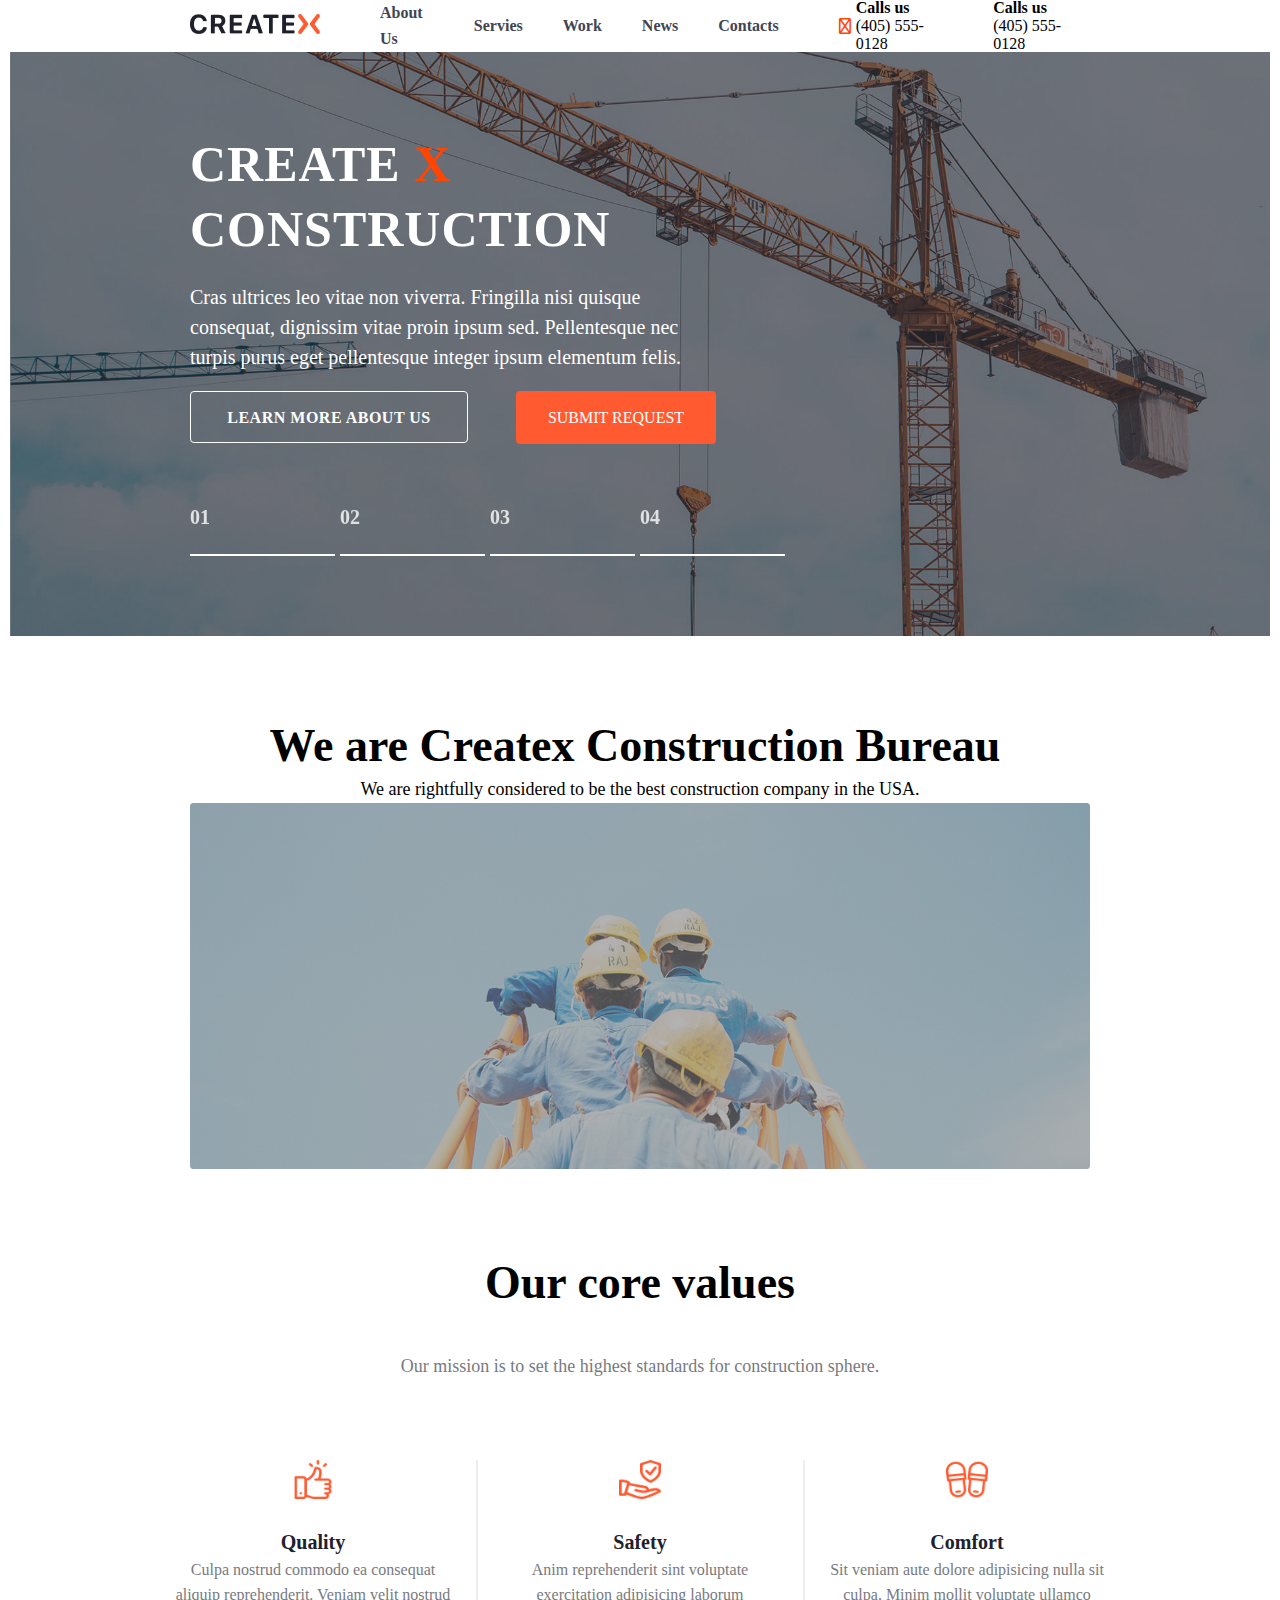
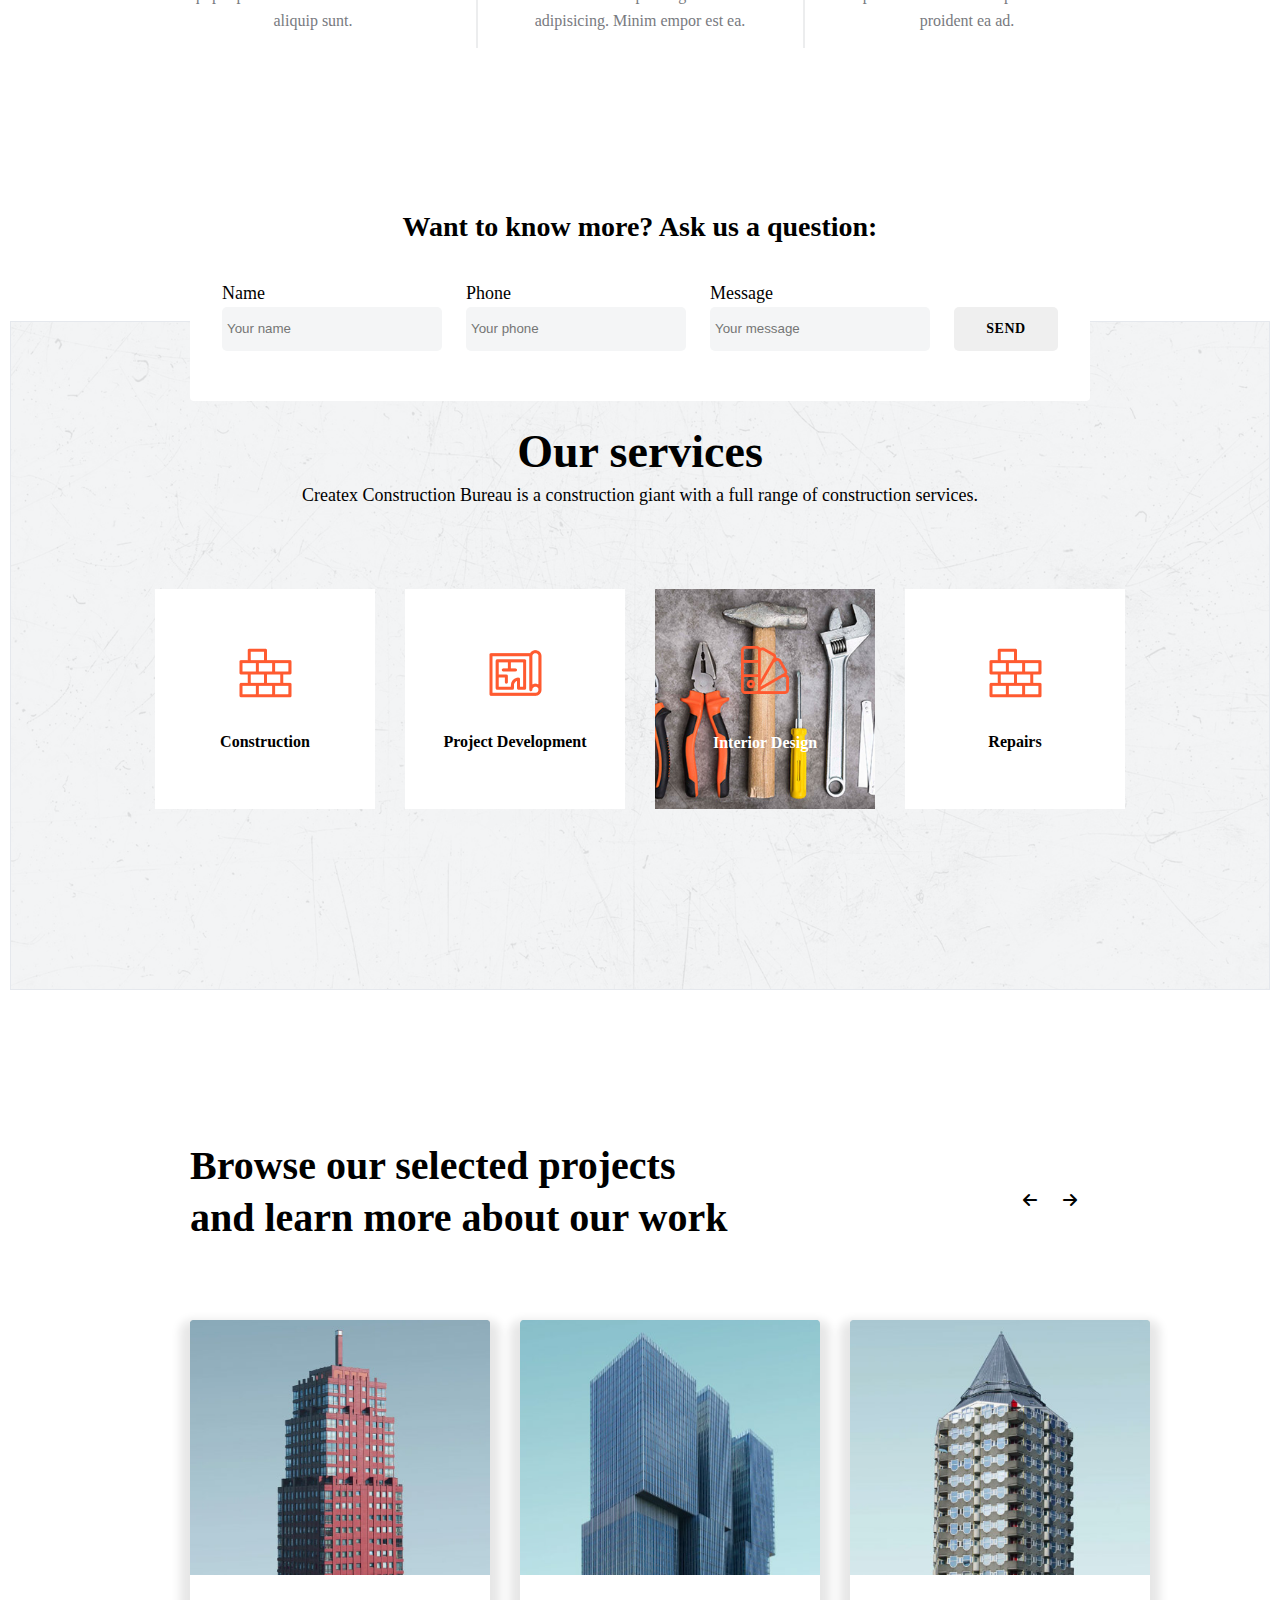
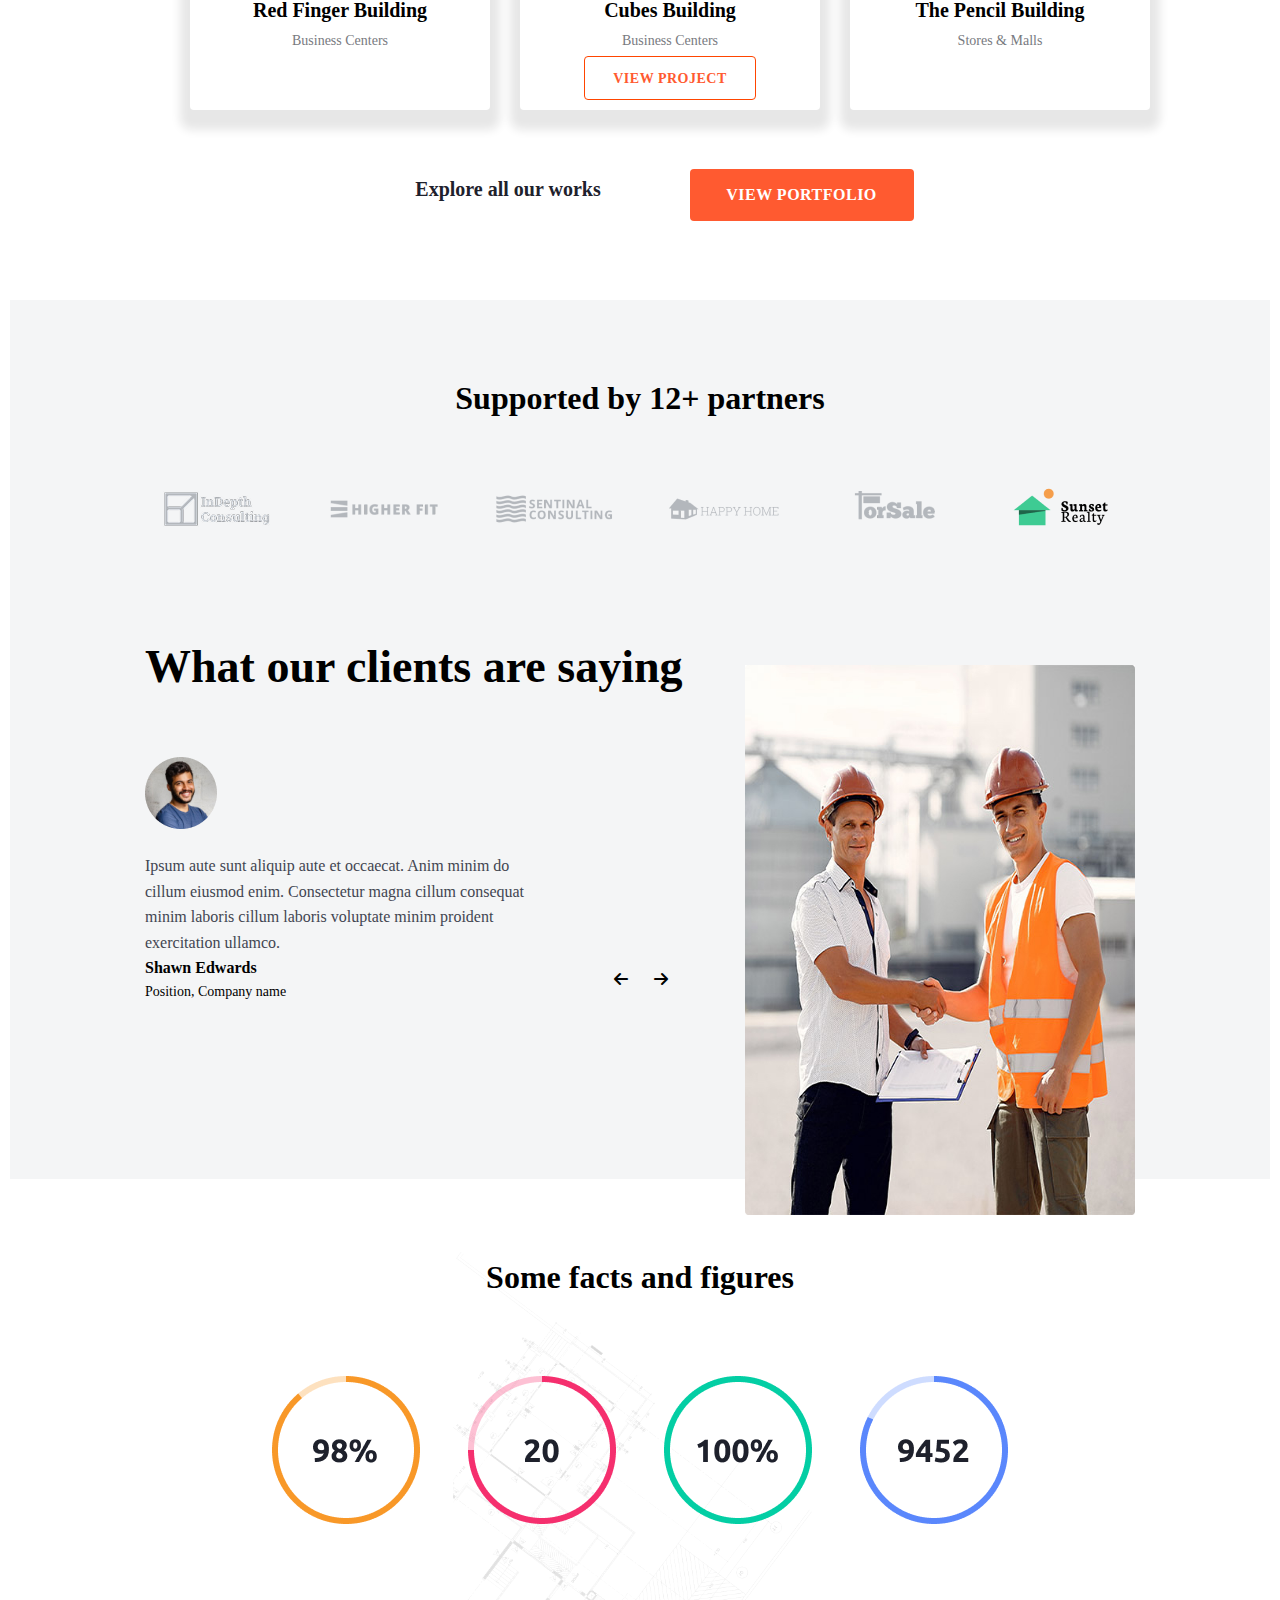
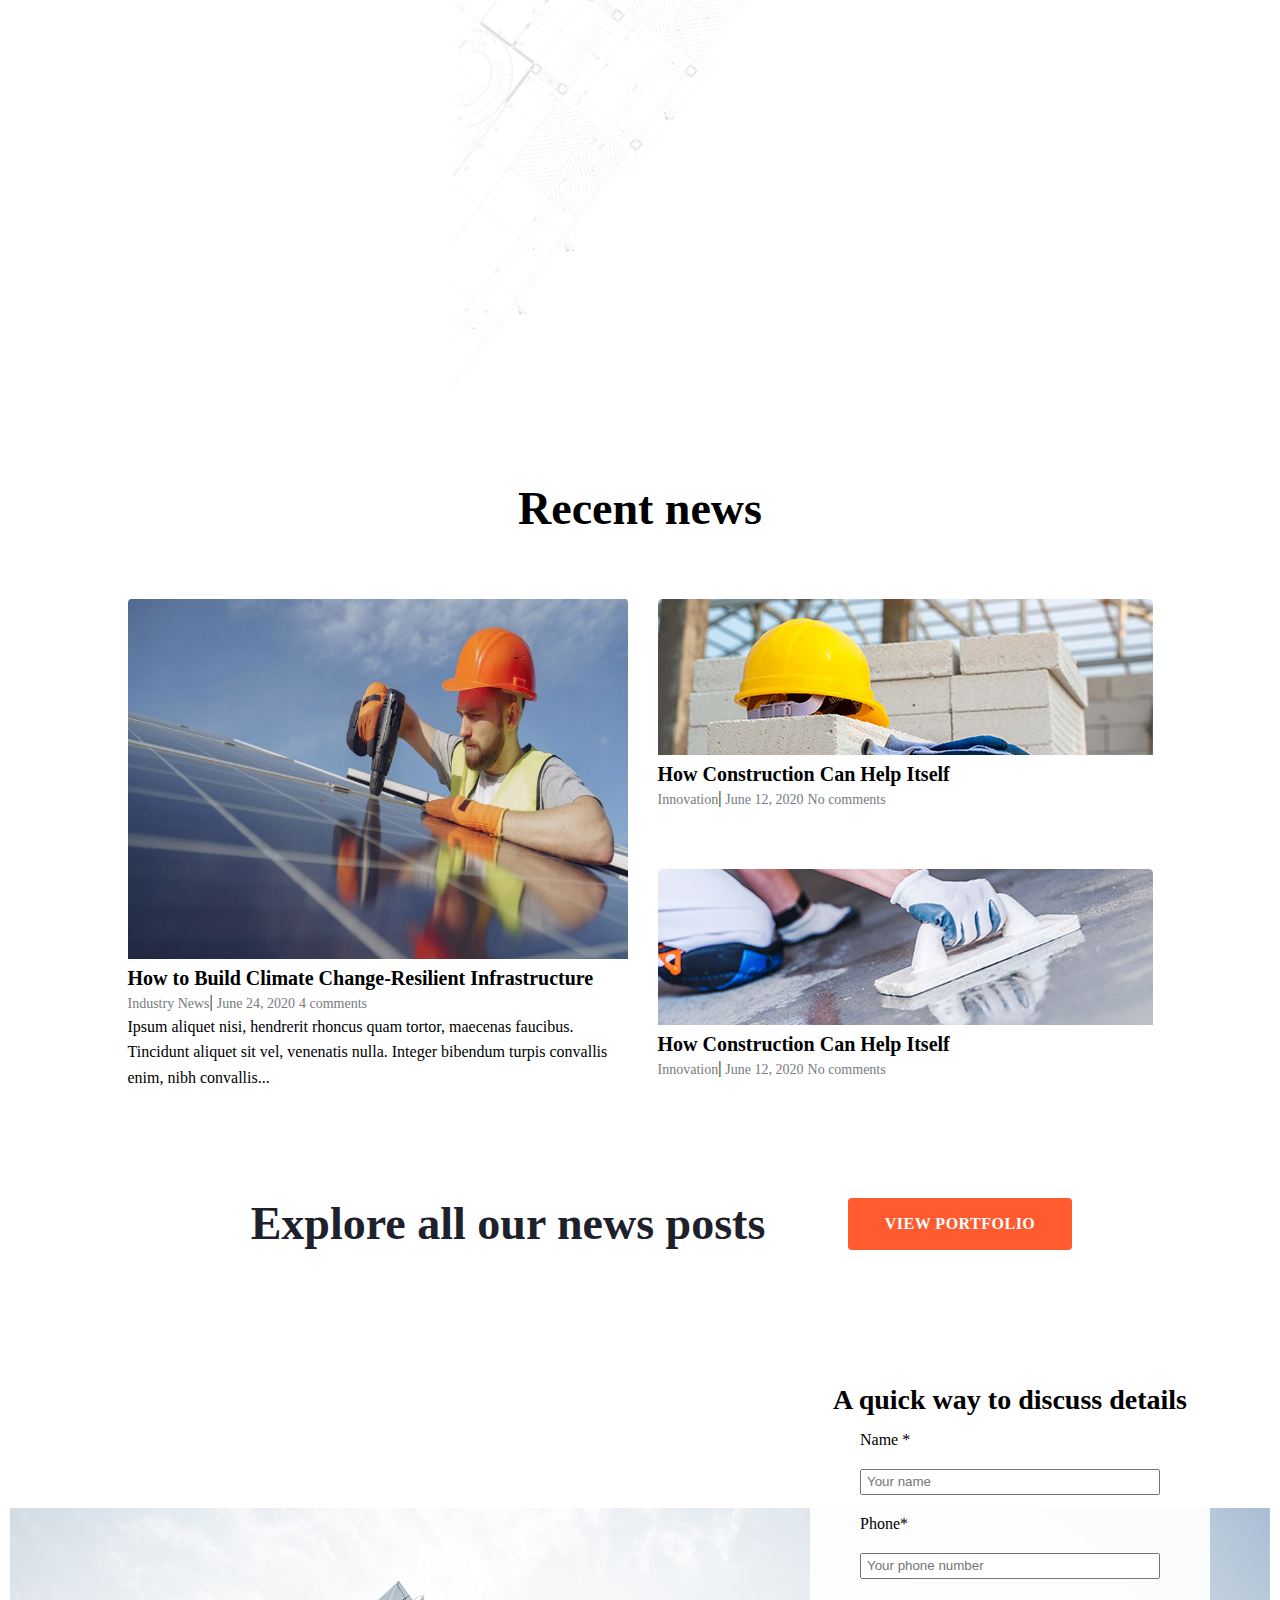
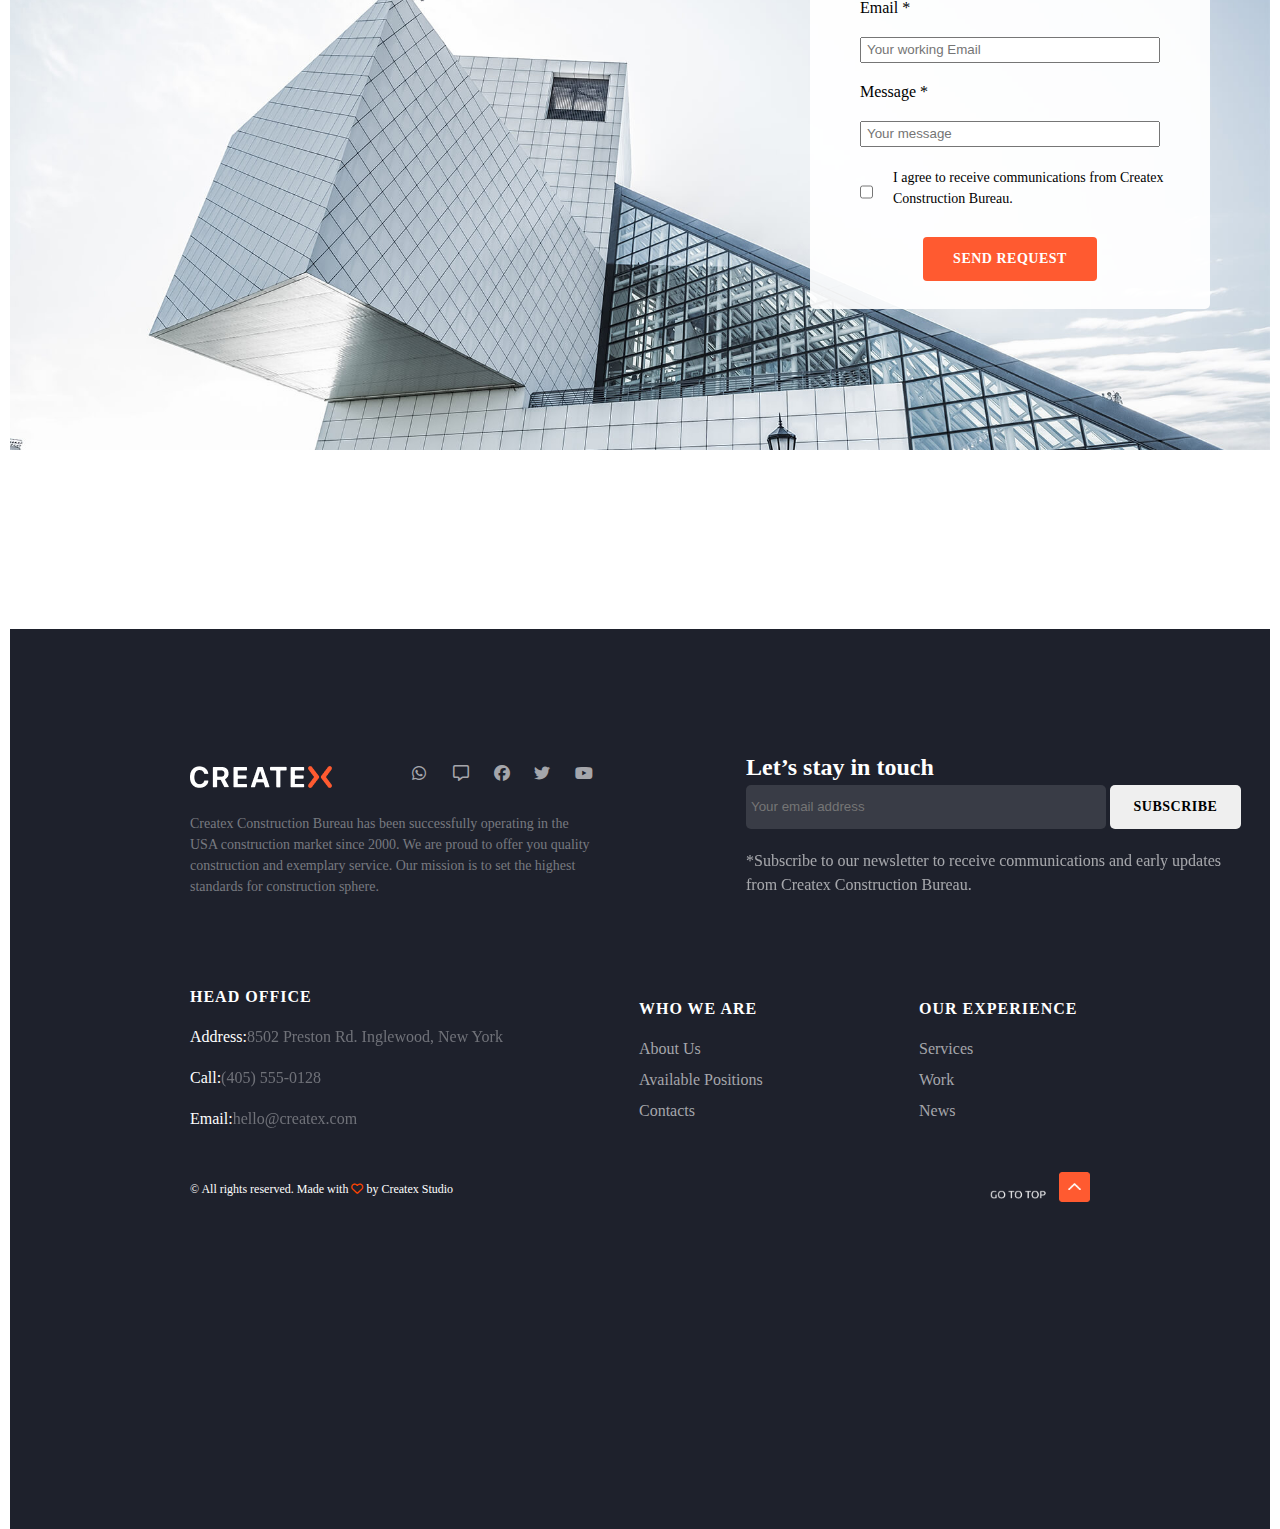
<file: index.html>
<!DOCTYPE html>
<html lang="en">
<head>
  <meta charset="UTF-8">
  <meta name="viewport" content="width=device-width, initial-scale=1.0">
  <title>Exam</title>
  <link
  rel="stylesheet"
  href="https://cdnjs.cloudflare.com/ajax/libs/font-awesome/6.7.2/css/all.min.css"
  integrity="sha512-Evv84Mr4kqVGRNSgIGL/F/aIDqQb7xQ2vcrdIwxfjThSH8CSR7PBEakCr51Ck+w+/U6swU2Im1vVX0SVk9ABhg=="
  crossorigin="anonymous"
  referrerpolicy="no-referrer"
/>
  <link rel="stylesheet" href="./style.css">
</head>
<body>
<div class="container">
  <div class="main">
    <header>
      <div class="header_img">
        <img src="./images/logo.png" alt="">
      </div>
      <nav>
        <ul>

          <li>
            <a href="./about.html">About Us</a>
          </li>
          <li>
            <a href="./servies.html">Servies</a>
          </li>
          <li class="nav-item">
            <a href="#" id="workLink">Work</a>
          
            

          <div id="workBox" class="work-box">
            <div class="section45">
          <div class="card1">
            <div class="card">
              <img src="./images/b.png" alt="Cubes Building">
              <div class="card-content">
                <div class="card-title">Cubes Building</div>
                <div class="card-subtitle">Business Centers</div>
              </div>
            </div>
          
            <div class="card">
              <img src="/images/2222.png" alt="Modern Cottage">
              <div class="card-content">
                <div class="card-title">Modern Cottage</div>
                <div class="card-subtitle">Private houses</div>
              </div>
            </div>
          
            <div class="card">
              <img src="./images/33.png" alt="Luxury Beach House">
              <div class="card-content">
                <div class="card-title">Luxury Beach House</div>
                <div class="card-subtitle">Private houses</div>
              </div>
            </div>
          
            <div class="card">
              <img src="./images/44.png" alt="Modern Double Bedroom">
              <div class="card-content">
                <div class="card-title">Modern Double Bedroom</div>
                <div class="card-subtitle">Apartments & flats</div>
              </div>
            </div>
          
            <div class="card">
              <img src="./images/55.png" alt="Kids Bedroom With Decorations">
              <div class="card-content">
                <div class="card-title">Kids Bedroom With Decorations</div>
                <div class="card-subtitle">Apartments & flats</div>
              </div>
            </div>
          
            <div class="card">
              <img src="./images/d.png" alt="The Pencil Building">
              <div class="card-content">
                <div class="card-title">The Pencil Building</div>
                <div class="card-subtitle">Stores & Malls</div>
                <a href="#" class="view-button">VIEW PROJECT</a>
              </div>
            </div>
          
           
          
          
           
          
          </div>
          
                
              </div>
     
          </div>
        </li>
          <li>
            <a href="./news.html">News</a>
          </li>
          <li>
            <a href="./contact.html">Contacts</a>
          </li>
         
        </ul>
      </nav>
      <div class="icons">
        <div class="icon">
          <i class="fa-regular fa-mobile"></i>
      <div class="icon_text">
        <h4>Calls us</h4>
        <p>(405) 555-0128</p>
      </div>
      </div>
      <div class="icon">
        <i class="fa-regular fa-messages"></i>
      <div class="icon_text">
      <h4>Calls us</h4>
      <p>(405) 555-0128</p>
      </div>
      </div>
       </div>
        
      </header>
    
    <div class="section1">
      <div class="section1_text">
        <h1>
          CREATE <span>X</span>
CONSTRUCTION
        </h1>
        <p>Cras ultrices leo vitae non viverra. Fringilla nisi quisque consequat, dignissim vitae proin ipsum sed. Pellentesque nec turpis purus eget pellentesque integer ipsum elementum felis. </p>
        <div class="btns">
          <button type="submit">Learn more about us</button>
          <a href="./quti.html" class="header-img-btn2">SUBMIT REQUEST</a>
        </div>

        <div class="section1_box">
          <div class="section1_box1">
            <h4>01</h4>
          <span></span>
          </div>
          <div class="section1_box1">
            <h4>02</h4>
            <span></span>
          </div>
          <div class="section1_box1">
            <h4>03</h4>
            <span></span>
          </div>
          <div class="section1_box1">
            <h4>04</h4>
            <span></span>
          </div>
        </div>
      </div>
    </div>

    <div class="section2">
      <div class="section2_text">
<h1>  We are Createx Construction Bureau </h1>
<p>We are rightfully considered to be the best construction company in the USA.</p>
      </div>
      <div class="section2_img">
        <img src="./images/image (7).png" alt="">
      </div>
    </div>
    <div class="section3">
      <h2>Our core values</h2>
      <p>Our mission is to set the highest standards for construction sphere.</p>
      <div class="section3_box">
        <div class="section3_box1">
          <div class="section3_image">
            <img src="./images/ic-like.png" alt="">
          </div>
          <div class="section3_text1">
            <h3>
              Quality
            </h3>
        <p>Culpa nostrud commodo ea consequat aliquip reprehenderit. Veniam velit nostrud aliquip sunt.</p>
          </div>
        </div>
        <b></b>
        <div class="section3_box1">
          <div class="section3_image">
            <img src="./images/ic-hand.png" alt="">
          </div>
          <div class="section3_text1">
            <h3>
              Safety
            </h3>
            <p>Anim reprehenderit sint voluptate exercitation adipisicing laborum adipisicing. Minim empor est ea.</p>
          </div>
        </div>
        <b></b>
        <div class="section3_box1">
          <div class="section3_image">
            <img src="./images/ic-slippers.png" alt="">
          </div>
          <div class="section3_text1">
            <h3>
              Comfort
            </h3>
          <p>Sit veniam aute dolore adipisicing nulla sit culpa. Minim mollit voluptate ullamco proident ea ad.</p>
          </div>
        </div>
        
      </div>
    </div>

    <div class="section4">
   <div class="section4_div">
    <h3>Want to know more? Ask us a question:</h3>
    <div class="section4_box">
    <div class="section4_label">
      <label for="/">Name</label>
    <input type="text" placeholder="Your name">
    </div>
    <div class="section4_label">
      <label for="/">Phone</label>
    <input type="number" placeholder="Your phone">
    </div>
    <div class="section4_label">
      <label for="/">Message</label>
    <input type="text" placeholder="Your message">
  </div>
  <button type="submit" class="btnn">Send</button>
</div>
   </div>
    </div>

    <div class="section5">
      <div class="section5_text">
        <h2>Our services</h2>
        <p>Createx Construction Bureau is a construction giant with a full range of construction services.</p>
        <div class="section5_box">
         <div class="section5_div">
          <div class="section5_img">
            <img src="./images/ic-construction.png" alt="">
          </div>
          <b>Construction</b>
         </div>
         <div class="section5_div">
          <div class="section5_img">
            <img src="./images/ic-plan.png" alt="">
          </div>
          <b>Project Development</b>
         </div>
         <div class="section5_div1">
          <div class="section5_img">
            <img src="./images/ic-pantone.png" alt="">
          </div>
          <b>Interior Design</b>
         </div>
         <div class="section5_div">
          <div class="section5_img">
            <img src="./images/ic-construction.png" alt="">
          </div>
          <b>Repairs</b>
         </div>
        </div>
      </div>
    </div>

    <div class="section6">
      <div class="section6_box">
        <div class="section6_text">
          <h1>Browse our selected projects 
            and learn more about our work</h1>
            <div class="section6_icons">
             <div class="section6_icon">
              <i class="fa-solid fa-arrow-left"></i>
              <i class="fa-solid fa-arrow-right"></i>
             </div>
            </div>
        </div>
        <div class="section6_div">
         <div class="section6_aside">
          <div class="section6_image">
            <img src="./images/1.png" alt="">
          </div>
          <div class="section6_banner">
            <b>Red Finger Building</b>
            <span>Business Centers</span>
          </div>
         </div>
         <div class="section6_aside">
          <div class="section6_image">
            <img src="./images/2.png" alt="">
          </div>
          <div class="section6_banner">
            <b>Cubes Building</b>
            <span>Business Centers</span>
            <button type="submit">View Project</button>
          </div>
         </div>
         <div class="section6_aside">
          <div class="section6_image">
            <img src="./images/3.png" alt="">
          </div>
          <div class="section6_banner">
            <b>The Pencil Building</b>
            <span>Stores & Malls</span>
          </div>
         </div>
        </div>
        <div class="section6_btns">
          <h3>Explore all our works</h3>
          <button>View portfolio</button>
        </div>
      </div>
    </div>

    <div class="section7">
      <div class="section7_box">
        <h1>Supported by 12+ partners</h1>
       <div class="section7_img">
        <div class="section7_image">
          <img src="./images/InDepth Consulting Logo - Untitled Page.png" alt="">
          
        </div>
        <div class="section7_image">
          <img src="./images/client-logo (1).png" alt="">
          
        </div>
        <div class="section7_image">
          <img src="./images/client-logo (2).png" alt="">
          
        </div>
        <div class="section7_image">
          <img src="./images/client-logo (3).png" alt="">
          
        </div>
        <div class="section7_image">
          <img src="./images/client-logo (4).png" alt="">
          
        </div>
        <div class="section7_image">
          <img src="./images/client-logo (5).png" alt="">
          
        </div>
       </div>
      </div>

      <div class="section7_divs">
        <div class="section7_texts">
<h3>What our clients are saying</h3>
<div class="section7_text">
<img src="./images/profile-image.png" alt="">
<p>Ipsum aute sunt aliquip aute et occaecat. Anim minim do cillum eiusmod enim. Consectetur magna cillum consequat minim  laboris cillum laboris voluptate minim proident exercitation ullamco. </p>
<div class="section7_quti">
<div class="section7_1">
<h4>Shawn Edwards</h4>
<h5>Position, Company name</h5>
</div>
<div class="section7_icons">
  <div class="section7_icon">
    <i class="fa-solid fa-arrow-left"></i>
    <i class="fa-solid fa-arrow-right"></i>
  </div>

</div>
</div>
</div>
        </div>
        <div class="section7_picture">
<img src="./images/image.jpg" alt="">
        </div>
      </div>
    </div>

    <div class="section8">
      <div class="section8_texts">
        <h1>Some facts and figures</h1>
        <div class="section8_images">
          <div class="section8_img">
            <img src="./images/circle-progress.png" alt="">
          </div>
          <div class="section8_img">
            <img src="./images/circle-progress (1).png" alt="">
          </div>
          <div class="section8_img">
            <img src="./images/circle-progress (2).png" alt="">
          </div>
          <div class="section8_img">
            <img src="./images/circle-progress (3).png" alt="">
          </div>
        </div>
      </div>
    </div>
    <div class="section9">
      <h3>Recent news</h3>
      <div class="section9_box">
        <div class="section9_1">
          <div class="section9_image">
<img src="./images/image3.jpg" alt="">
          </div>

          <div class="section9_texts">
            <h5>How to Build Climate Change-Resilient Infrastructure</h5>
            <div class="section9_news">
              <b>Industry News</b>|
              <b>June 24, 2020</b>
              <b> <i></i>4 comments</b>
              <p>Ipsum aliquet nisi, hendrerit rhoncus quam tortor, maecenas faucibus. Tincidunt aliquet sit vel, venenatis nulla. Integer bibendum turpis convallis enim, nibh convallis...</p>
            </div>
          </div>
        </div>
        <div class="section9_2">
          <div class="section9_2_1">
            <div class="section9_2_box">
              <img src="./images/image2.jpg" alt="">
            </div>
            <div class="section9_2_text">
              <h5>How Construction Can Help Itself</h5>
              <b>Innovation</b>|
              <b>June 12, 2020</b>
              <b> <i></i>No comments</b>
            </div>
          </div>
          <div class="section9_2_1">
            <div class="section9_2_box">
              <img src="/images/image1.jpg" alt="">
            </div>
            <div class="section9_2_text">
              <h5>How Construction Can Help Itself</h5>
              <b>Innovation</b>|
              <b>June 12, 2020</b>
              <b> <i></i>No comments</b>
            </div>
          </div>
        </div>

      </div>
      <div class="section6_btns">
        <h3>Explore all our news posts</h3>
        <button>View portfolio</button>
      </div>
</div>

<div class="section10">
  
  
  
  <div class="section10_box">
    <h3>A quick way to discuss details</h3>
 <div class="section10_label">
  <label >Name *</label>
  <input type="text" placeholder="Your name">
  <label >Phone*</label>
  <input type="text" placeholder="Your phone number">
  <label >Email *</label>
  <input type="text" placeholder="Your working Email">
  <label >Message *</label>
  <input type="text" placeholder="Your message">
  
  <div class="section10_check">
    <input type="checkbox">
    <p>I agree to receive communications from Createx Construction Bureau.</p>
  </div>
  <button type="submit">send request  </button>
 </div>
  </div>
</div>

<footer>
  <div class="footer_box">
    <div class="footer_1">
    <div class="footer_2">
      <div class="footer_img">
        <img src="./images/logo (2).png" alt="">
        <div class="footer_icons">
          <i class="fa-brands fa-whatsapp"></i>
          <i class="fa-regular fa-message"></i>
          <i class="fa-brands fa-facebook"></i>
          <i class="fa-brands fa-twitter"></i>
          <i class="fa-brands fa-youtube"></i>
        </div>
        
      </div>
      <p>Createx Construction Bureau has been successfully operating in the USA construction market since 2000. We are proud to offer you quality construction and exemplary service. Our mission is to set the highest standards for construction sphere.</p>
    </div>
    <div class="footers_btn">
      <div class="footer_div">
        <h4>Let’s stay in touch</h4>
        <div class="footers_input">
          <input type="email" placeholder="Your email address">
          <button type="submit">subscribe</button>
        </div>
        <p>*Subscribe to our newsletter to receive communications and early updates from Createx Construction Bureau.</p>
      </div>
    </div>
    </div>

    <div class="foooter_ii">
      <div class="footers">
        <div class="footer_text">
          <h6>HEAD OFFICE</h6 >
         <div class="footers4">
          <b>Address:</b><span>8502 Preston Rd. Inglewood, New York</span>
         </div>
         <div class="footers4">
          <b>Call:</b><span>(405) 555-0128</span>
         </div>
  
         <div class="footers4">
          <b>Email:</b><span>hello@createx.com</span>
         </div>
         
        </div>
  
        <div class="footer1_text">
          <h6>WHO WE ARE</h6>
  
          <div class="footer_nav">
            <nav>
              <ul>
      
                <li>
                  <a href="">About Us</a>
                </li>
                <li>
                  <a href="">Available Positions</a>
                </li>
               
                <li>
                  <a href="">Contacts</a>
                </li>
               
              </ul>
            </nav>
          </div>
        </div>
        <div class="footer1_text">
          <h6>OUR EXPERIENCE</h6>
  
          <div class="footer_nav">
            <nav>
              <ul>
      
                <li>
                  <a href="">Services</a>
                </li>
                <li>
                  <a href="">Work</a>
                </li>
               
                <li>
                  <a href="">News</a>
                </li>
               
              </ul>
            </nav>
          </div>
        </div>
      
      </div>
      
    </div>
    <div class="footer_p">
      <p>© All rights reserved. Made with <i class="fa-regular fa-heart"></i>  by Createx Studio   </p> 
      <div class="footer_image">
        <img src="/images/up.png" alt="">
      </div>
    </div>
  </div>
</footer>

</div>


</div>
<div class="container1">
  <header class="header">
    <div class="logo">
      <img src="./images/logo.png" alt="Logo" />
    </div>
    <i id="show" class="fa-solid fa-bars"></i>
  </header>

  <!-- Sidebar -->
  <div class="sidebar" id="sidebar">
    <span class="close-btn" id="closeBtn">&times;</span>
    <a href="./about.html">About Us</a>
    <a href="./servies.html">Services</a>
    <a href="./work.html">Work</a>
    <a href="./news.html">News</a>
    <a href="./contact.html">Contacts</a>
  </div>

    <div class="aside1">  
    
    
      <!-- <h1>
        CREATE <span>X</span>
CONSTRUCTION
      </h1>
      <p>Cras ultrices leo vitae non viverra. Fringilla nisi quisque consequat, dignissim vitae proin ipsum sed. Pellentesque nec turpis purus eget pellentesque integer ipsum elementum felis. </p>
      <div class="btns">
        <button type="submit">Learn more about us</button>
        <button class="quti">Submit request</button>
    </div> -->
  </div>

<div class="boxes">
  <div class="boxes-text">
    <h1>  We are Createx Construction Bureau </h1>
<p>We are rightfully considered to be the best construction company in the USA.</p>
      </div>
      <div class="boxes2_img">
        <img src="./images/image (7).png" alt="">
      </div>
    </div>

    <div class="banner">
      <div class="banner3">
        <h2>Our core values</h2>
        <p>Our mission is to set the highest standards for construction sphere.</p>
        <div class="banner3_box">
          <div class="banner3_box1">
            <div class="banner3_image">
              <img src="./images/ic-like.png" alt="">
            </div>
            <div class="banner3_text1">
              <h3>
                Quality
              </h3>
          <p>Culpa nostrud commodo ea consequat aliquip reprehenderit. Veniam velit nostrud aliquip sunt.</p>
            </div>
          </div>
          <b></b>
          <div class="banner3_box1">
            <div class="banner3_image">
              <img src="./images/ic-hand.png" alt="">
            </div>
            <div class="banner3_text1">
              <h3>
                Safety
              </h3>
              <p>Anim reprehenderit sint voluptate exercitation adipisicing laborum adipisicing. Minim empor est ea.</p>
            </div>
          </div>
          <b></b>
          <div class="banner3_box1">
            <div class="banner3_image">
              <img src="./images/ic-slippers.png" alt="">
            </div>
            <div class="banner3_text1">
              <h3>
                Comfort
              </h3>
            <p>Sit veniam aute dolore adipisicing nulla sit culpa. Minim mollit voluptate ullamco proident ea ad.</p>
            </div>
          </div>
          
        </div>
      </div>
    </div>

    <div class="key">
      <div class="key4">
        <div class="key4_div">
         <h3>Want to know more? Ask us a question:</h3>
         <div class="key4_box">
         <div class="key4_label">
           <label for="/">Name</label>
         <input type="text" placeholder="Your name">
         </div>
         <div class="key4_label">
           <label for="/">Phone</label>
         <input type="number" placeholder="Your phone">
         </div>
         <div class="key4_label">
           <label for="/">Message</label>
         <input type="text" placeholder="Your message">
       </div>
       <button type="submit" class="btnn">Send</button>
     </div>
        </div>
         </div>
    </div>

    <div class="back">
      <div class="back5">
      <div class="back5_text">
        <h2>Our services</h2>
        <p>Createx Construction Bureau is a construction giant with a full range of construction services.</p>
        <div class="back5_box">
         <div class="back5_div">
          <div class="back5_img">
            <img src="./images/ic-construction.png" alt="">
          </div>
          <b>Construction</b>
         </div>
         <div class="back5_div">
          <div class="back5_img">
            <img src="./images/ic-plan.png" alt="">
          </div>
          <b>Project Development</b>
         </div>
         <div class="back5_div1">
          <div class="back5_img">
            <img src="./images/ic-pantone.png" alt="">
          </div>
          <b>Interior Design</b>
         </div>
         <div class="back5_div">
          <div class="back5_img">
            <img src="./images/ic-construction.png" alt="">
          </div>
          <b>Repairs</b>
         </div>
        </div>
      </div>
    </div>
    </div>
    <div class="back1">
      <div class="back6">
        <div class="back6_box">
          <div class="back6_text">
            <h1>Browse our selected projects 
              and learn more about our work</h1>
              <div class="back6_icons">
                <!-- <div class="back6_icon">
                  <i class="fa-solid fa-arrow-left"></i>
                  <i class="fa-solid fa-arrow-right"></i>
                </div> -->
              </div>
            </div>
            <div class="back6_div">
              <div class="back6_aside">
                <div class="back6_image">
                  <img src="./images/1.png" alt="">
                </div>
                <div class="back6_banner">
          <b>Red Finger Building</b>
          <span>Business Centers</span>
        </div>
       </div>
       <div class="back6_aside">
        <div class="back6_image">
          <img src="./images/2.png" alt="">
        </div>
        <div class="back6_banner">
          <b>Cubes Building</b>
          <span>Business Centers</span>
          <button type="submit">View Project</button>
        </div>
       </div>
       <div class="back6_aside">
        <div class="back6_image">
          <img src="./images/3.png" alt="">
        </div>
        <div class="back6_banner">
          <b>The Pencil Building</b>
          <span>Stores & Malls</span>
        </div>
       </div>
      </div>
     
    </div>
  </div>

</div>
<div class="back2">
  <div class="back7">
    <div class="back7_box">
      <h1>Supported by 12+ partners</h1>
     <div class="back7_img">
      <div class="back7_image">
        <img src="./images/InDepth Consulting Logo - Untitled Page.png" alt="">
        
      </div>
      <div class="back7_image">
        <img src="./images/client-logo (1).png" alt="">
        
      </div>
      <div class="back7_image">
        <img src="./images/client-logo (2).png" alt="">
        
      </div>
      <div class="back7_image">
        <img src="./images/client-logo (3).png" alt="">
        
      </div>
      <div class="back7_image">
        <img src="./images/client-logo (4).png" alt="">
        
      </div>
      <div class="back7_image">
        <img src="./images/client-logo (5).png" alt="">
        
      </div>
     </div>
    </div>

    <div class="back7_divs">
      <div class="back7_texts">
<h3>What our clients are saying</h3>
<div class="back7_text">
<img src="./images/profile-image.png" alt="">
<p>Ipsum aute sunt aliquip aute et occaecat. Anim minim do cillum eiusmod enim. Consectetur magna cillum consequat minim  laboris cillum laboris voluptate minim proident exercitation ullamco. </p>
<div class="back7_quti">
<div class="back7_1">
<h4>Shawn Edwards</h4>
<h5>Position, Company name</h5>
</div>
<div class="back7_icons">
<div class="back7_icon">
  <i class="fa-solid fa-arrow-left"></i>
  <i class="fa-solid fa-arrow-right"></i>
</div>

</div>
</div>
</div>
      </div>
      <div class="back7_picture">
<img src="./images/image.jpg" alt="">
      </div>
    </div>
  </div>
</div>

<div class="back3">
  <div class="back8">
    <div class="back8_texts">
      <h1>Some facts and figures</h1>
      <div class="back8_images">
        <div class="back8_img">
          <img src="./images/circle-progress.png" alt="">
        </div>
        <div class="back8_img">
          <img src="./images/circle-progress (1).png" alt="">
        </div>
        <div class="back8_img">
          <img src="./images/circle-progress (2).png" alt="">
        </div>
        <div class="back8_img">
          <img src="./images/circle-progress (3).png" alt="">
        </div>
      </div>
    </div>
  </div>
</div>

<div class="back4">
  <div class="back9">
    <h3>Recent news</h3>
    <div class="back9_box">
      <div class="back9_1">
        <div class="back9_image">
<img src="./images/image3.jpg" alt="">
        </div>

        <div class="back9_texts">
          <h5>How to Build Climate Change-Resilient Infrastructure</h5>
          <div class="back9_news">
            <b>Industry News</b>|
            <b>June 24, 2020</b>
            <b> <i></i>4 comments</b>
            <p>Ipsum aliquet nisi, hendrerit rhoncus quam tortor, maecenas faucibus. Tincidunt aliquet sit vel, venenatis nulla. Integer bibendum turpis convallis enim, nibh convallis...</p>
          </div>
        </div>
      </div>
      <div class="back9_2">
        <div class="back9_2_1">
          <div class="back9_2_box">
            <img src="./images/image2.jpg" alt="">
          </div>
          <div class="back9_2_text">
            <h5>How Construction Can Help Itself</h5>
            <b>Innovation</b>|
            <b>June 12, 2020</b>
            <b> <i></i>No comments</b>
          </div>
        </div>
        <div class="back9_2_1">
          <div class="back9_2_box">
            <img src="/images/image1.jpg" alt="">
          </div>
          <div class="back9_2_text">
            <h5>How Construction Can Help Itself</h5>
            <b>Innovation</b>|
            <b>June 12, 2020</b>
            <b> <i></i>No comments</b>
          </div>
        </div>
      </div>

    </div>
    
</div>
</div>
<div class="back5">
  <div class="back10">
  
  
  
    <div class="back10_box">
      <h3>A quick way to discuss details</h3>
   <div class="back10_label">
    <label >Name *</label>
    <input type="text" placeholder="Your name">
    <label >Phone*</label>
    <input type="text" placeholder="Your phone number">
    <label >Email *</label>
    <input type="text" placeholder="Your working Email">
    <label >Message *</label>
    <input type="text" placeholder="Your message">
    
    <div class="back10_check">
      <input type="checkbox">
      <p>I agree to receive communications from Createx Construction Bureau.</p>
    </div>
    <button type="submit">send request  </button>
   </div>
    </div>
  </div>
</div>
<div class="footer">
  <div class="footers_box">
    <div class="footers_1">
    <div class="footers_2">
      <div class="footers_img">
        <img src="./images/logo (2).png" alt="">
        <div class="footer_icons">
          <i class="fa-brands fa-whatsapp"></i>
          <i class="fa-regular fa-message"></i>
          <i class="fa-brands fa-facebook"></i>
          <i class="fa-brands fa-twitter"></i>
          <i class="fa-brands fa-youtube"></i>
        </div>
        
      </div>
      <p>Createx Construction Bureau has been successfully operating in the USA construction market since 2000. We are proud to offer you quality construction and exemplary service. Our mission is to set the highest standards for construction sphere.</p>
    </div>
    <div class="footers_btn">
      <div class="footers_div">
        <h4>Let’s stay in touch</h4>
        <div class="footers_input">
          <input type="email" placeholder="Your email address">
          <button type="submit">subscribe</button>
        </div>
        <p>*Subscribe to our newsletter to receive communications and early updates from Createx Construction Bureau.</p>
      </div>
    </div>
    </div>

    <div class="foooters_ii">
      <div class="footerss">
        <div class="footerss_text">
          <h6>HEAD OFFICE</h6 >
         <div class="footerss4">
          <b>Address:</b><span>8502 Preston Rd. Inglewood, New York</span>
         </div>
         <div class="footerss4">
          <b>Call:</b><span>(405) 555-0128</span>
         </div>
  
         <div class="footerss4">
          <b>Email:</b><span>hello@createx.com</span>
         </div>
         
        </div> 
  
         <div class="footers1_text">
          <h6>WHO WE ARE</h6> 
  
          <div class="footers_nav">
            <nav>
              <ul>
      
                <li>
                  <a href="./about.html">About Us</a>
                </li>
                <li>
                  <a href="">Available Positions</a>
                </li>
               
                <li>
                  <a href="./contact.html">Contacts</a>
                </li>
               
              </ul>
            </nav>
          </div>
        </div>
        <div class="footers1_text">
          <h6>OUR EXPERIENCE</h6>
  
          <div class="footers_nav">
            <nav>
              <ul>
      
                <li>
                  <a href="./servies.html">Services</a>
                </li>
                <li>
                  <a href="./work.html">Work</a>
                </li>
               
                <li>
                  <a href="./news.html">News</a>
                </li>
               
              </ul>
            </nav>
          </div>
        </div>
      
      </div>
      
    </div> 
    <div class="footers_p">
      <p>© All rights reserved. Made with <i class="fa-regular fa-heart"></i>  by Createx Studio   </p> 
      <div class="footers_image">
        <img src="/images/up.png" alt="">
      </div>
    </div>
  </div>
  </div>
  
</footer>
</div>

  <script src="./app.js"></script>
</body>
</html>
</file>
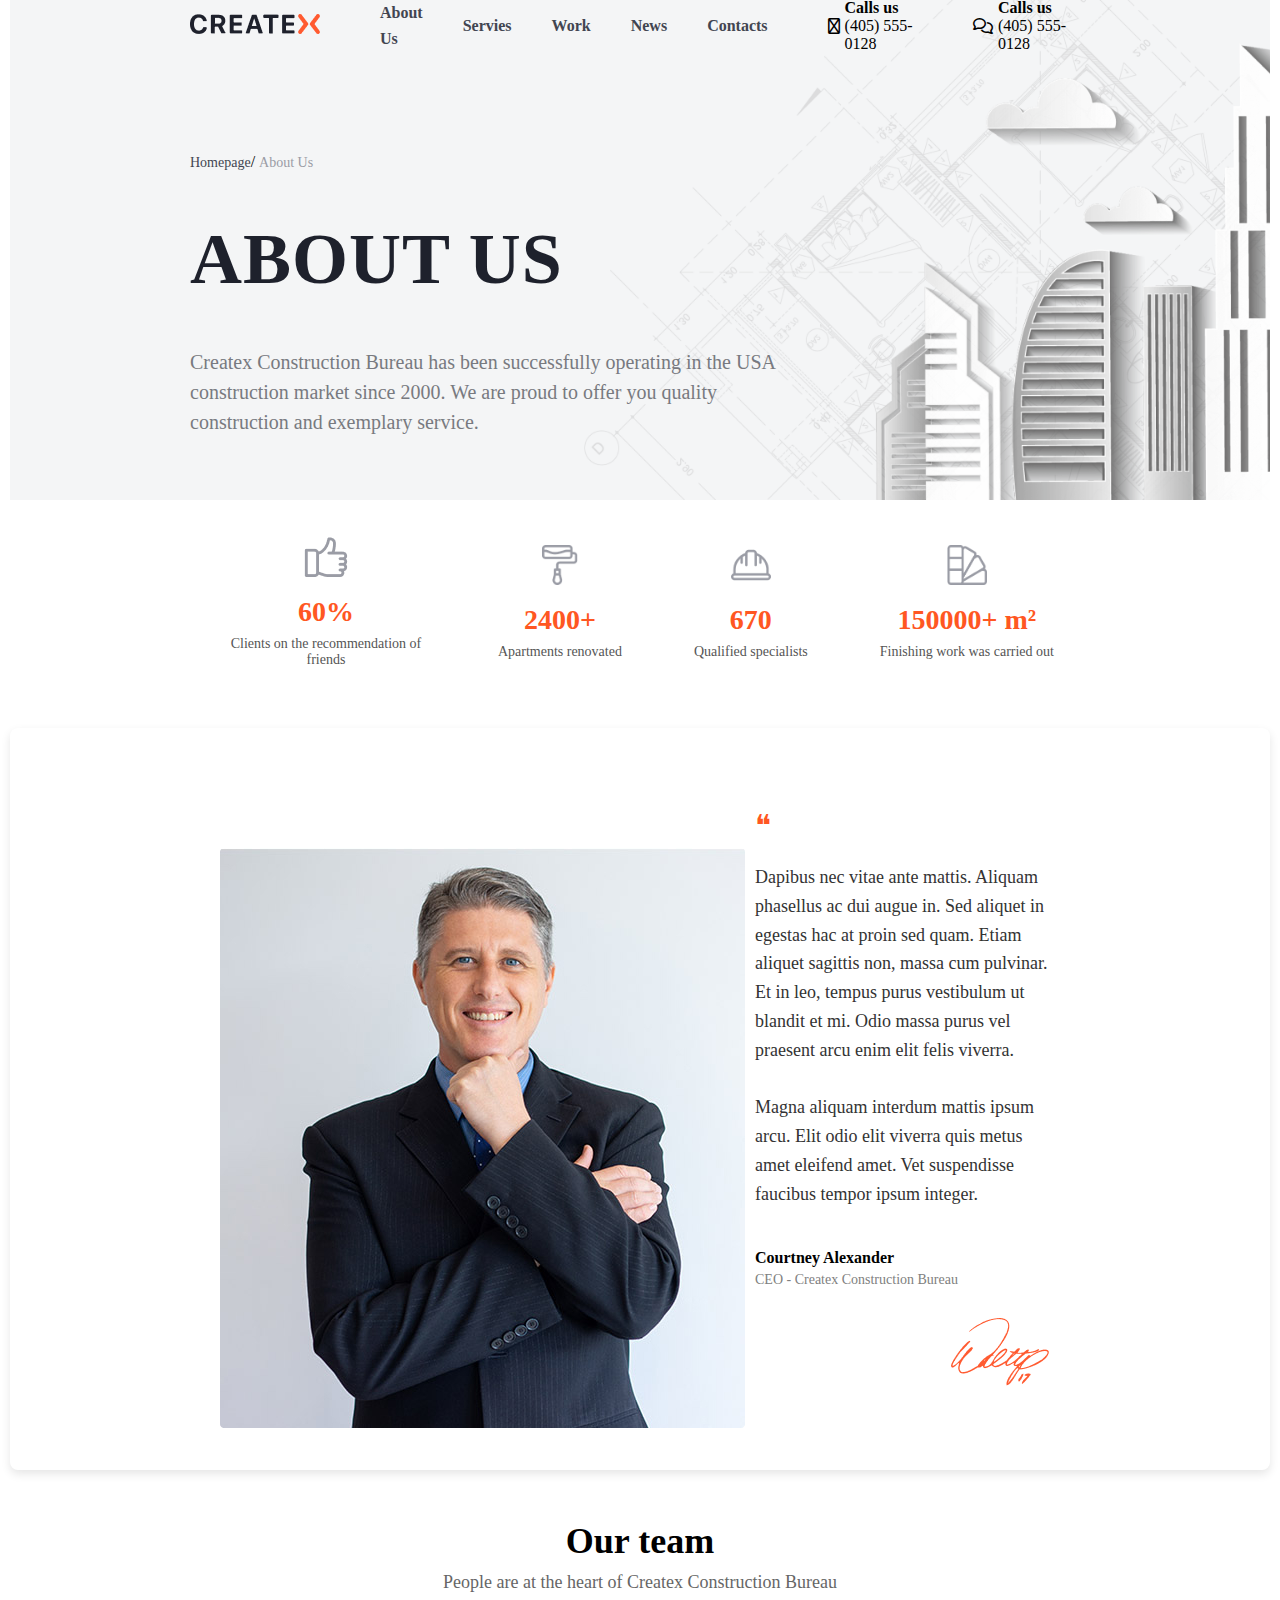
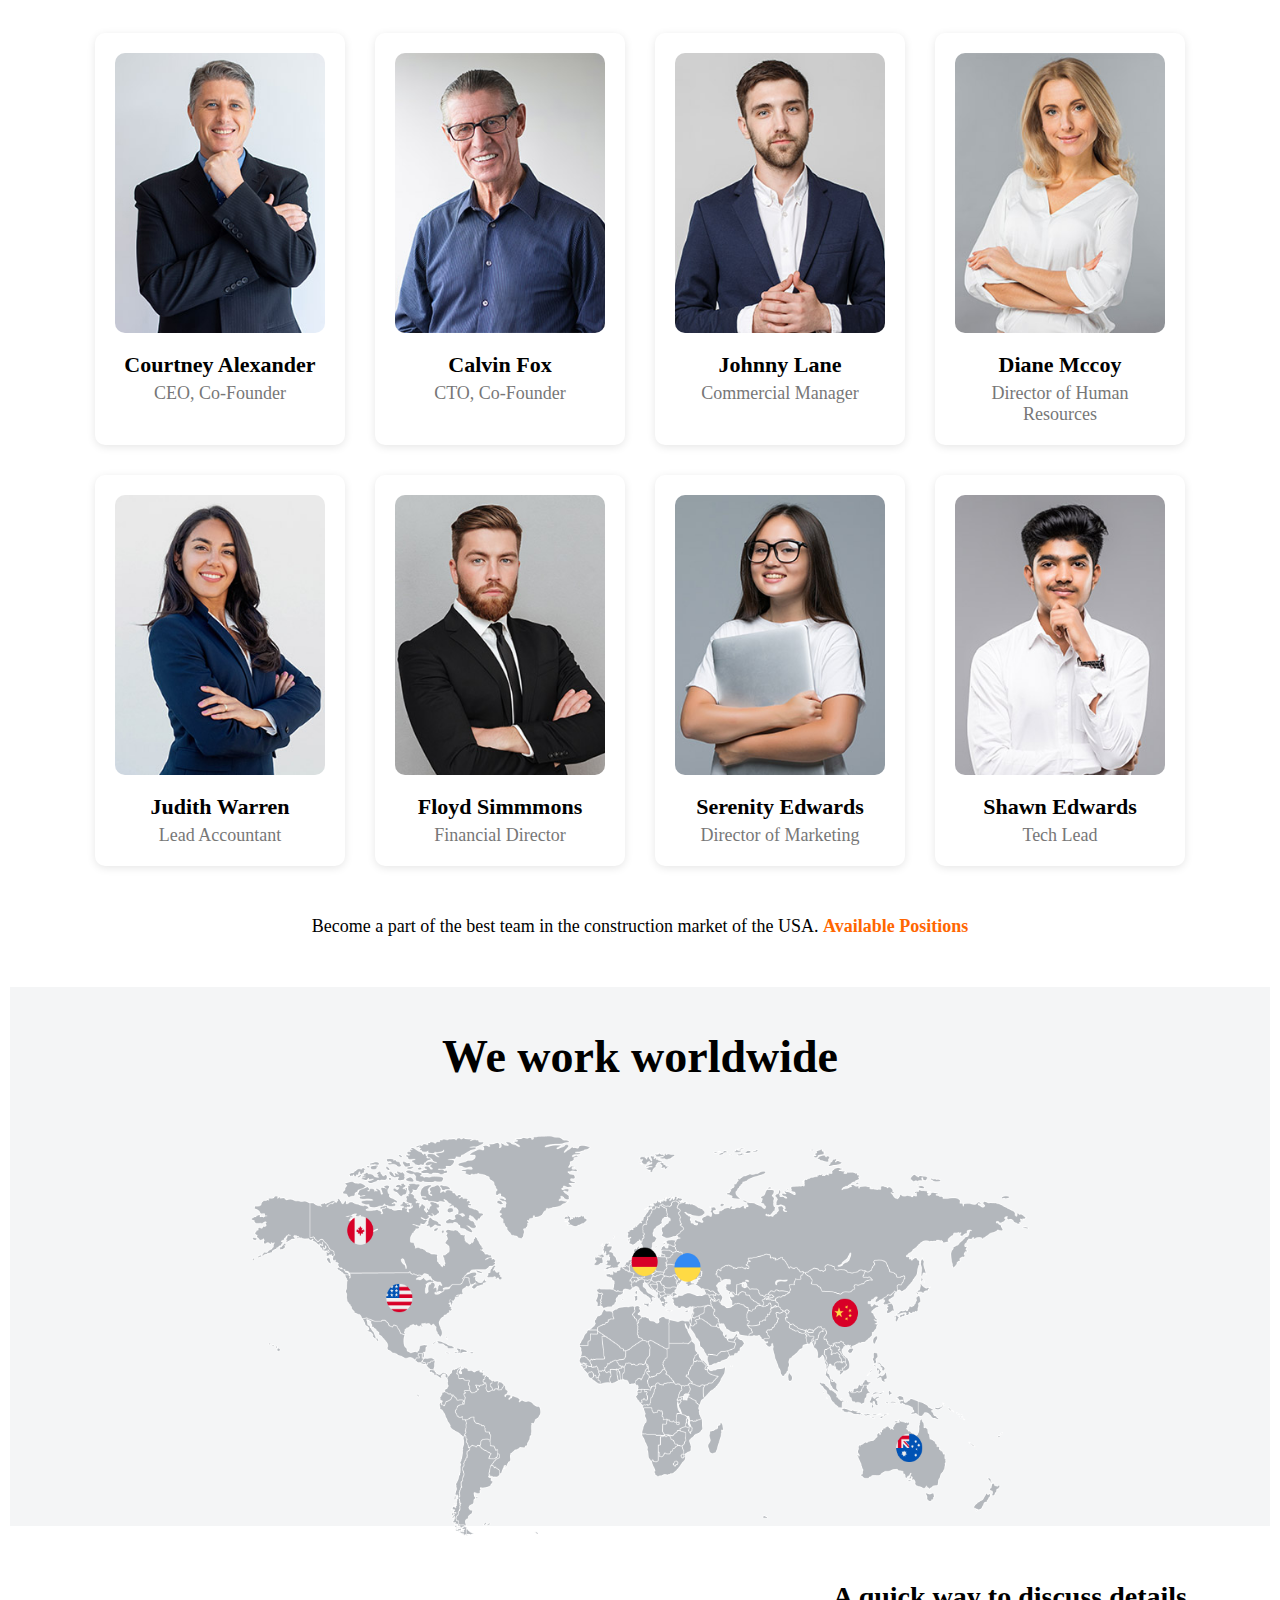
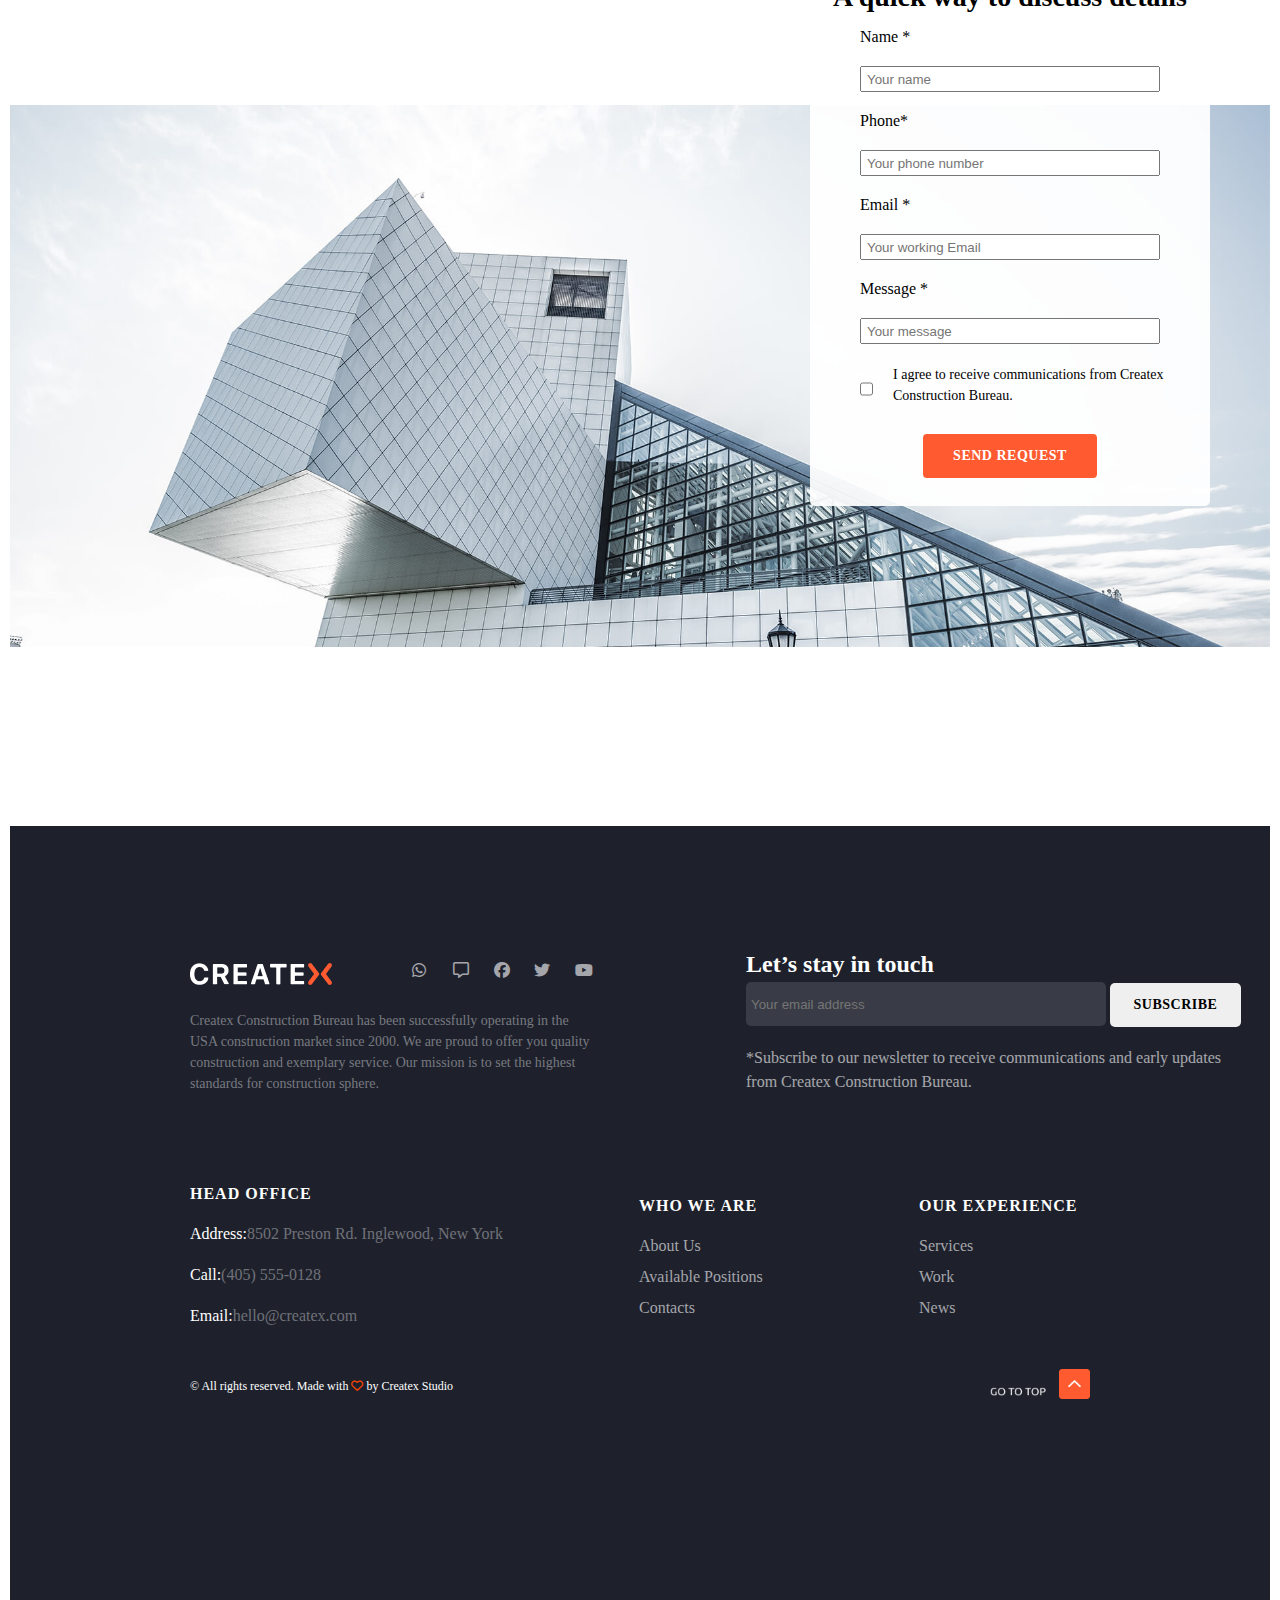
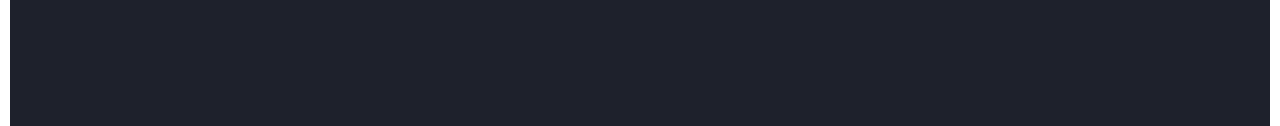
<file: about.html>
<!DOCTYPE html>
<html lang="en">
<head>
  <meta charset="UTF-8">
  <meta name="viewport" content="width=device-width, initial-scale=1.0">
  <title>Document</title>
  <link
  rel="stylesheet"
  href="https://cdnjs.cloudflare.com/ajax/libs/font-awesome/6.7.2/css/all.min.css"
  integrity="sha512-Evv84Mr4kqVGRNSgIGL/F/aIDqQb7xQ2vcrdIwxfjThSH8CSR7PBEakCr51Ck+w+/U6swU2Im1vVX0SVk9ABhg=="
  crossorigin="anonymous"
  referrerpolicy="no-referrer"
/>
  <link rel="stylesheet" href="./about.css">
</head>
<body>
  <div class="container">
    <div class="main">
      <header>
        <div class="header_img">
          <img src="./images/logo.png" alt="">
        </div>
        <nav>
          <ul>
  
            <li>
              <a href="./about.html">About Us</a>
            </li>
            <li>
              <a href="./servies.html">Servies</a>
            </li>
            <li>
              <a href="./work.css">Work</a>
            </li>
            <li>
              <a href="./news.html">News</a>
            </li>
            <li>
              <a href="./contact.html">Contacts</a>
            </li>
           
          </ul>
        </nav>
        <div class="icons">
          <div class="icon">
          
 

            <i class="fa-regular fa-mobile"></i>
        <div class="icon_text">
          <h4>Calls us</h4>
          <p>(405) 555-0128</p>
        </div>
        </div>
        <div class="icon">
         
 

<i class="fa-regular fa-comments"></i>
        <div class="icon_text">
        <h4>Calls us</h4>
        <p>(405) 555-0128</p>
        </div>
        </div>
         </div>
          
      </header>
      <div class="section">
        <div class="section_text">
          <b>Homepage</b>/ <span>About Us</span>
        </div>
        <h1>ABOUT US</h1>
        <p>Createx Construction Bureau has been successfully operating in the USA construction market since 2000. We are proud to offer you quality construction and exemplary service.</p>
      </div>


      <div class="stats">
        <div class="stat-item">
          <img src="./images/Group (1).png" alt="Thumbs Up Icon">
          <div class="stat-number">60%</div>
          <div class="stat-text">Clients on the recommendation of friends</div>
        </div>
      
        <div class="stat-item">
          <img src="./images/Vector (1).png" alt="Paint Roller Icon">
          <div class="stat-number">2400+</div>
          <div class="stat-text">Apartments renovated</div>
        </div>
      
        <div class="stat-item">
          <img src="./images/ic-helmet.png" alt="Helmet Icon">
          <div class="stat-number">670</div>
          <div class="stat-text">Qualified specialists</div>
        </div>
      
        <div class="stat-item">
          <img src="./images/Vector@2x.png" alt="Palette Icon">
          <div class="stat-number">150000+ m²</div>
          <div class="stat-text">Finishing work was carried out</div>
        </div>
      </div>


      <div class="section1">
        <div class="section1_image">
         <img src="./images/image (9).jpg" alt="">
        </div>
        <div class="section1_content">
          <div class="section1_icon">❝</div>
          <div class="section1_text">
            Dapibus nec vitae ante mattis. Aliquam phasellus ac dui augue in. Sed aliquet in egestas hac at proin sed quam. Etiam aliquet sagittis non, massa cum pulvinar. Et in leo, tempus purus vestibulum ut blandit et mi. Odio massa purus vel praesent arcu enim elit felis viverra.
            <br><br>
            Magna aliquam interdum mattis ipsum arcu. Elit odio elit viverra quis metus amet eleifend amet. Vet suspendisse faucibus tempor ipsum integer.
          </div>
          <div class="section1_boxs">Courtney Alexander</div>
          <div class="section1_div">CEO - Createx Construction Bureau</div>
          <div class="section1s">
            <img src="./images/signature.png" alt="Signature">
          </div>
        </div>
      </div>

      <section class="team-section">
        <h1>Our team</h1>
        <p>People are at the heart of Createx Construction Bureau</p>
      
        <div class="team-grid">
          <div class="team-member">
            <img src="./images/i1.jpg" alt="Courtney Alexander">
            <h3>Courtney Alexander</h3>
            <p>CEO, Co-Founder</p>
          </div>
      
          <div class="team-member">
            <img src="./images/i2.png" alt="Calvin Fox">
            <h3>Calvin Fox</h3>
            <p>CTO, Co-Founder</p>
          </div>
      
          <div class="team-member">
            <img src="./images/i3.png" alt="Johnny Lane">
            <h3>Johnny Lane</h3>
            <p>Commercial Manager</p>
          </div>
      
          <div class="team-member">
            <img src="./images/i4.jpg" alt="Diane Mccoy">
            <h3>Diane Mccoy</h3>
            <p>Director of Human Resources</p>
           
          </div>
      
          <div class="team-member">
            <img src="./images/i5.png" alt="Judith Warren">
            <h3>Judith Warren</h3>
            <p>Lead Accountant</p>
          </div>
      
          <div class="team-member">
            <img src="./images/i6.png" alt="Floyd Simmmons">
            <h3>Floyd Simmmons</h3>
            <p>Financial Director</p>
          </div>
      
          <div class="team-member">
            <img src="./images/i7.png" alt="Serenity Edwards">
            <h3>Serenity Edwards</h3>
            <p>Director of Marketing</p>
          </div>
      
          <div class="team-member">
            <img src="./images/i8.png" alt="Shawn Edwards">
            <h3>Shawn Edwards</h3>
            <p>Tech Lead</p>
          </div>
        </div>
      
        <div class="bottom-text">
          Become a part of the best team in the construction market of the USA. 
          <a href="#">Available Positions</a>
        </div>
      </section>
      <div class="aside">
        <h1>We work worldwide</h1>
        <div class="aside-image">
          <img src="./images/map (1).png" alt="">
        </div>
      </div>

      <div class="section10">
  
  
  
        <div class="section10_box">
          <h3>A quick way to discuss details</h3>
       <div class="section10_label">
        <label >Name *</label>
        <input type="text" placeholder="Your name">
        <label >Phone*</label>
        <input type="text" placeholder="Your phone number">
        <label >Email *</label>
        <input type="text" placeholder="Your working Email">
        <label >Message *</label>
        <input type="text" placeholder="Your message">
        
        <div class="section10_check">
          <input type="checkbox">
          <p>I agree to receive communications from Createx Construction Bureau.</p>
        </div>
        <button type="submit">send request  </button>
       </div>
        </div>
      </div>
      
      <footer>
        <div class="footer_box">
          <div class="footer_1">
          <div class="footer_2">
            <div class="footer_img">
              <img src="./images/logo (2).png" alt="">
              <div class="footer_icons">
                <i class="fa-brands fa-whatsapp"></i>
                <i class="fa-regular fa-message"></i>
                <i class="fa-brands fa-facebook"></i>
                <i class="fa-brands fa-twitter"></i>
                <i class="fa-brands fa-youtube"></i>
              </div>
              
            </div>
            <p>Createx Construction Bureau has been successfully operating in the USA construction market since 2000. We are proud to offer you quality construction and exemplary service. Our mission is to set the highest standards for construction sphere.</p>
          </div>
          <div class="footers_btn">
            <div class="footer_div">
              <h4>Let’s stay in touch</h4>
              <div class="footers_input">
                <input type="email" placeholder="Your email address">
                <button type="submit">subscribe</button>
              </div>
              <p>*Subscribe to our newsletter to receive communications and early updates from Createx Construction Bureau.</p>
            </div>
          </div>
          </div>
      
          <div class="foooter_ii">
            <div class="footers">
              <div class="footer_text">
                <h6>HEAD OFFICE</h6 >
               <div class="footers4">
                <b>Address:</b><span>8502 Preston Rd. Inglewood, New York</span>
               </div>
               <div class="footers4">
                <b>Call:</b><span>(405) 555-0128</span>
               </div>
        
               <div class="footers4">
                <b>Email:</b><span>hello@createx.com</span>
               </div>
               
              </div>
        
              <div class="footer1_text">
                <h6>WHO WE ARE</h6>
        
                <div class="footer_nav">
                  <nav>
                    <ul>
            
                      <li>
                        <a href="">About Us</a>
                      </li>
                      <li>
                        <a href="">Available Positions</a>
                      </li>
                     
                      <li>
                        <a href="">Contacts</a>
                      </li>
                     
                    </ul>
                  </nav>
                </div>
              </div>
              <div class="footer1_text">
                <h6>OUR EXPERIENCE</h6>
        
                <div class="footer_nav">
                  <nav>
                    <ul>
            
                      <li>
                        <a href="">Services</a>
                      </li>
                      <li>
                        <a href="">Work</a>
                      </li>
                     
                      <li>
                        <a href="">News</a>
                      </li>
                     
                    </ul>
                  </nav>
                </div>
              </div>
            
            </div>
            
          </div>
          <div class="footer_p">
            <p>© All rights reserved. Made with <i class="fa-regular fa-heart"></i>  by Createx Studio   </p> 
            <div class="footer_image">
              <img src="/images/up.png" alt="">
            </div>
          </div>
        </div>
      </footer>
      

    </div>
  </div>
  
</body>
</html>
</file>
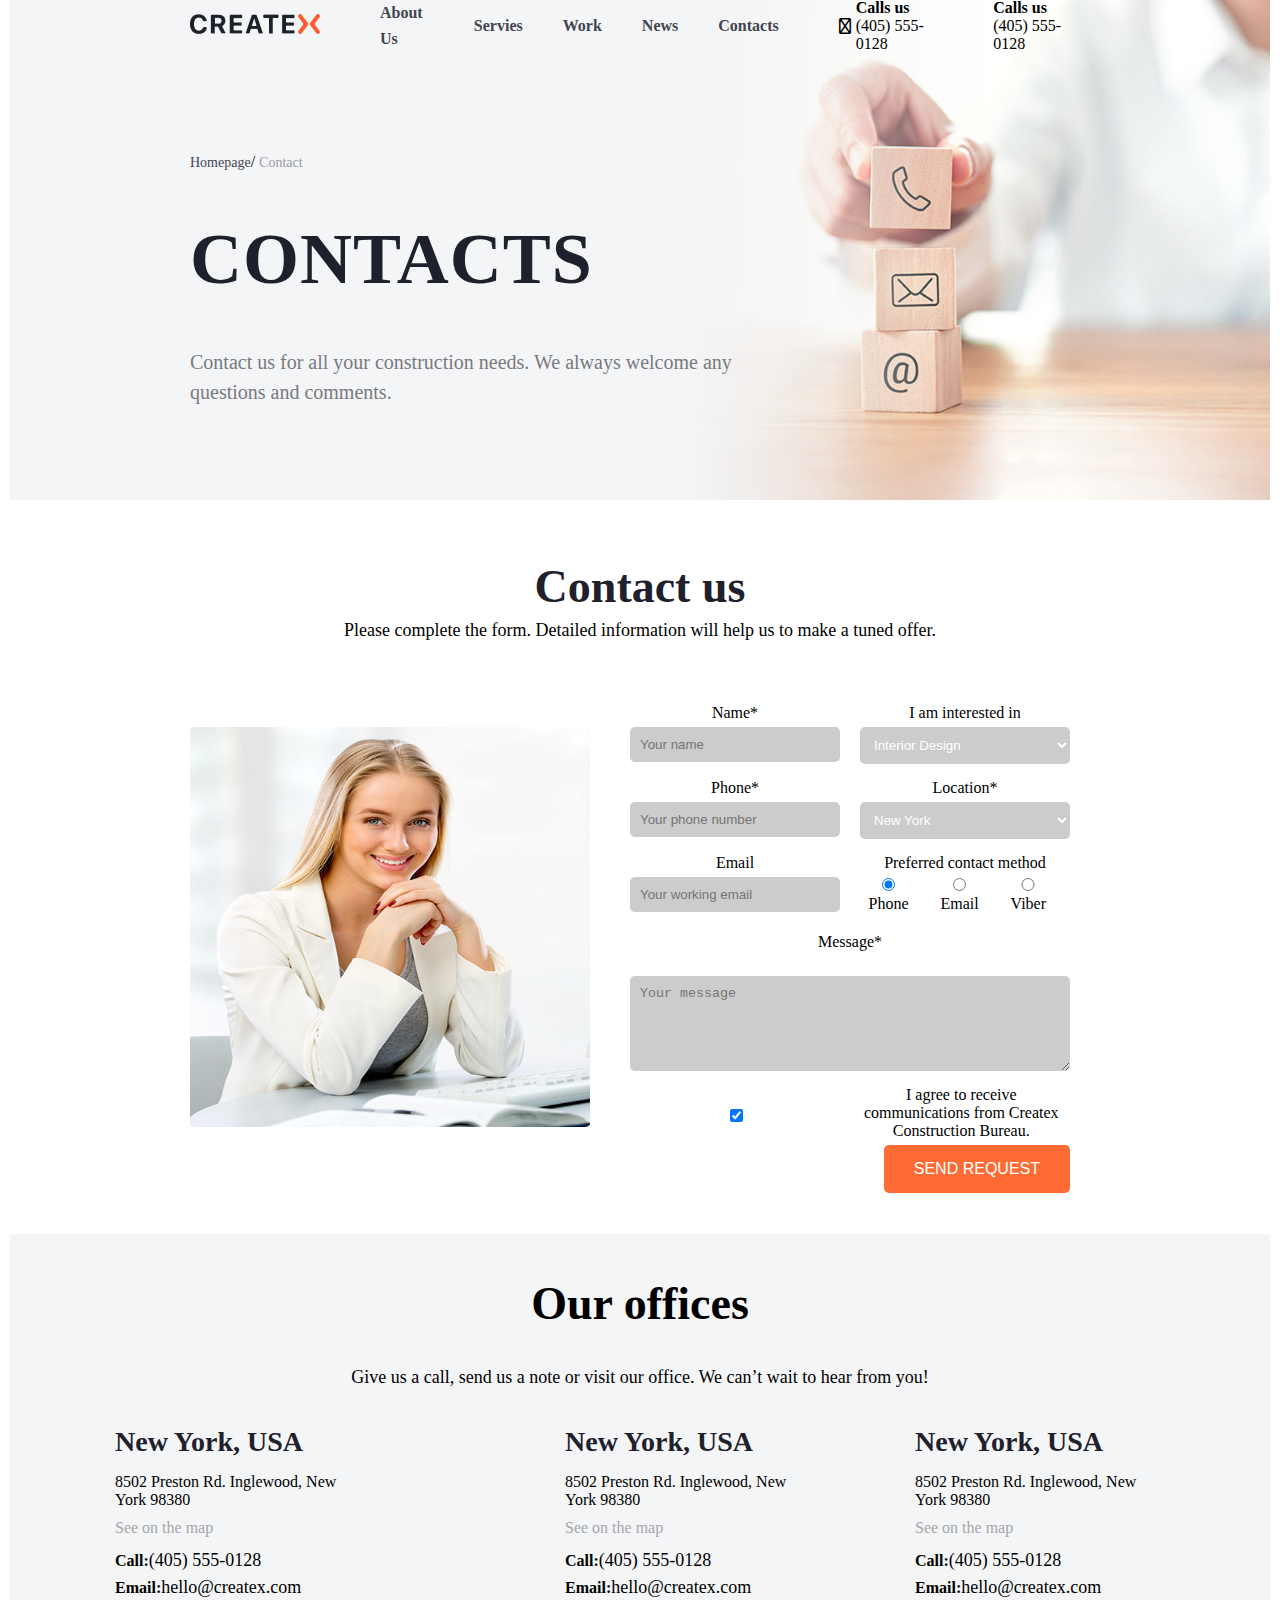
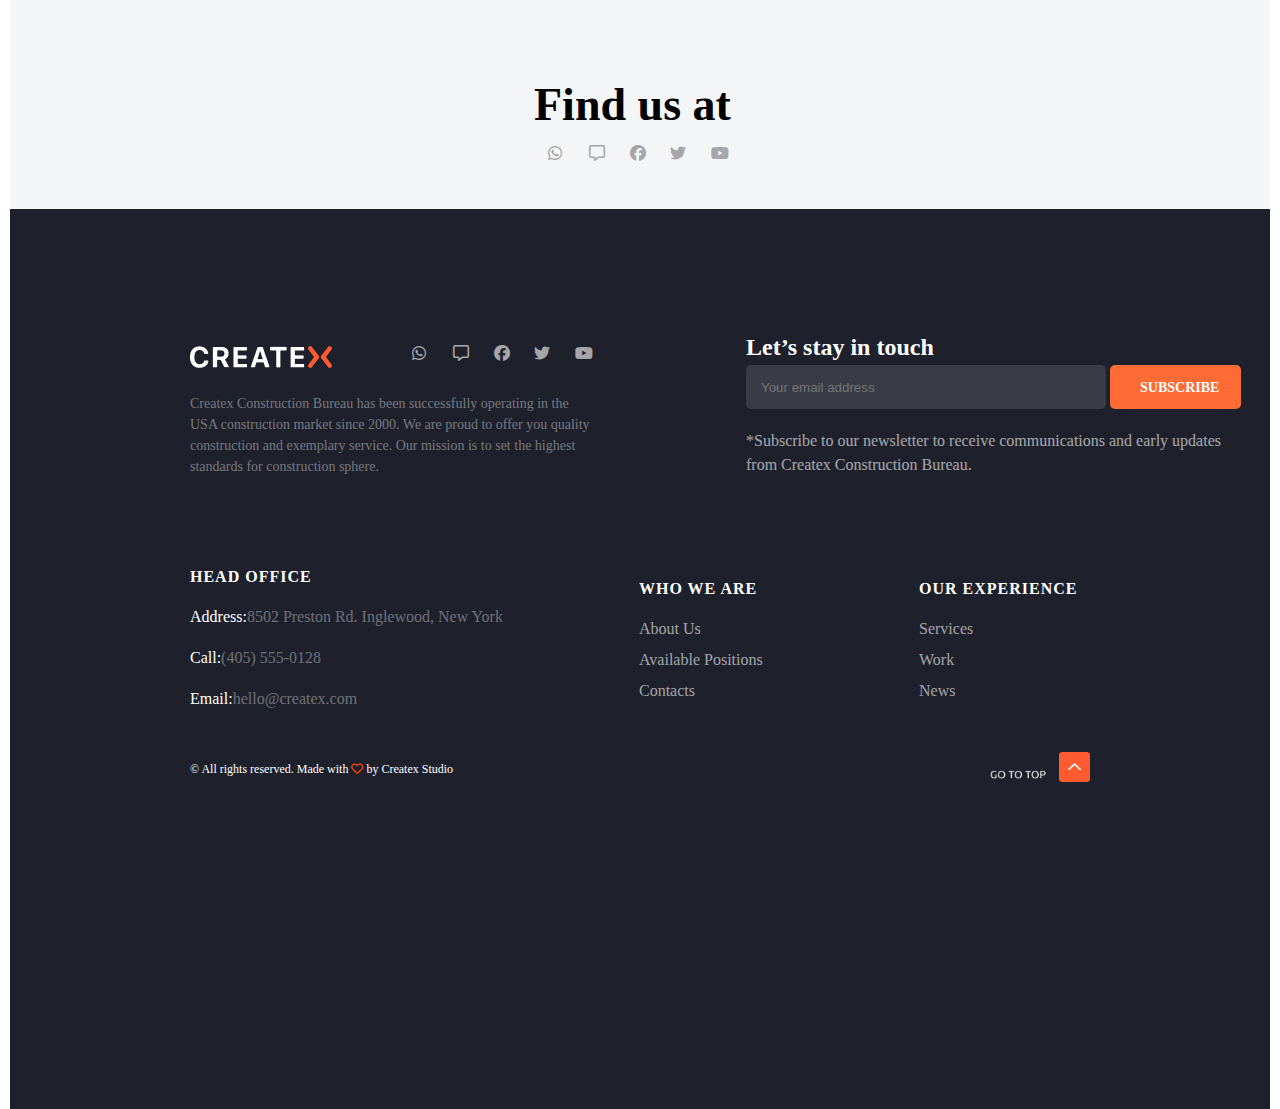
<file: contact.html>
<!DOCTYPE html>
<html lang="en">
<head>
  <meta charset="UTF-8">
  <meta name="viewport" content="width=device-width, initial-scale=1.0">
  <title>Document</title>
  <link
  rel="stylesheet"
  href="https://cdnjs.cloudflare.com/ajax/libs/font-awesome/6.7.2/css/all.min.css"
  integrity="sha512-Evv84Mr4kqVGRNSgIGL/F/aIDqQb7xQ2vcrdIwxfjThSH8CSR7PBEakCr51Ck+w+/U6swU2Im1vVX0SVk9ABhg=="
  crossorigin="anonymous"
  referrerpolicy="no-referrer"
/>
  <link rel="stylesheet" href="./contact.css">
</head>
<body>
  <div class="container">
    <div class="main">
      <header>
        <div class="header_img">
          <img src="./images/logo.png" alt="">
        </div>
        <nav>
          <ul>
  
            <li>
              <a href="">About Us</a>
            </li>
            <li>
              <a href="./servies.html">Servies</a>
            </li>
            <li>
              <a href="">Work</a>
            </li>
            <li>
              <a href="./news.html">News</a>
            </li>
            <li>
              <a href="">Contacts</a>
            </li>
           
          </ul>
        </nav>
        <div class="icons">
          <div class="icon">
            <i class="fa-regular fa-mobile"></i>
        <div class="icon_text">
          <h4>Calls us</h4>
          <p>(405) 555-0128</p>
        </div>
        </div>
        <div class="icon">
          <i class="fa-regular fa-messages"></i>
        <div class="icon_text">
        <h4>Calls us</h4>
        <p>(405) 555-0128</p>
        </div>
        </div>
         </div>
          
      </header>
      <div class="section">
        <div class="section_text">
          <b>Homepage</b>/ <span>Contact</span>
        </div>
        <h1>CONTACTS</h1>
        <p>Contact us for all your construction needs. We always welcome any questions and comments.</p>
      </div>
      <div class="section1">
        <div class="section1_box">
          <h2>Contact us</h2>
          <p>Please complete the form. Detailed information will help us to make a tuned offer.</p>

          <div class="section1_div">
            <div class="section1_image">
              <img src="./images/image (8).jpg" alt="">
            </div>
            <div class="form-container">
              <form>
                <div class="form-group">
                  <div style="flex: 1">
                    <label for="name">Name*</label>
                    <input type="text" id="name" placeholder="Your name" required />
                  </div>
                  <div style="flex: 1">
                    <label for="interest">I am interested in</label>
                    <select id="interest">
                      <option>Interior Design</option>
                      <option>Architecture</option>
                      <option>Construction</option>
                    </select>
                  </div>
                </div>
          
                <div class="form-group">
                  <div style="flex: 1">
                    <label for="phone">Phone*</label>
                    <input type="tel" id="phone" placeholder="Your phone number" required />
                  </div>
                  <div style="flex: 1">
                    <label for="location">Location*</label>
                    <select id="location">
                      <option>New York</option>
                      <option>Los Angeles</option>
                      <option>Chicago</option>
                    </select>
                  </div>
                </div>
          
                <div class="form-group">
                  <div style="flex: 1">
                    <label for="email">Email</label>
                    <input type="email" id="email" placeholder="Your working email" />
                  </div>
                  <div style="flex: 1">
                    <label>Preferred contact method</label>
                    <div class="radio-group">
                      <label><input type="radio" name="contact-method" checked /> Phone</label>
                      <label><input type="radio" name="contact-method" /> Email</label>
                      <label><input type="radio" name="contact-method" /> Viber</label>
                    </div>
                  </div>
                </div>
          
                <div class="form-group col">
                  <label for="message">Message*</label>
                  <textarea id="message" rows="5" placeholder="Your message" required></textarea>
                </div>
          
                <div class="checkbox">
                  <input type="checkbox" id="agree" checked />
                  <label for="agree">I agree to receive communications from Createx Construction Bureau.</label>
                </div>
          
                <button type="submit">SEND REQUEST</button>
              </form>
          </div>
        </div>
      </div>
    </div>

  <div class="section2">
    <div class="section2_text">
      <h2>Our offices</h2>
          <span>Give us a call, send us a note or visit our office. We can’t wait to hear from you!</span>
          <div class="section2_box">
            <div class="section2_box1">
              <h3>New York, USA</h3>
              <p>8502 Preston Rd. Inglewood, New York 98380</p>
              <a href="">See on the map</a>
              <div class="section2_quti">
                <div class="section2_1">
                  <b>Call:</b><span>(405) 555-0128</span>
                </div>
                <div class="section2_1">
                  <b>Email:</b><span>hello@createx.com</span>
                </div>
                
              </div>
  </div>
<strong></strong>
  <div class="section2_box1">
    <h3>New York, USA</h3>
    <p>8502 Preston Rd. Inglewood, New York 98380</p>
    <a href="">See on the map</a>
    <div class="section2_quti">
      <div class="section2_1">
        <b>Call:</b><span>(405) 555-0128</span>
      </div>
      <div class="section2_1">
        <b>Email:</b><span>hello@createx.com</span>
      </div>
      
    </div>
</div>

<div class="section2_box1">
  <h3>New York, USA</h3>
  <p>8502 Preston Rd. Inglewood, New York 98380</p>
  <a href="">See on the map</a>
  <div class="section2_quti">
    <div class="section2_1">
      <b>Call:</b><span>(405) 555-0128</span>
    </div>
    <div class="section2_1">
      <b>Email:</b><span>hello@createx.com</span>
    </div>
    
  </div>
</div>
</div>
    </div>
    <div class="section3">
      <h3>Find us at  </h3>
      <div class="section3_icons">
        <i class="fa-brands fa-whatsapp"></i>
        <i class="fa-regular fa-message"></i>
        <i class="fa-brands fa-facebook"></i>
        <i class="fa-brands fa-twitter"></i>
        <i class="fa-brands fa-youtube"></i>
      </div>
    </div>
  </div>
  <footer>
    <div class="footer_box">
      <div class="footer_1">
      <div class="footer_2">
        <div class="footer_img">
          <img src="./images/logo (2).png" alt="">
          <div class="footer_icons">
            <i class="fa-brands fa-whatsapp"></i>
            <i class="fa-regular fa-message"></i>
            <i class="fa-brands fa-facebook"></i>
            <i class="fa-brands fa-twitter"></i>
            <i class="fa-brands fa-youtube"></i>
          </div>
          
        </div>
        <p>Createx Construction Bureau has been successfully operating in the USA construction market since 2000. We are proud to offer you quality construction and exemplary service. Our mission is to set the highest standards for construction sphere.</p>
      </div>
      <div class="footers_btn">
        <div class="footer_div">
          <h4>Let’s stay in touch</h4>
          <div class="footers_input">
            <input type="email" placeholder="Your email address">
            <button type="submit">subscribe</button>
          </div>
          <p>*Subscribe to our newsletter to receive communications and early updates from Createx Construction Bureau.</p>
        </div>
      </div>
      </div>
  
      <div class="foooter_ii">
        <div class="footers">
          <div class="footer_text">
            <h6>HEAD OFFICE</h6 >
           <div class="footers4">
            <b>Address:</b><span>8502 Preston Rd. Inglewood, New York</span>
           </div>
           <div class="footers4">
            <b>Call:</b><span>(405) 555-0128</span>
           </div>
    
           <div class="footers4">
            <b>Email:</b><span>hello@createx.com</span>
           </div>
           
          </div>
    
          <div class="footer1_text">
            <h6>WHO WE ARE</h6>
    
            <div class="footer_nav">
              <nav>
                <ul>
        
                  <li>
                    <a href="">About Us</a>
                  </li>
                  <li>
                    <a href="">Available Positions</a>
                  </li>
                 
                  <li>
                    <a href="">Contacts</a>
                  </li>
                 
                </ul>
              </nav>
            </div>
          </div>
          <div class="footer1_text">
            <h6>OUR EXPERIENCE</h6>
    
            <div class="footer_nav">
              <nav>
                <ul>
        
                  <li>
                    <a href="">Services</a>
                  </li>
                  <li>
                    <a href="">Work</a>
                  </li>
                 
                  <li>
                    <a href="">News</a>
                  </li>
                 
                </ul>
              </nav>
            </div>
          </div>
        
        </div>
        
      </div>
      <div class="footer_p">
        <p>© All rights reserved. Made with <i class="fa-regular fa-heart"></i>  by Createx Studio   </p> 
        <div class="footer_image">
          <img src="/images/up.png" alt="">
        </div>
      </div>
    </div>
  </footer>
  
  </div>
  </div>
</body>
</html>
</file>
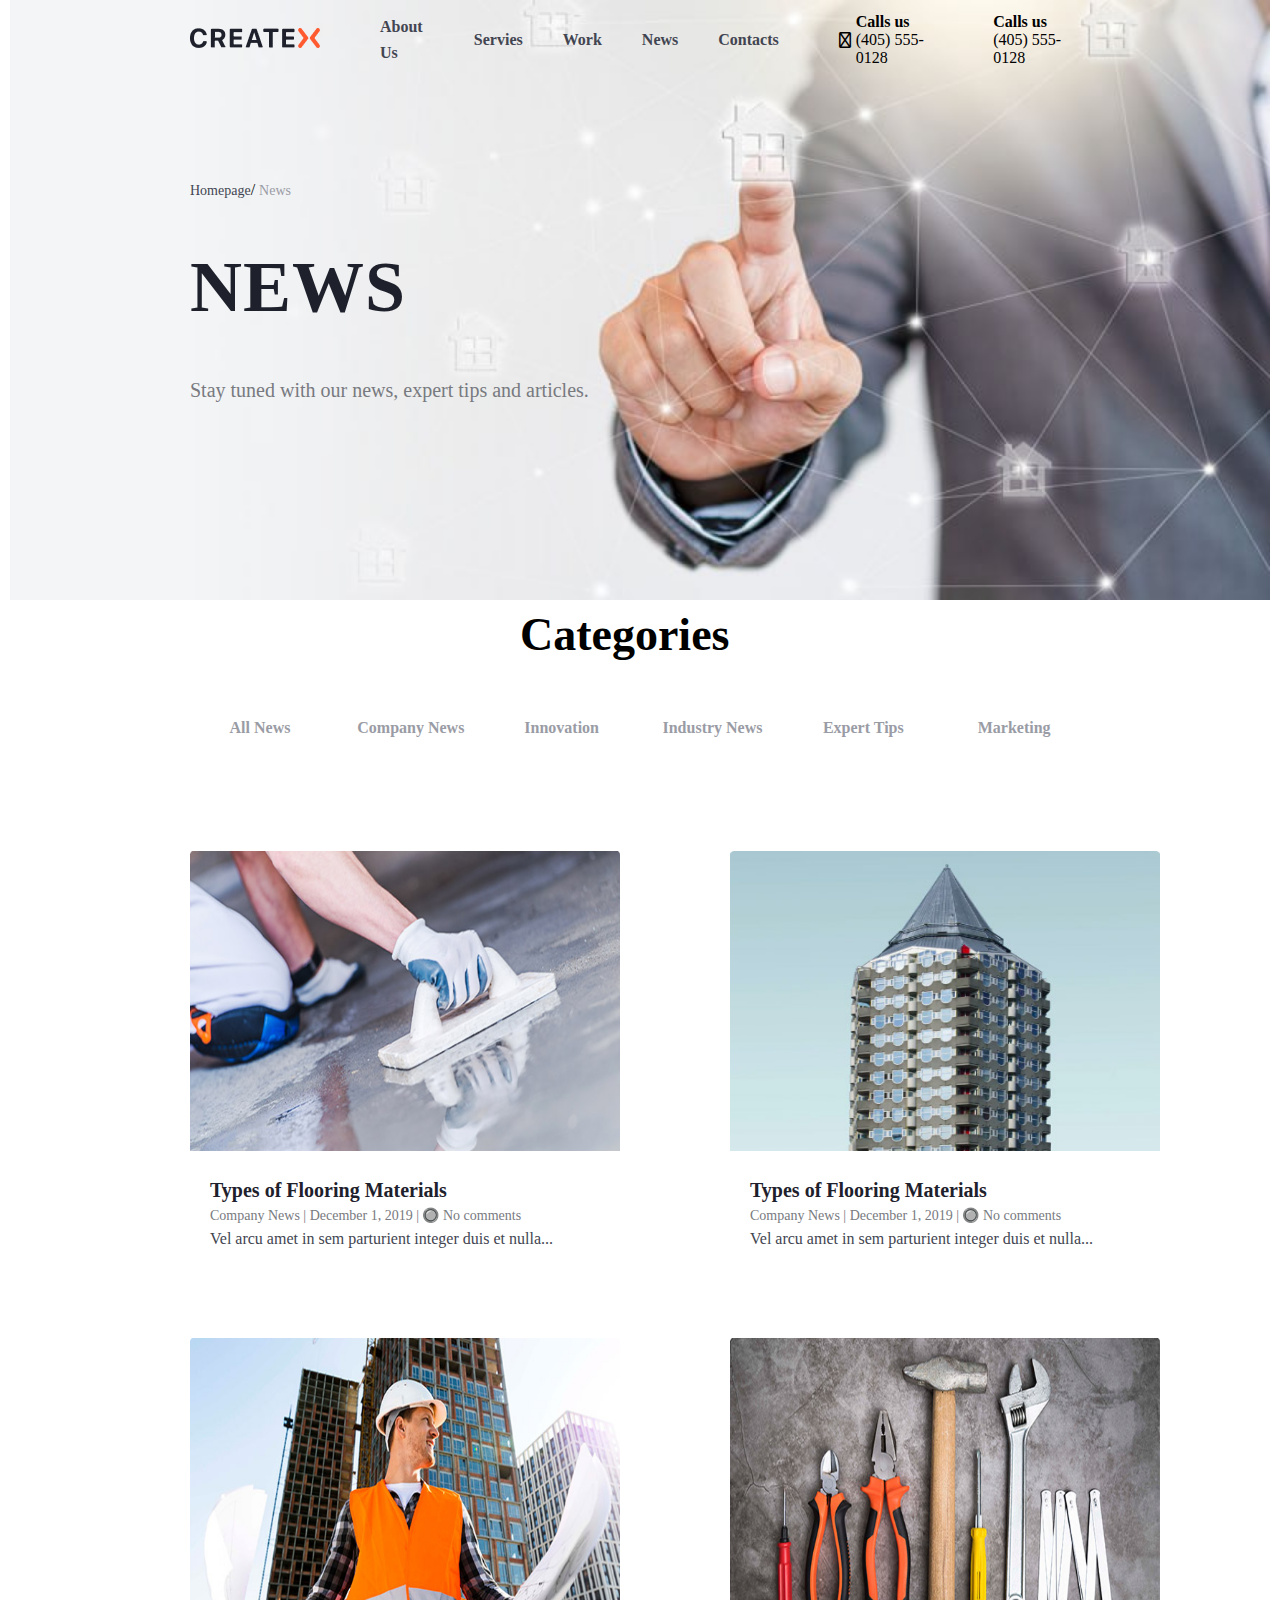
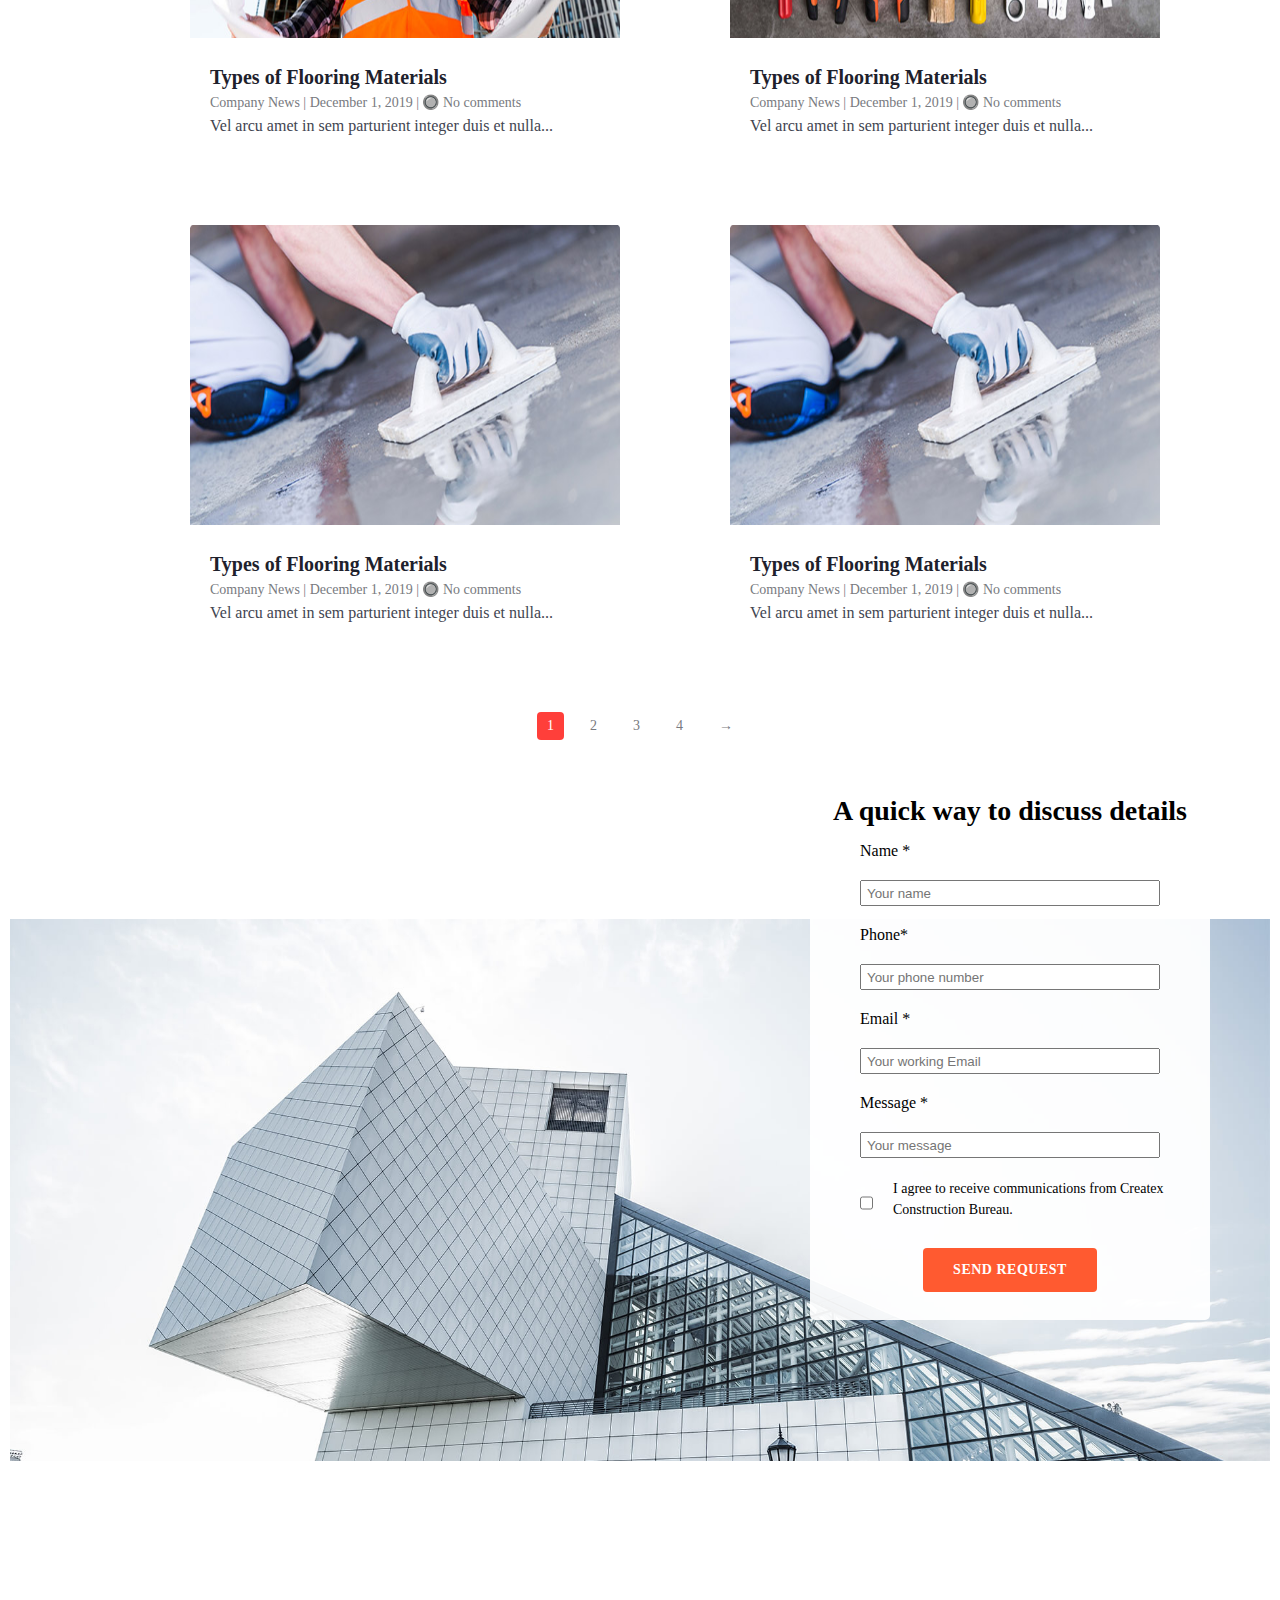
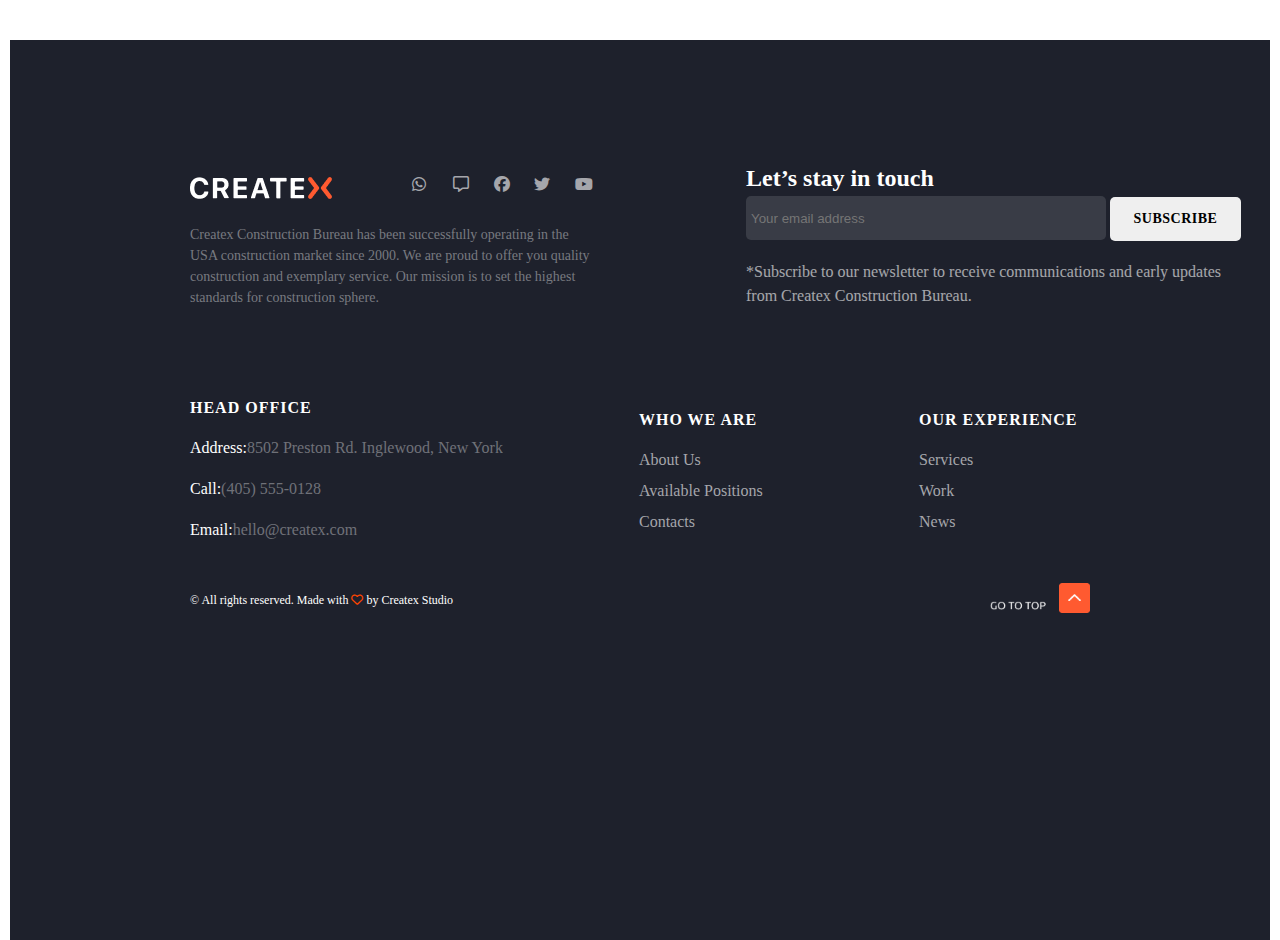
<file: news.html>
<!DOCTYPE html>
<html lang="en">
<head>
  <meta charset="UTF-8">
  <meta name="viewport" content="width=device-width, initial-scale=1.0">
  <title>Exam</title>
  <link
  rel="stylesheet"
  href="https://cdnjs.cloudflare.com/ajax/libs/font-awesome/6.7.2/css/all.min.css"
  integrity="sha512-Evv84Mr4kqVGRNSgIGL/F/aIDqQb7xQ2vcrdIwxfjThSH8CSR7PBEakCr51Ck+w+/U6swU2Im1vVX0SVk9ABhg=="
  crossorigin="anonymous"
  referrerpolicy="no-referrer"
/>
  <link rel="stylesheet" href="./news.css">
</head>
<body>
<div class="container">
  <div class="main">
    <header>
      <div class="header_img">
        <img src="./images/logo.png" alt="">
      </div>
      <nav>
        <ul>

          <li>
            <a href="">About Us</a>
          </li>
          <li>
            <a href="./servies.html">Servies</a>
          </li>
          <li>
            <a href="">Work</a>
          </li>
          <li>
            <a href="">News</a>
          </li>
          <li>
            <a href="">Contacts</a>
          </li>
         
        </ul>
      </nav>
      <div class="icons">
        <div class="icon">
          <i class="fa-regular fa-mobile"></i>
      <div class="icon_text">
        <h4>Calls us</h4>
        <p>(405) 555-0128</p>
      </div>
      </div>
      <div class="icon">
        <i class="fa-regular fa-messages"></i>
      <div class="icon_text">
      <h4>Calls us</h4>
      <p>(405) 555-0128</p>
      </div>
      </div>
       </div>
        
    </header>
<div class="section">
  <div class="section_text">
    <b>Homepage</b>/ <span>News</span>
  </div>
  <h1>NEWS</h1>
  <p>Stay tuned with our news, expert tips and articles.</p>
</div>

<div class="section1">
  <div class="section1_text">
    <h1>Categories</h1>
    <div class="section1_box">
      <div class="section1_div"><h5>All News</h5></div>
      <div class="section1_div"><h5>Company News</h5></div>
      <div class="section1_div"><h5>Innovation</h5></div>
      <div class="section1_div"><h5>Industry News</h5></div>
      <div class="section1_div"><h5>Expert Tips</h5></div>
      <div class="section1_div"><h5>Marketing</h5></div>
    </div>
  </div>
</div>
<div class="section2">

  <div class="card">
    <img src="./images/1 (2).png" alt="">
    <div class="card1">
      <h3>Types of Flooring Materials</h3>
        <b>Company News | December 1, 2019 | 🔘 No comments</b>
        <p>Vel arcu amet in sem parturient integer duis et nulla...</p>
    </div>
  </div>
  <div class="card">
    <img src="./images/3.png" alt="">
    <div class="card1">
      <h3>Types of Flooring Materials</h3>
        <b>Company News | December 1, 2019 | 🔘 No comments</b>
        <p>Vel arcu amet in sem parturient integer duis et nulla...</p>
    </div>
  </div>
  <div class="card">
    <img src="./images/23.png" alt="">
    <div class="card1">
      <h3>Types of Flooring Materials</h3>
        <b>Company News | December 1, 2019 | 🔘 No comments</b>
        <p>Vel arcu amet in sem parturient integer duis et nulla...</p>
    </div>
  </div>
  <div class="card">
    <img src="./images/32.png" alt="">
    <div class="card1">
      <h3>Types of Flooring Materials</h3>
        <b>Company News | December 1, 2019 | 🔘 No comments</b>
        <p>Vel arcu amet in sem parturient integer duis et nulla...</p>
    </div>
  </div>
  <div class="card">
    <img src="./images/1 (2).png" alt="">
    <div class="card1">
      <h3>Types of Flooring Materials</h3>
        <b>Company News | December 1, 2019 | 🔘 No comments</b>
        <p>Vel arcu amet in sem parturient integer duis et nulla...</p>
    </div>
  </div>

  <div class="card">
    <img src="./images/1 (2).png" alt="">
    <div class="card1">
      <h3>Types of Flooring Materials</h3>
        <b>Company News | December 1, 2019 | 🔘 No comments</b>
        <p>Vel arcu amet in sem parturient integer duis et nulla...</p>
    </div>
  </div>
</div>
<div class="pagination">
  <span class="active">1</span>
  <span>2</span>
  <span>3</span>
  <span>4</span>
  <span>→</span>
</div>
<div class="section10">
  
  
  
  <div class="section10_box">
    <h3>A quick way to discuss details</h3>
 <div class="section10_label">
  <label >Name *</label>
  <input type="text" placeholder="Your name">
  <label >Phone*</label>
  <input type="text" placeholder="Your phone number">
  <label >Email *</label>
  <input type="text" placeholder="Your working Email">
  <label >Message *</label>
  <input type="text" placeholder="Your message">
  
  <div class="section10_check">
    <input type="checkbox">
    <p>I agree to receive communications from Createx Construction Bureau.</p>
  </div>
  <button type="submit">send request  </button>
 </div>
  </div>
</div>

<footer>
  <div class="footer_box">
    <div class="footer_1">
    <div class="footer_2">
      <div class="footer_img">
        <img src="./images/logo (2).png" alt="">
        <div class="footer_icons">
          <i class="fa-brands fa-whatsapp"></i>
          <i class="fa-regular fa-message"></i>
          <i class="fa-brands fa-facebook"></i>
          <i class="fa-brands fa-twitter"></i>
          <i class="fa-brands fa-youtube"></i>
        </div>
        
      </div>
      <p>Createx Construction Bureau has been successfully operating in the USA construction market since 2000. We are proud to offer you quality construction and exemplary service. Our mission is to set the highest standards for construction sphere.</p>
    </div>
    <div class="footers_btn">
      <div class="footer_div">
        <h4>Let’s stay in touch</h4>
        <div class="footers_input">
          <input type="email" placeholder="Your email address">
          <button type="submit">subscribe</button>
        </div>
        <p>*Subscribe to our newsletter to receive communications and early updates from Createx Construction Bureau.</p>
      </div>
    </div>
    </div>

    <div class="foooter_ii">
      <div class="footers">
        <div class="footer_text">
          <h6>HEAD OFFICE</h6 >
         <div class="footers4">
          <b>Address:</b><span>8502 Preston Rd. Inglewood, New York</span>
         </div>
         <div class="footers4">
          <b>Call:</b><span>(405) 555-0128</span>
         </div>
  
         <div class="footers4">
          <b>Email:</b><span>hello@createx.com</span>
         </div>
         
        </div>
  
        <div class="footer1_text">
          <h6>WHO WE ARE</h6>
  
          <div class="footer_nav">
            <nav>
              <ul>
      
                <li>
                  <a href="">About Us</a>
                </li>
                <li>
                  <a href="">Available Positions</a>
                </li>
               
                <li>
                  <a href="">Contacts</a>
                </li>
               
              </ul>
            </nav>
          </div>
        </div>
        <div class="footer1_text">
          <h6>OUR EXPERIENCE</h6>
  
          <div class="footer_nav">
            <nav>
              <ul>
      
                <li>
                  <a href="">Services</a>
                </li>
                <li>
                  <a href="">Work</a>
                </li>
               
                <li>
                  <a href="">News</a>
                </li>
               
              </ul>
            </nav>
          </div>
        </div>
      
      </div>
      
    </div>
    <div class="footer_p">
      <p>© All rights reserved. Made with <i class="fa-regular fa-heart"></i>  by Createx Studio   </p> 
      <div class="footer_image">
        <img src="/images/up.png" alt="">
      </div>
    </div>
  </div>
</footer>


</div>
</div>


</body>
</html>
</file>
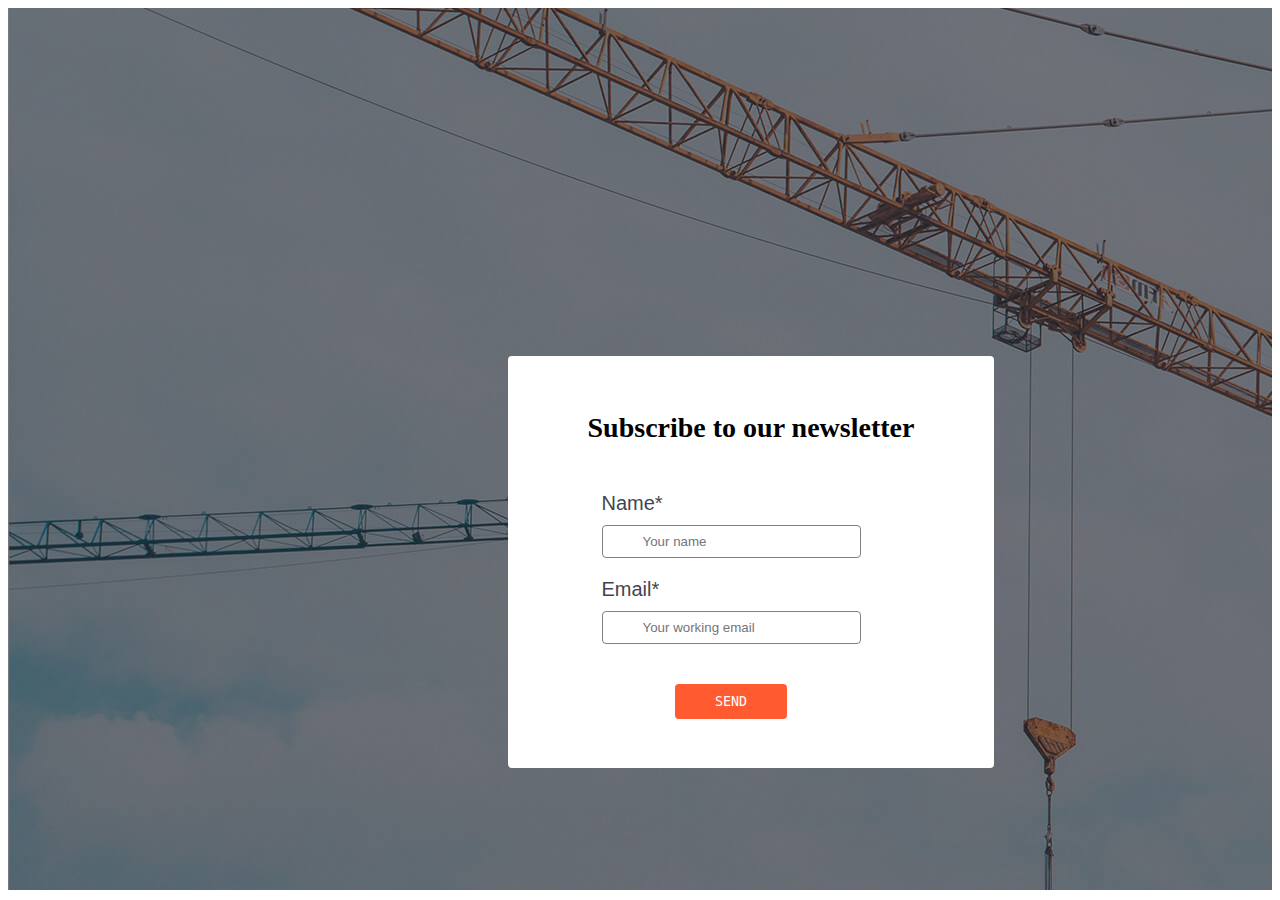
<file: quti.html>
<!DOCTYPE html>
<html lang="en">

<head>
  <meta charset="UTF-8">
  <meta name="viewport" content="width=device-width, initial-scale=1.0">
  <title>Ro'yhatdan o'tish</title>
</head>
<style>
  .img {
    width: 100%;
    height: 98vh;
    background-image: url("./images/bg-image\ \(1\).jpg");
    background-repeat: no-repeat;
  }

  .input {
    display: flex;
    flex-direction: column;
    align-items: center;
    width: 486px;
    height: 412px;
    border-radius: 4px;
    margin-left: 500px;
    margin-top: -534px;
    background-color: #fff;
  }

  .input h3 {
    font-size: 28px;
    font-family: Georgia, 'Times New Roman', Times, serif;
    padding-top: 28px;
  }

  label {
    display: flex;
    flex-direction: column;
    row-gap: 10px;
    font-size: 20px;
    font-family: Arial, Helvetica, sans-serif;
    margin-right: 40px;
    margin-top: 20px;
    color: #424551;
  }

  input {
    padding: 8px 40px;
    border-radius: 4px;
    outline: none;
    background: none;

    border: 1px solid gray;
  }

  button {
   
    padding: 10px 40px;
    background-color: #FF5A30;
    outline: none;
    border: none;
    margin-top: 40px;
    margin-right: 40px;
    border-radius: 4px;
    cursor: pointer;
    font-family: monospace;
    color: #fff;
  }
</style>

<body>
  <div class="img">
 
  </div>
  <div class="input">
    <h3>Subscribe to our newsletter</h3>
    <label for="name">Name*
      <input type="text" placeholder="Your name" required>
    </label>
    <label for="email">Email*
      <input type="email" placeholder="Your working email" required>
    </label>
    <button type="submit">SEND</button>
  </div>
  
</body>

</html>
</file>
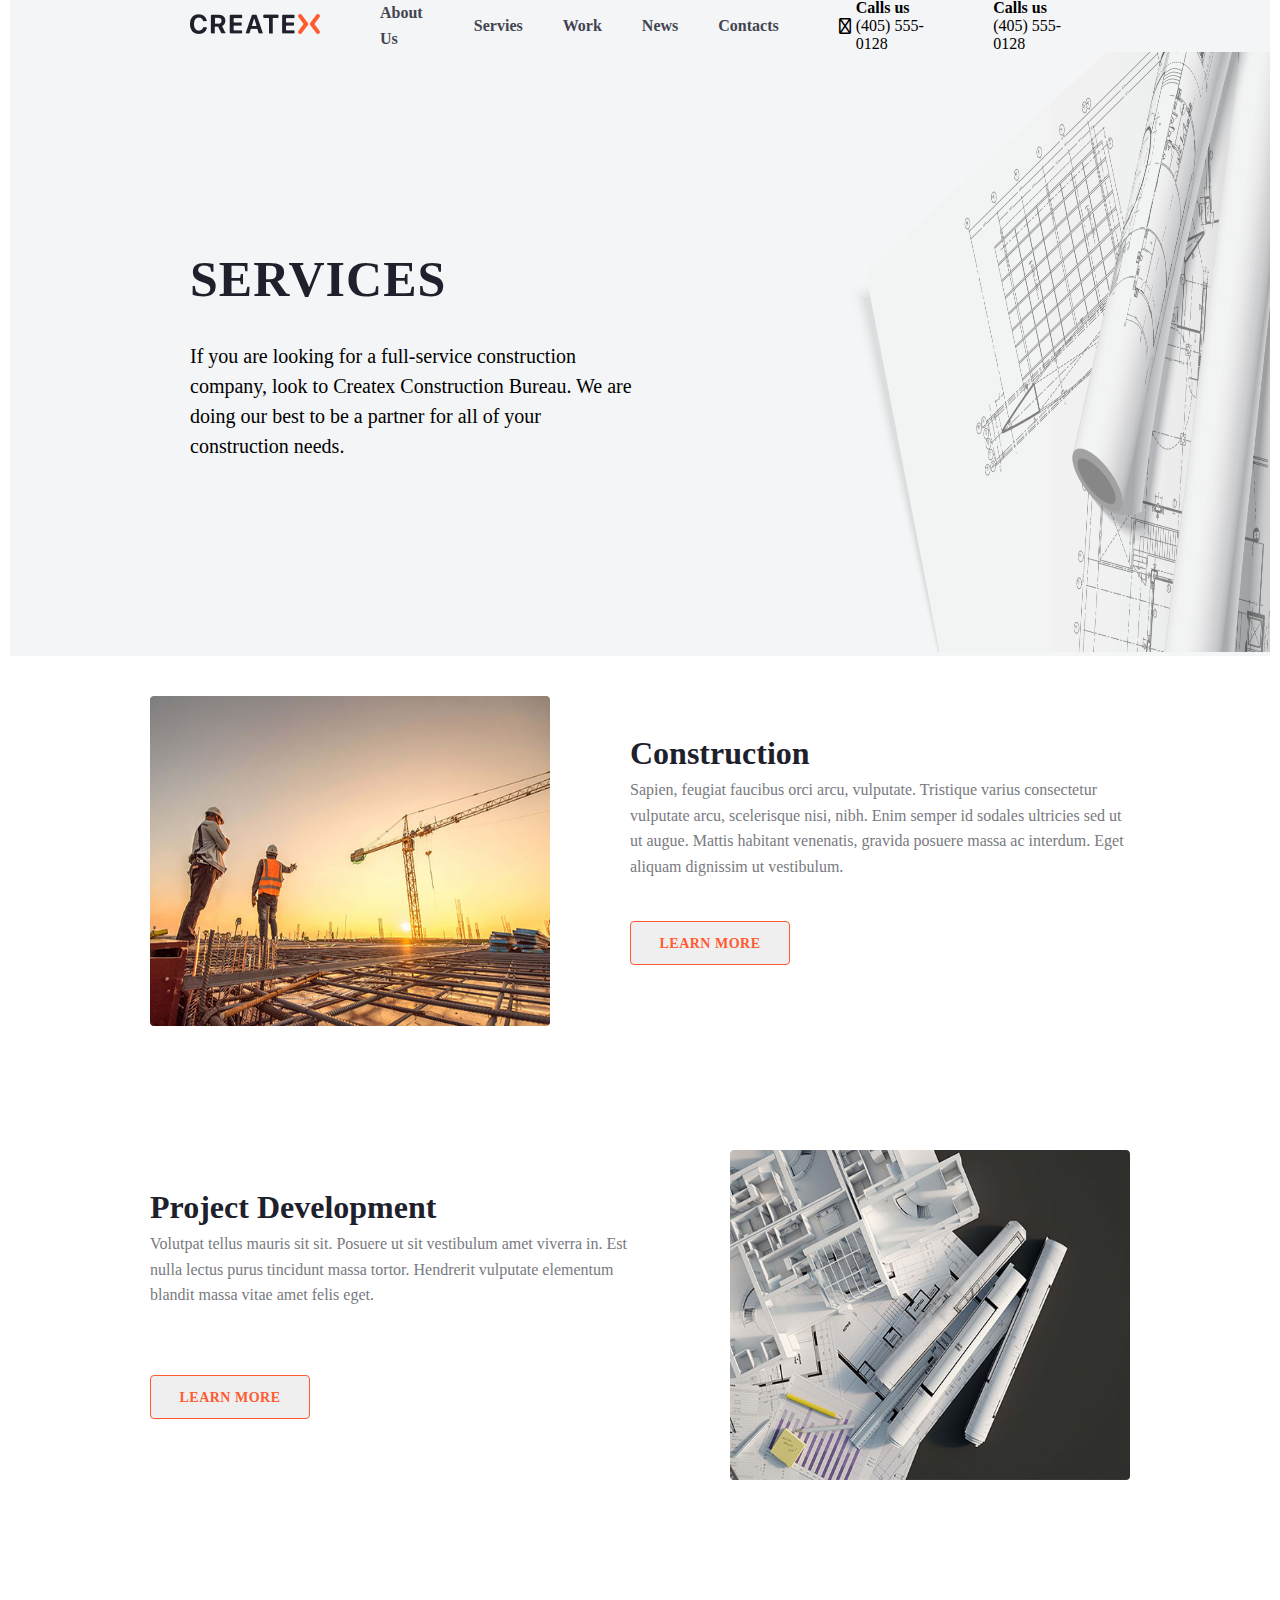
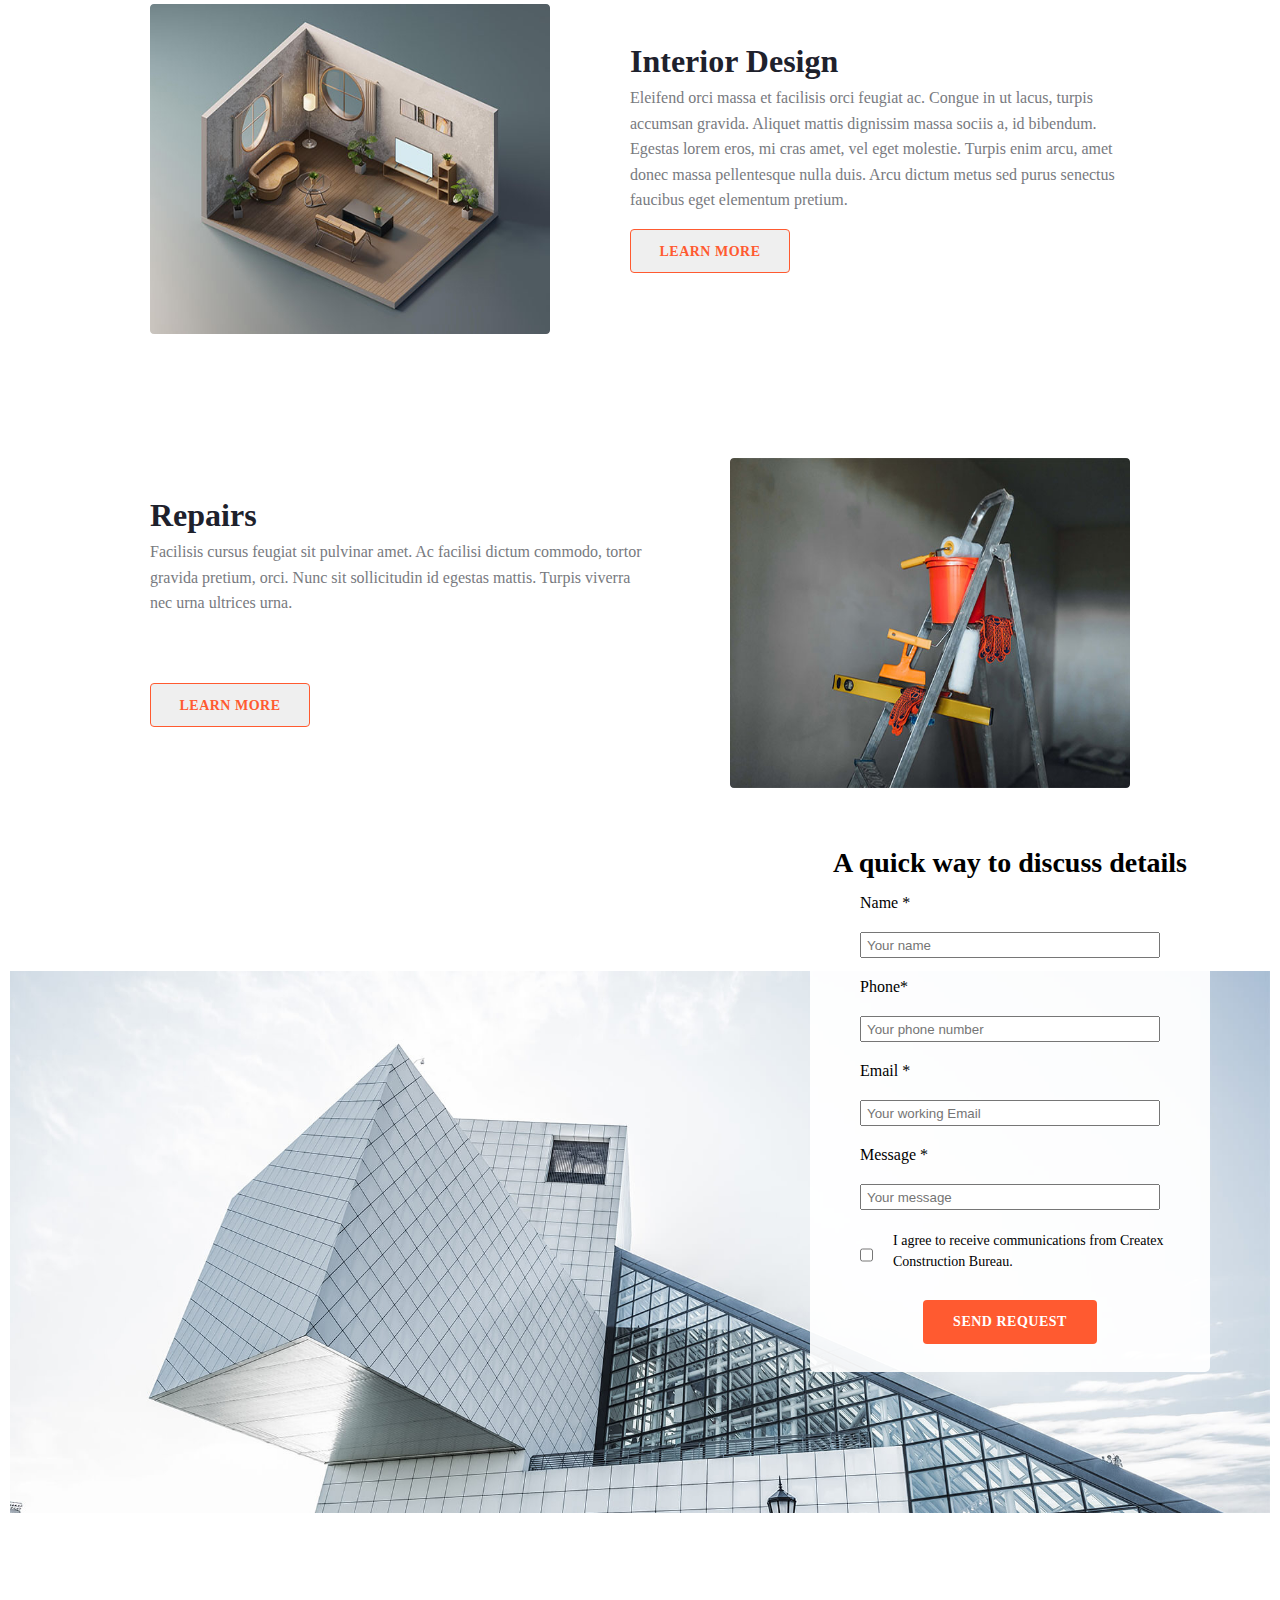
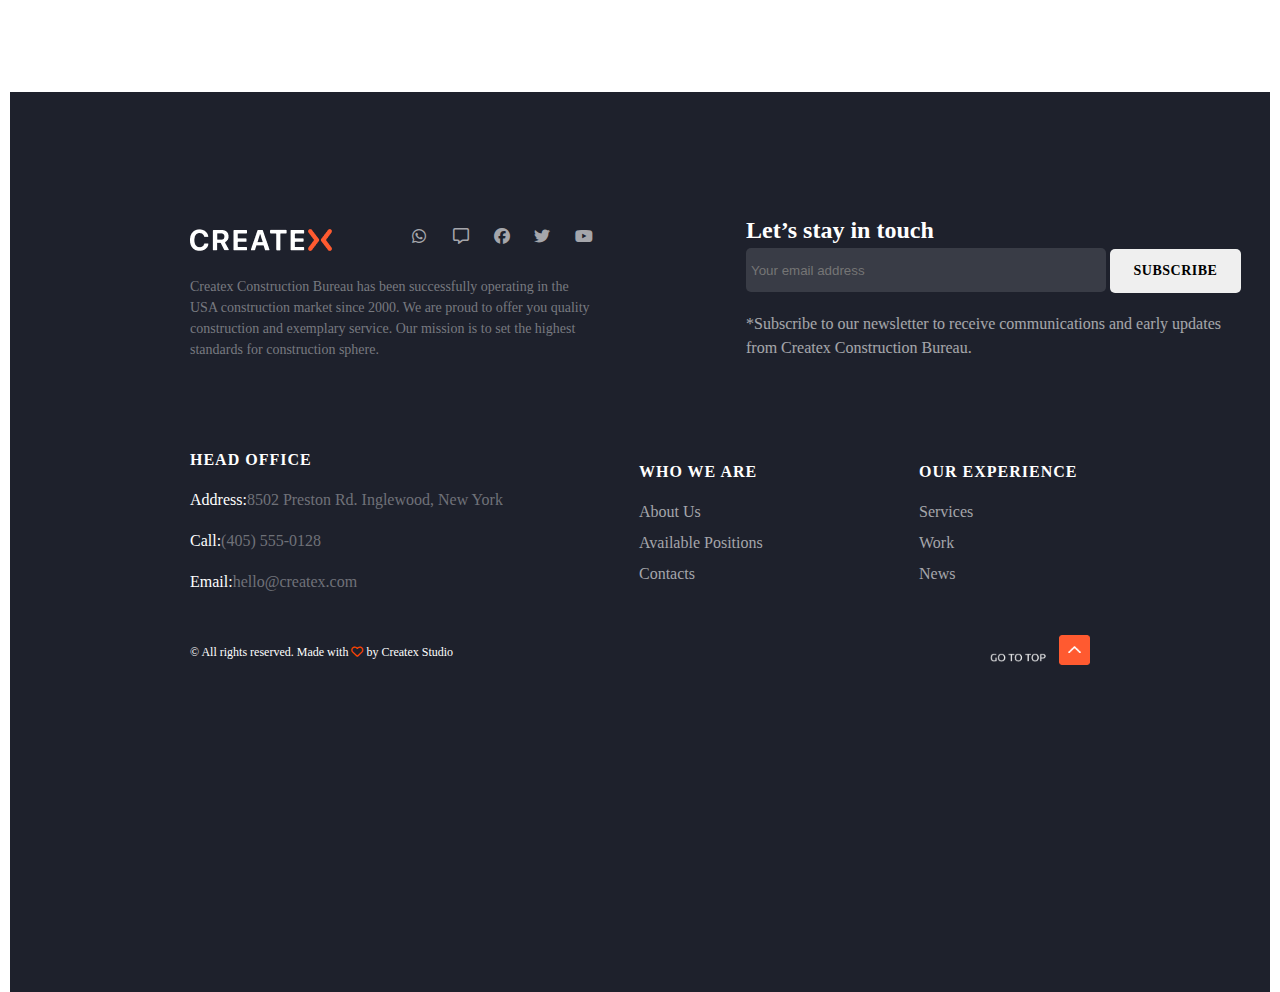
<file: servies.html>
<!DOCTYPE html>
<html lang="en">
<head>
  <meta charset="UTF-8">
  <meta name="viewport" content="width=device-width, initial-scale=1.0">
  <title>Exam</title>
  <link
  rel="stylesheet"
  href="https://cdnjs.cloudflare.com/ajax/libs/font-awesome/6.7.2/css/all.min.css"
  integrity="sha512-Evv84Mr4kqVGRNSgIGL/F/aIDqQb7xQ2vcrdIwxfjThSH8CSR7PBEakCr51Ck+w+/U6swU2Im1vVX0SVk9ABhg=="
  crossorigin="anonymous"
  referrerpolicy="no-referrer"
/>
  <link rel="stylesheet" href="./servies.css">
</head>
<body>
 <div class="container">
  <div class="main">
    <header>
      <div class="header_img">
        <img src="./images/logo.png" alt="">
      </div>
      <nav>
        <ul>

          <li>
            <a href="">About Us</a>
          </li>
          <li>
            <a href="">Servies</a>
          </li>
          <li>
            <a href="">Work</a>
          </li>
          <li>
            <a href="">News</a>
          </li>
          <li>
            <a href="">Contacts</a>
          </li>
         
        </ul>
      </nav>
      <div class="icons">
        <div class="icon">
          <i class="fa-regular fa-mobile"></i>
      <div class="icon_text">
        <h4>Calls us</h4>
        <p>(405) 555-0128</p>
      </div>
      </div>
      <div class="icon">
        <i class="fa-regular fa-messages"></i>
      <div class="icon_text">
      <h4>Calls us</h4>
      <p>(405) 555-0128</p>
      </div>
      </div>
       </div>
        
    </header>
    <div class="main1">
      <div class="main1_text">
<h1>SERVICES</h1>
<p>If you are looking for a full-service construction company, look to Createx Construction Bureau. We are doing our best to be a partner for all of your construction needs.</p>
      </div>
      <div class="main1_img">
        <img src="./images/image (8).png" alt="">
      </div>
    </div>
    <div class="section1">
      <div class="section1_box">
        <div class="section1_image">
<img src="./images/image (1).jpg" alt="">
        </div>
        <div class="section1_text">
          <h2>Construction</h2>
          <p>Sapien, feugiat faucibus orci arcu, vulputate. Tristique varius consectetur vulputate arcu, scelerisque nisi, nibh. Enim semper id sodales ultricies sed ut ut augue. Mattis habitant venenatis, gravida posuere massa ac interdum. Eget aliquam dignissim ut vestibulum. </p>
          <button type="submit">Learn more</button>
        </div>
      </div>

      <div class="section1_box">
        <div class="section1_text">
          <h2>Project Development</h2>
          <p>Volutpat tellus mauris sit sit. Posuere ut sit vestibulum amet viverra in. Est nulla lectus purus tincidunt massa tortor. Hendrerit vulputate elementum blandit massa vitae amet felis eget. </p>
          <button type="submit">Learn more</button>
        </div>
        <div class="section1_image">
<img src="./images/image (4).jpg" alt="">
        </div>
      </div>
      <div class="section1_box">
        <div class="section1_image">
<img src="./images/image (3).jpg" alt="">
        </div>
        <div class="section1_text">
          <h2>Interior Design</h2>
          <p>Eleifend orci massa et facilisis orci feugiat ac. Congue in ut lacus, turpis accumsan gravida. Aliquet mattis dignissim massa sociis a, id bibendum. Egestas lorem eros, mi cras amet, vel eget molestie. Turpis enim arcu, amet donec massa pellentesque nulla duis. Arcu dictum metus sed purus senectus faucibus eget elementum pretium.  </p>
          <button type="submit">Learn more</button>
        </div>
      </div>
         <div class="section1_box">
           <div class="section1_text">
             <h2>Repairs</h2>
             <p>Facilisis cursus feugiat sit pulvinar amet. Ac facilisi dictum commodo, tortor gravida pretium, orci. Nunc sit sollicitudin id egestas mattis. Turpis viverra nec urna ultrices urna. </p>
             <button type="submit">Learn more</button>
           </div>
        <div class="section1_image">
<img src="./images/image (2).jpg" alt="">
        </div>
      </div>
    </div>

    <div class="section10">
  
  
  
      <div class="section10_box">
        <h3>A quick way to discuss details</h3>
     <div class="section10_label">
      <label >Name *</label>
      <input type="text" placeholder="Your name">
      <label >Phone*</label>
      <input type="text" placeholder="Your phone number">
      <label >Email *</label>
      <input type="text" placeholder="Your working Email">
      <label >Message *</label>
      <input type="text" placeholder="Your message">
      
      <div class="section10_check">
        <input type="checkbox">
        <p>I agree to receive communications from Createx Construction Bureau.</p>
      </div>
      <button type="submit">send request  </button>
     </div>
      </div>
    </div>
    
    <footer>
      <div class="footer_box">
        <div class="footer_1">
        <div class="footer_2">
          <div class="footer_img">
            <img src="./images/logo (2).png" alt="">
            <div class="footer_icons">
              <i class="fa-brands fa-whatsapp"></i>
              <i class="fa-regular fa-message"></i>
              <i class="fa-brands fa-facebook"></i>
              <i class="fa-brands fa-twitter"></i>
              <i class="fa-brands fa-youtube"></i>
            </div>
            
          </div>
          <p>Createx Construction Bureau has been successfully operating in the USA construction market since 2000. We are proud to offer you quality construction and exemplary service. Our mission is to set the highest standards for construction sphere.</p>
        </div>
        <div class="footers_btn">
          <div class="footer_div">
            <h4>Let’s stay in touch</h4>
            <div class="footers_input">
              <input type="email" placeholder="Your email address">
              <button type="submit">subscribe</button>
            </div>
            <p>*Subscribe to our newsletter to receive communications and early updates from Createx Construction Bureau.</p>
          </div>
        </div>
        </div>
    
        <div class="foooter_ii">
          <div class="footers">
            <div class="footer_text">
              <h6>HEAD OFFICE</h6 >
             <div class="footers4">
              <b>Address:</b><span>8502 Preston Rd. Inglewood, New York</span>
             </div>
             <div class="footers4">
              <b>Call:</b><span>(405) 555-0128</span>
             </div>
      
             <div class="footers4">
              <b>Email:</b><span>hello@createx.com</span>
             </div>
             
            </div>
      
            <div class="footer1_text">
              <h6>WHO WE ARE</h6>
      
              <div class="footer_nav">
                <nav>
                  <ul>
          
                    <li>
                      <a href="">About Us</a>
                    </li>
                    <li>
                      <a href="">Available Positions</a>
                    </li>
                   
                    <li>
                      <a href="">Contacts</a>
                    </li>
                   
                  </ul>
                </nav>
              </div>
            </div>
            <div class="footer1_text">
              <h6>OUR EXPERIENCE</h6>
      
              <div class="footer_nav">
                <nav>
                  <ul>
          
                    <li>
                      <a href="">Services</a>
                    </li>
                    <li>
                      <a href="">Work</a>
                    </li>
                   
                    <li>
                      <a href="">News</a>
                    </li>
                   
                  </ul>
                </nav>
              </div>
            </div>
          
          </div>
          
        </div>
        <div class="footer_p">
          <p>© All rights reserved. Made with <i class="fa-regular fa-heart"></i>  by Createx Studio   </p> 
          <div class="footer_image">
            <img src="/images/up.png" alt="">
          </div>
        </div>
      </div>
    </footer>


</div>
 </div>
</body>
</html>
</file>
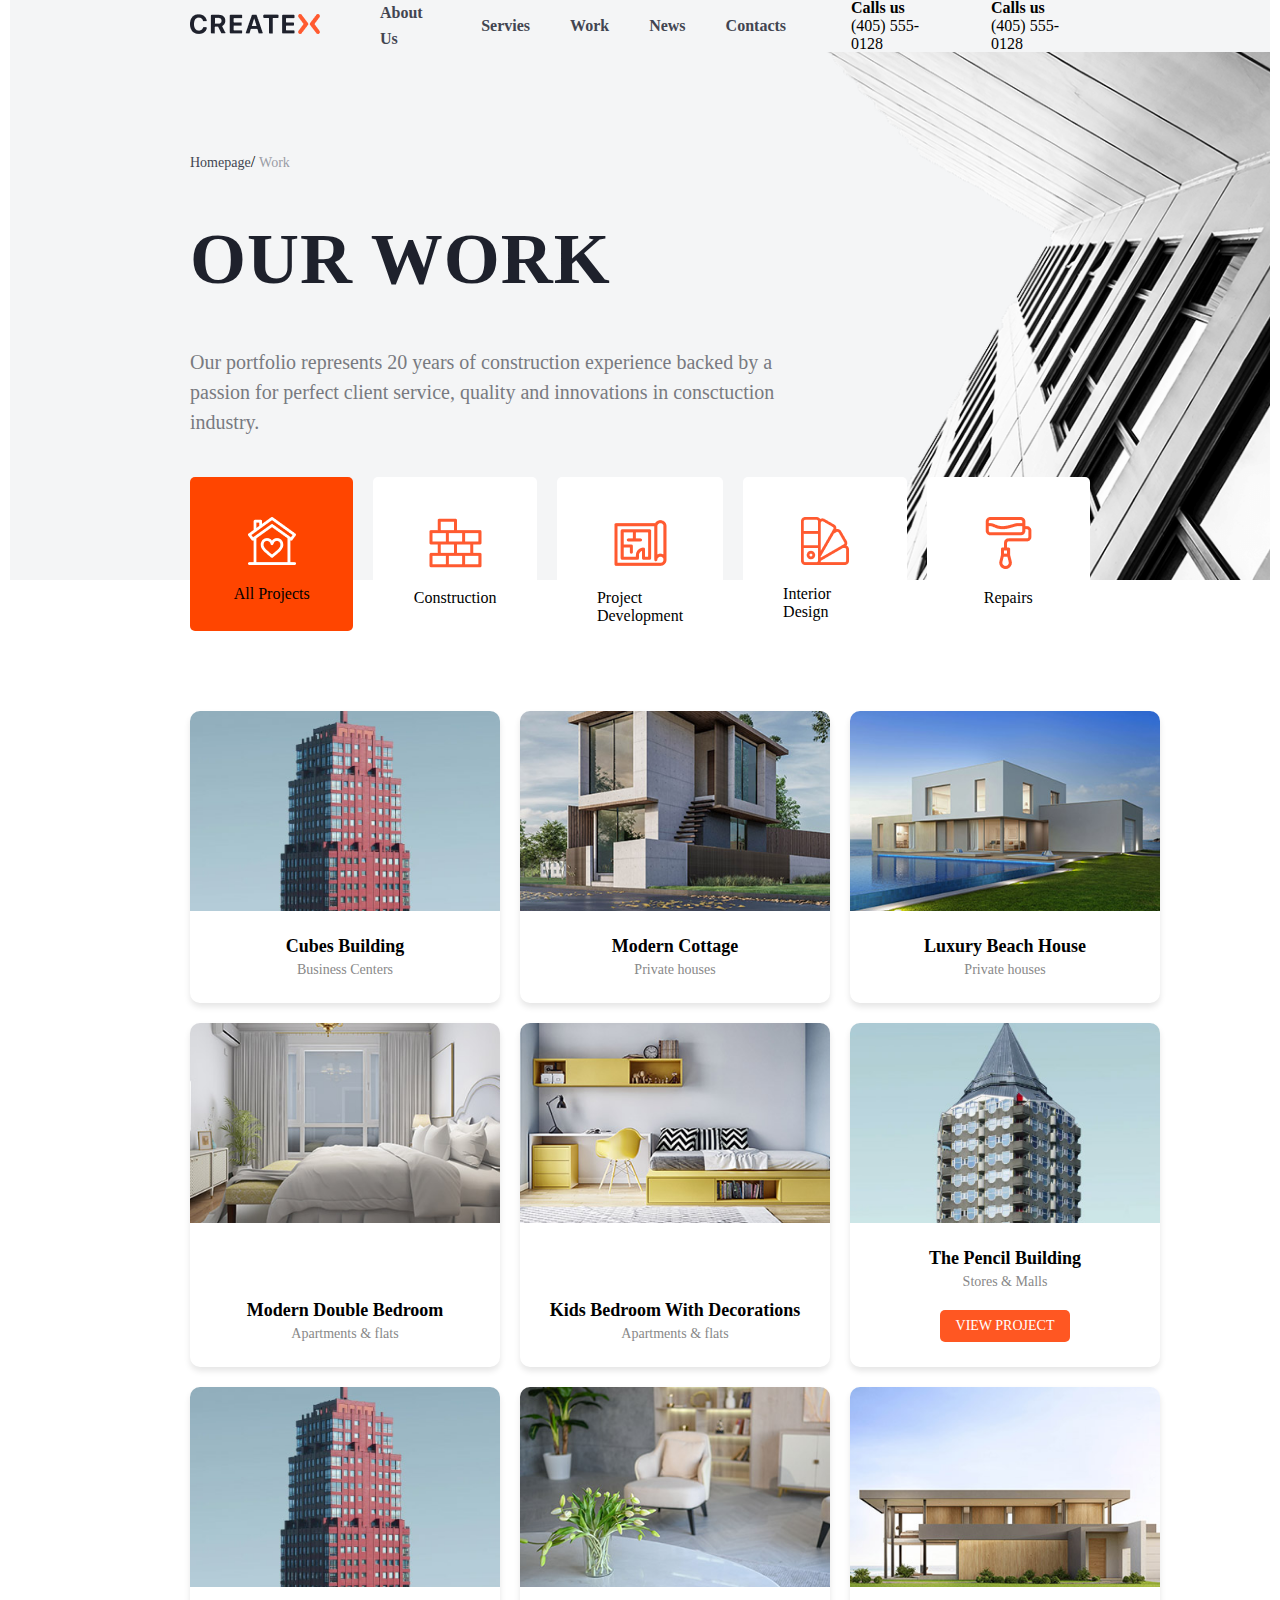
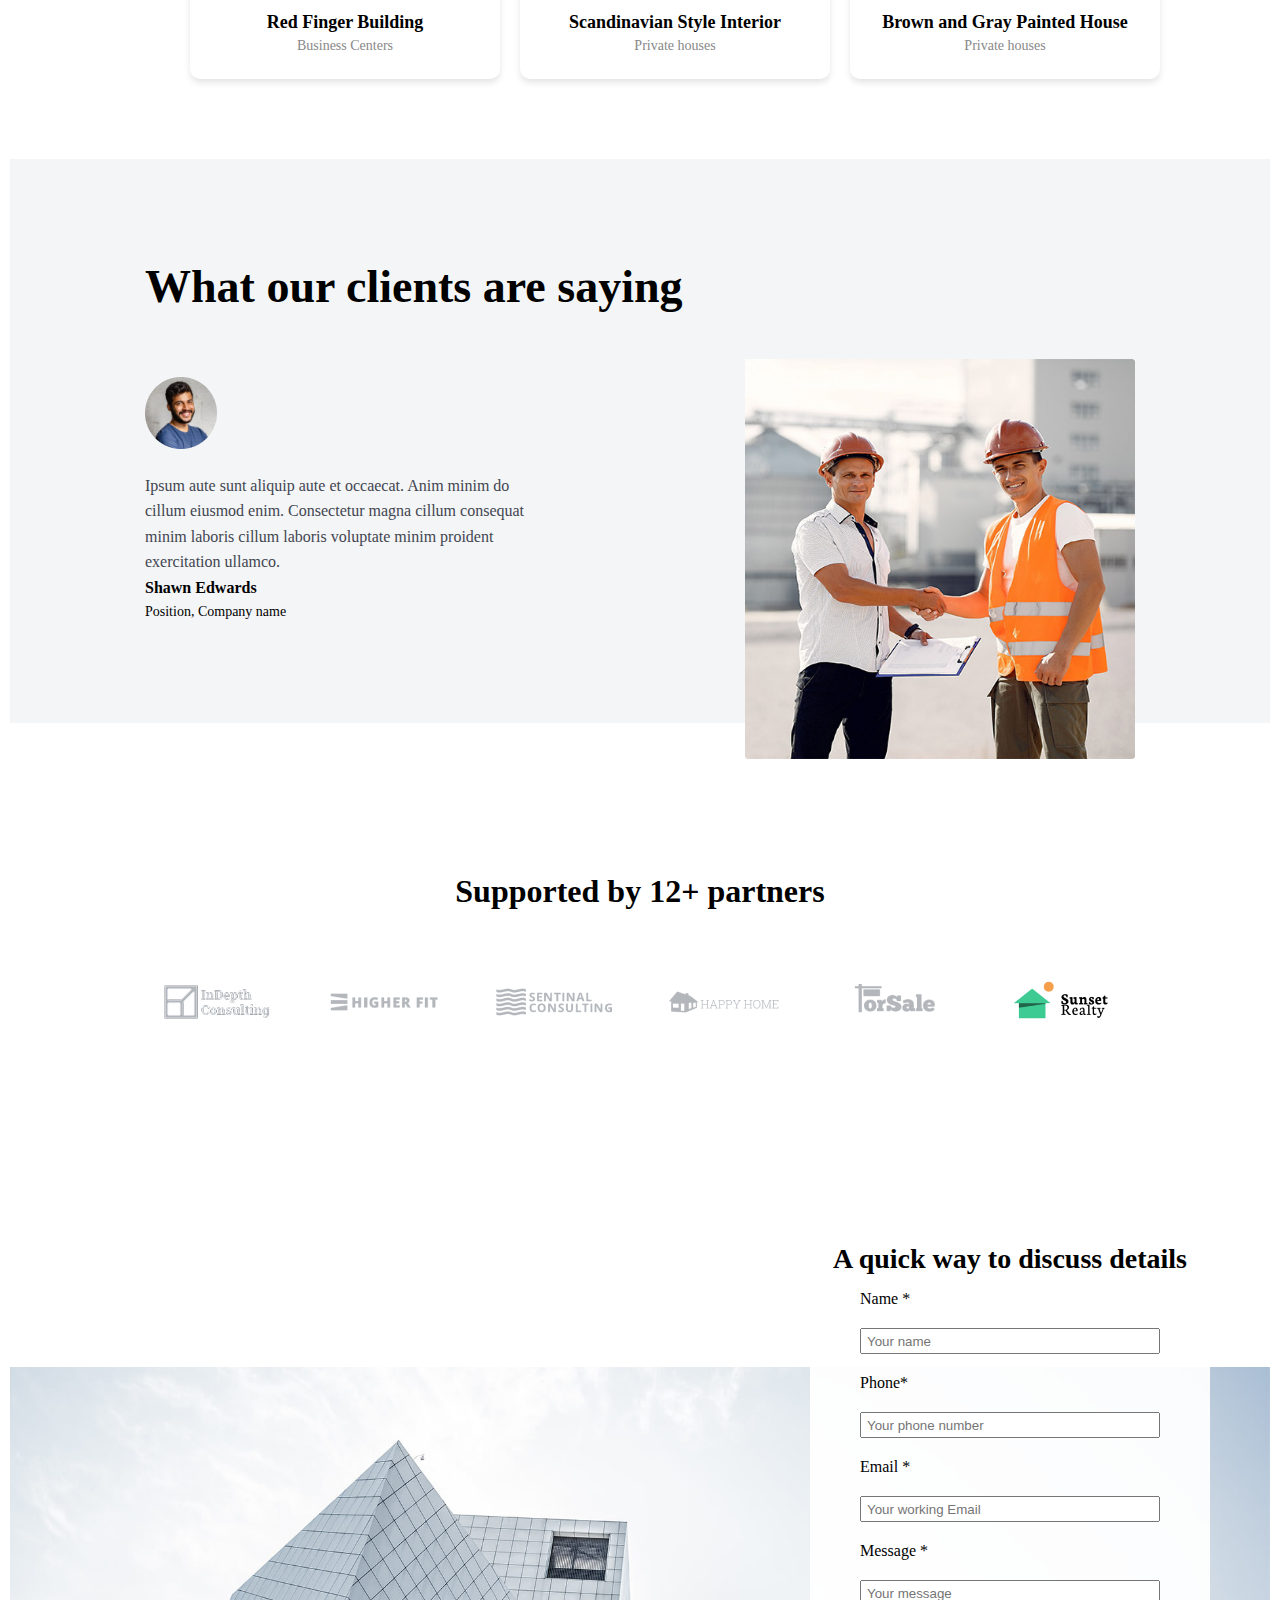
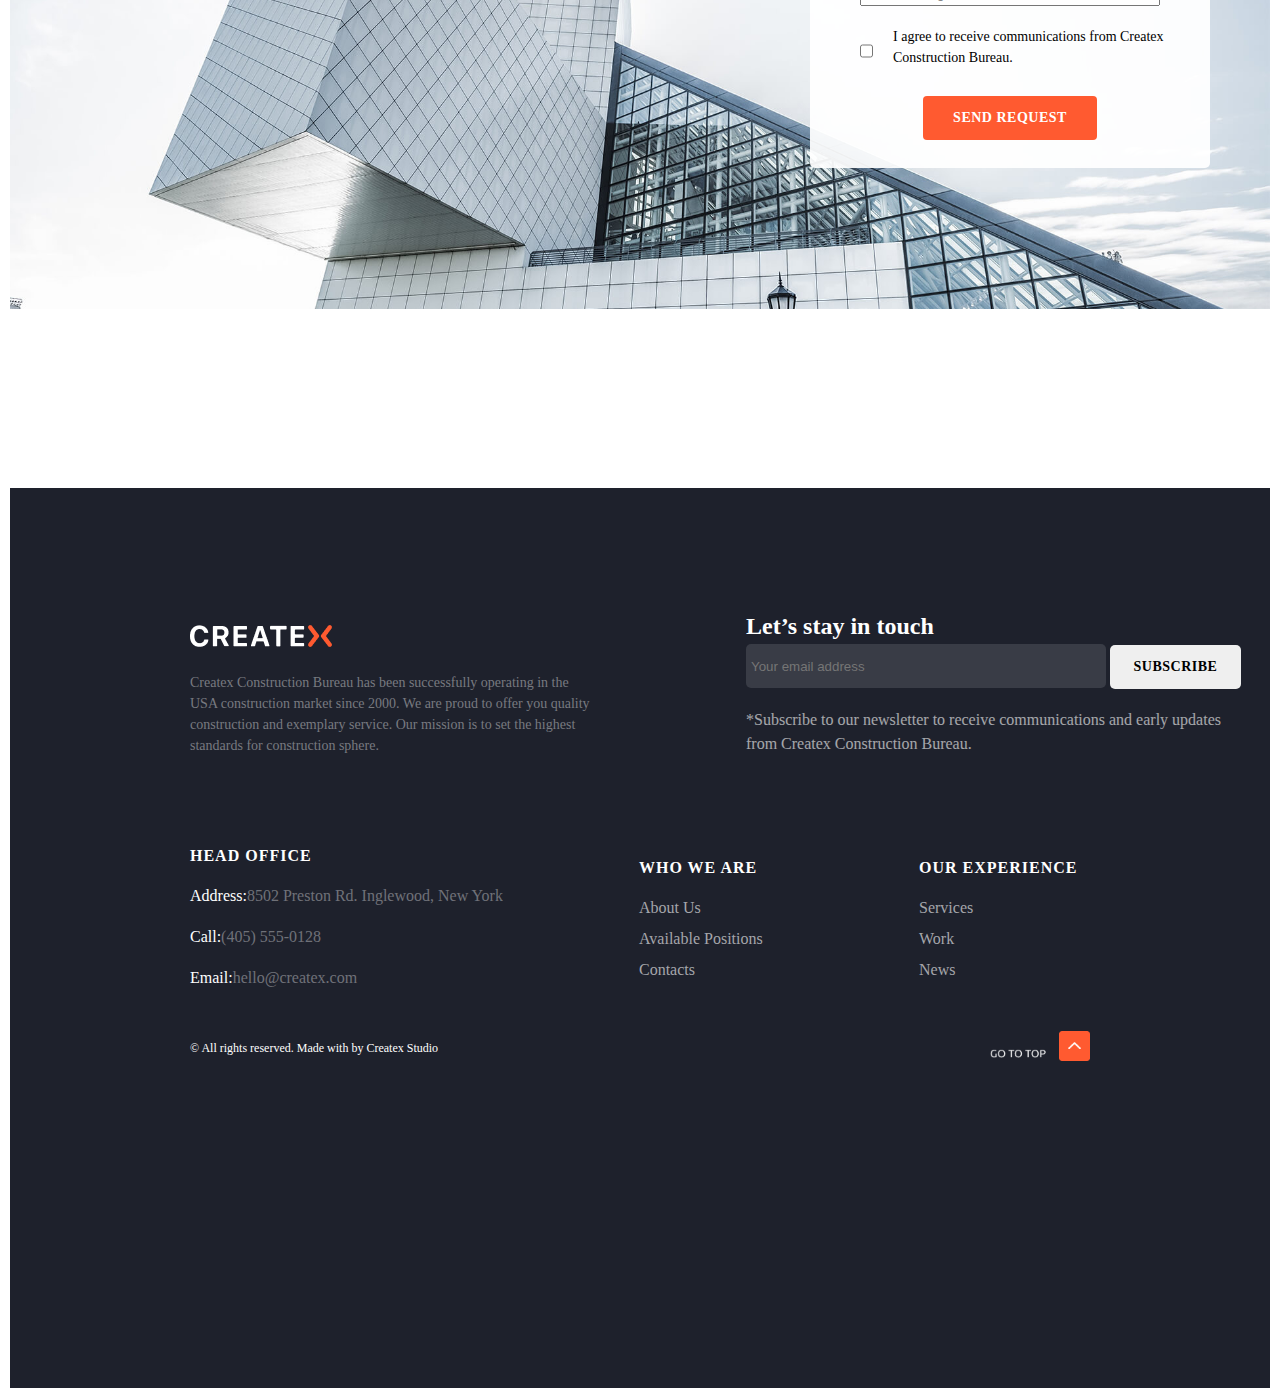
<file: work.html>
<!DOCTYPE html>
<html lang="en">
<head>
  <meta charset="UTF-8">
  <meta name="viewport" content="width=device-width, initial-scale=1.0">
  <title>Document</title>
  <link rel="stylesheet" href="./work.css">
</head>
<body>
  <div class="container">
    <div class="main">
      <header>
        <div class="header_img">
          <img src="./images/logo.png" alt="">
        </div>
        <nav>
          <ul>
  
            <li>
              <a href="">About Us</a>
            </li>
            <li>
              <a href="">Servies</a>
            </li>
            <li>
              <a href="">Work</a>
            </li>
            <li>
              <a href="">News</a>
            </li>
            <li>
              <a href="">Contacts</a>
            </li>
           
          </ul>
        </nav>
        <div class="icons">
          <div class="icon">
            <i class="fa-regular fa-mobile"></i>
        <div class="icon_text">
          <h4>Calls us</h4>
          <p>(405) 555-0128</p>
        </div>
        </div>
        <div class="icon">
          <i class="fa-regular fa-messages"></i>
        <div class="icon_text">
        <h4>Calls us</h4>
        <p>(405) 555-0128</p>
        </div>
        </div>
         </div>
        </header>
        <div class="section">
      <div class="section_text">
        <b>Homepage</b>/ <span>Work</span>
      </div>
      <h1>OUR WORK</h1>
      <p>Our portfolio represents 20 years of construction experience backed by a passion for perfect client service, quality and innovations in consctuction industry.</p>

    </div>
    <div class="section_box">
      <div class="section_div">
        <img src="./images/ic-house.png" alt="">
        <p>All Projects</p>
      </div>


      <div class="section_div">
        <img src="./images/ic-construction.png" alt="">
        <p>Construction</p>
      </div>


      <div class="section_div">
        <img src="./images/ic-plan.png" alt="">
        <p>Project Development</p>
      </div>

      <div class="section_div">
        <img src="./images/ic-pantone.png" alt="">
        <p>Interior Design</p>
      </div>

      <div class="section_div">
        <img src="./images/ic-painting.png" alt="">
        <p>Repairs</p>
      </div>
    </div>
    <div class="section1">
      <div class="card">
        <img src="./images/b.png" alt="Cubes Building">
        <div class="card-content">
          <div class="card-title">Cubes Building</div>
          <div class="card-subtitle">Business Centers</div>
        </div>
      </div>
    
      <div class="card">
        <img src="/images/2222.png" alt="Modern Cottage">
        <div class="card-content">
          <div class="card-title">Modern Cottage</div>
          <div class="card-subtitle">Private houses</div>
        </div>
      </div>
    
      <div class="card">
        <img src="./images/33.png" alt="Luxury Beach House">
        <div class="card-content">
          <div class="card-title">Luxury Beach House</div>
          <div class="card-subtitle">Private houses</div>
        </div>
      </div>
    
      <div class="card">
        <img src="./images/44.png" alt="Modern Double Bedroom">
        <div class="card-content">
          <div class="card-title">Modern Double Bedroom</div>
          <div class="card-subtitle">Apartments & flats</div>
        </div>
      </div>
    
      <div class="card">
        <img src="./images/55.png" alt="Kids Bedroom With Decorations">
        <div class="card-content">
          <div class="card-title">Kids Bedroom With Decorations</div>
          <div class="card-subtitle">Apartments & flats</div>
        </div>
      </div>
    
      <div class="card">
        <img src="./images/d.png" alt="The Pencil Building">
        <div class="card-content">
          <div class="card-title">The Pencil Building</div>
          <div class="card-subtitle">Stores & Malls</div>
          <a href="#" class="view-button">VIEW PROJECT</a>
        </div>
      </div>
    
      <div class="card">
        <img src="/images/77.png" alt="Red Finger Building">
        <div class="card-content">
          <div class="card-title">Red Finger Building</div>
          <div class="card-subtitle">Business Centers</div>
        </div>
      </div>
    
      <div class="card">
        <img src="./images/88.png" alt="Scandinavian Style Interior">
        <div class="card-content">
          <div class="card-title">Scandinavian Style Interior</div>
          <div class="card-subtitle">Private houses</div>
        </div>
      </div>
    
      <div class="card">
        <img src="./images/99.png" alt="Brown and Gray Painted House">
        <div class="card-content">
          <div class="card-title">Brown and Gray Painted House</div>
          <div class="card-subtitle">Private houses</div>
        </div>
      </div>
    
        
      </div>

      <div class="section7">
        
        <div class="section7_divs">
          <div class="section7_texts">
            <h3>What our clients are saying</h3>
  <div class="section7_text">
  <img src="./images/profile-image.png" alt="">
  <p>Ipsum aute sunt aliquip aute et occaecat. Anim minim do cillum eiusmod enim. Consectetur magna cillum consequat minim  laboris cillum laboris voluptate minim proident exercitation ullamco. </p>
  <div class="section7_quti">
  <div class="section7_1">
  <h4>Shawn Edwards</h4>
  <h5>Position, Company name</h5>
</div>
<div class="section7_icons">
  <div class="section7_icon">
    <i class="fa-solid fa-arrow-left"></i>
    <i class="fa-solid fa-arrow-right"></i>
  </div>
  
</div>
</div>
</div>
</div>
<div class="section7_picture">
  <img src="./images/image.jpg" alt="">
</div>
</div>
</div>
<div class="section7_box">
  <h1>Supported by 12+ partners</h1>
 <div class="section7_img">
  <div class="section7_image">
    <img src="./images/InDepth Consulting Logo - Untitled Page.png" alt="">
    
  </div>
  <div class="section7_image">
    <img src="./images/client-logo (1).png" alt="">
    
  </div>
  <div class="section7_image">
    <img src="./images/client-logo (2).png" alt="">
    
  </div>
  <div class="section7_image">
    <img src="./images/client-logo (3).png" alt="">
    
  </div>
  <div class="section7_image">
    <img src="./images/client-logo (4).png" alt="">
    
  </div>
  <div class="section7_image">
    <img src="./images/client-logo (5).png" alt="">
    
  </div>
 </div>
</div>
      <div class="section10">
  
  
  
        <div class="section10_box">
          <h3>A quick way to discuss details</h3>
       <div class="section10_label">
        <label >Name *</label>
        <input type="text" placeholder="Your name">
        <label >Phone*</label>
        <input type="text" placeholder="Your phone number">
        <label >Email *</label>
        <input type="text" placeholder="Your working Email">
        <label >Message *</label>
        <input type="text" placeholder="Your message">
        
        <div class="section10_check">
          <input type="checkbox">
          <p>I agree to receive communications from Createx Construction Bureau.</p>
        </div>
        <button type="submit">send request  </button>
       </div>
        </div>
      </div>
      
      <footer>
        <div class="footer_box">
          <div class="footer_1">
          <div class="footer_2">
            <div class="footer_img">
              <img src="./images/logo (2).png" alt="">
              <div class="footer_icons">
                <i class="fa-brands fa-whatsapp"></i>
                <i class="fa-regular fa-message"></i>
                <i class="fa-brands fa-facebook"></i>
                <i class="fa-brands fa-twitter"></i>
                <i class="fa-brands fa-youtube"></i>
              </div>
              
            </div>
            <p>Createx Construction Bureau has been successfully operating in the USA construction market since 2000. We are proud to offer you quality construction and exemplary service. Our mission is to set the highest standards for construction sphere.</p>
          </div>
          <div class="footers_btn">
            <div class="footer_div">
              <h4>Let’s stay in touch</h4>
              <div class="footers_input">
                <input type="email" placeholder="Your email address">
                <button type="submit">subscribe</button>
              </div>
              <p>*Subscribe to our newsletter to receive communications and early updates from Createx Construction Bureau.</p>
            </div>
          </div>
          </div>
      
          <div class="foooter_ii">
            <div class="footers">
              <div class="footer_text">
                <h6>HEAD OFFICE</h6 >
               <div class="footers4">
                <b>Address:</b><span>8502 Preston Rd. Inglewood, New York</span>
               </div>
               <div class="footers4">
                <b>Call:</b><span>(405) 555-0128</span>
               </div>
        
               <div class="footers4">
                <b>Email:</b><span>hello@createx.com</span>
               </div>
               
              </div>
        
              <div class="footer1_text">
                <h6>WHO WE ARE</h6>
        
                <div class="footer_nav">
                  <nav>
                    <ul>
            
                      <li>
                        <a href="">About Us</a>
                      </li>
                      <li>
                        <a href="">Available Positions</a>
                      </li>
                     
                      <li>
                        <a href="">Contacts</a>
                      </li>
                     
                    </ul>
                  </nav>
                </div>
              </div>
              <div class="footer1_text">
                <h6>OUR EXPERIENCE</h6>
        
                <div class="footer_nav">
                  <nav>
                    <ul>
            
                      <li>
                        <a href="">Services</a>
                      </li>
                      <li>
                        <a href="">Work</a>
                      </li>
                     
                      <li>
                        <a href="">News</a>
                      </li>
                     
                    </ul>
                  </nav>
                </div>
              </div>
            
            </div>
            
          </div>
          <div class="footer_p">
            <p>© All rights reserved. Made with <i class="fa-regular fa-heart"></i>  by Createx Studio   </p> 
            <div class="footer_image">
              <img src="/images/up.png" alt="">
            </div>
          </div>
        </div>
      </footer>
    </div>
    </div>
  </div>
</body>
</html>
</file>
<file: style.css>
*{
  margin: 0;
  padding: 0;
  box-sizing: border-box;
  text-decoration: none;
  list-style: none;
}
.container {
  width: 100%;
  max-width: 1920px;
  margin: auto;
  padding: 0 10px;
}



.header {
  display: flex;
  align-items: center;
  justify-content: space-between;
  padding: 15px 20px;
  background-color: #fff;
  box-shadow: 0 2px 5px rgba(0,0,0,0.1);
}

.logo img {
  height: 40px;
}

#show {
  font-size: 24px;
  cursor: pointer;
  display: none;
}

.sidebar {
  position: fixed;
  top: 0;
  right: 0; 
  width: 250px;

  background: #cfc7c7d4;
  box-shadow: -2px 0 8px rgba(0,0,0,0.3); 
  padding: 20px;

  display: flex;
  flex-direction: column;
  transform: translateX(100%); 

  transition: transform 0.5s ease-in-out;
}


.sidebar.show {
  transform: translateX(0);
}
.sidebar a {
  text-decoration: none;
  color: #333;
  font-size: 18px;
  padding: 10px 0;
  border-bottom: 1px solid #eee;
}

.sidebar.show {
  display: flex;
}

/* Close button */
.sidebar .close-btn {
  align-self: flex-end;
  font-size: 22px;
  margin-bottom: 20px;
  cursor: pointer;
  color: #555;
}
header{
  max-width: 100%;
  height: 52px;
  display: flex;
  align-items: center;
  justify-content: space-between;
  gap: 60px;
  padding: 0 180px;
}
header .header_img img{
  width: 130px;
  height: 22px;
}
header nav ul {
  display: flex;
  align-items: center;
  justify-content: center;
gap: 40px;
}

header nav ul li a{
  
  width: 71px;
  height: 26px;
  font-family: Ubuntu;
  font-weight: 700;
  font-size: 16px;
  line-height: 160%;
  letter-spacing: 0%;
  vertical-align: middle;
    color: rgba(66, 69, 81, 1);
}
header .icons{
  
height: 48px;
display: flex;
align-items: center;
justify-content: center;
gap:36px;

}
header .icons .icon{
  display: flex;
  align-items: center;
  justify-content: center;
  gap: 5px;
}
header .icons .icon i{

  color: orangered;
}
.section1{
  width: 100%;
  /* height: 100vh; */
  background-image: url("./images/bg-image\ \(1\).jpg");
  background-size: cover;
  background-position: center;
background-repeat: no-repeat;
}
.section1_text{
  padding:80px 180px;
  
}
.section1_text h1{
  width: 577px;
  height: 150px;

  font-family: Ubuntu;
  font-weight: 700;
  font-size: 50px;
  line-height: 130%;
  letter-spacing: 1px;
    color:rgba(255, 255, 255, 1);
}
.section1_text h1 span{
  color: orangered;
}
.section1_text p{
  width: 500px;
height: 90px;
font-family: Ubuntu;
font-weight: 400;
font-size: 20px;
line-height: 150%;
letter-spacing: 0%;
color: rgba(255, 255, 255, 1);

}
.section1_text .btns{
  width: 526px;
height: 30px;
display: flex;
align-items: center;

gap: 24px;

}
@import url('https://fonts.googleapis.com/css2?family=Gelasio:ital,wght@0,400..700;1,400..700&family=Ubuntu:ital,wght@0,300;0,400;0,500;0,700;1,300;1,400;1,500;1,700&display=swap');
.section1_text .btns button{
  width: 278px;
height: 52px;

border-radius: 4px;
border: 1px solid white;
font-family: Ubuntu;
font-weight: 700;
font-size: 16px;
line-height: 52px;
letter-spacing: 0.5px;
text-transform: uppercase;
background: none;
  margin-top: 60px;
color: rgba(255, 255, 255, 1);
}
.section1_text .btns button:hover{
  background: rgba(255, 90, 48, 1);
  border: none;
}
.section1_text .btns  .quti{
  width: 224px;
height: 52px;

border-radius: 4px;


}
.section1_box{
  display: flex;
  align-items: center;
  margin-top: 100px;
  
}
.section1_box .section1_box1{
  width: 150px;
  height: 54px;
  display: flex;
  flex-direction: column;
  gap: 10px;
}
.section1_box .section1_box1 span:hover{
  cursor: pointer;
background:slategrey ;
}
.section1_box .section1_box1 h4{
  width: 32px;
height: 42px;
opacity: 0.8;
font-family: Ubuntu;
font-weight: 700;
font-size: 20px;
line-height: 150%;
letter-spacing: 0%;
color: rgba(255, 255, 255, 1);
} 
.section1_box .section1_box1 h4:hover{
  cursor: pointer;
color:slategrey ;
}
.section1_box .section1_box1 span{
  width: 145px;
  height: 2px;
  background: white;
  display: flex;
  align-items: center;
 

}
.section2{
  display: flex;
  flex-direction: column;
  align-items: center;
  padding:80px 180px;
}
@import url('https://fonts.googleapis.com/css2?family=Gelasio:ital,wght@0,400..700;1,400..700&family=Ubuntu:ital,wght@0,300;0,400;0,500;0,700;1,300;1,400;1,500;1,700&display=swap');
.section2 .section2_text h1{
  width: 800px;
height: 60px;

font-family: Ubuntu;
font-weight: 700;
font-size: 46px;
line-height: 130%;
letter-spacing: 0%;
text-align: center;
vertical-align: middle;

}

.section2 .section2_text p{
  width: 810px;
height: 27px;
font-family: Ubuntu;
font-weight: 400;
font-size: 18px;
line-height: 150%;

text-align: center;

}
.section2_img img{
width: 100%;
filter:contrast(0.4);
}
.section3{
  display: flex;
  flex-direction: column;
  align-items: center;
  justify-content: center;
  gap: 40px;
}
.section3 h2{
  width: 342px;
height: 60px;
font-family: Ubuntu;
font-weight: 700;
font-size: 46px;
line-height: 130%;
letter-spacing: 0%;
text-align: center;
vertical-align: middle;

}
.section3 p{
height: 27px;
font-family: Ubuntu;
font-weight: 400;
font-size: 18px;
line-height: 150%;
letter-spacing: 0%;
text-align: center;
color: rgba(120, 122, 128, 1);
}


.section3_box{
  display: flex;
  align-items: center;
  justify-content: center;
  gap: 20px;
  padding:40px 180px;
}
.section3_box1{
  width: 285px;
  height: 188px;
  display: flex;
  flex-direction: column;
  gap: 24px;
 text-align: center;

}
.section3_box1 .section3_image img{
  width: 42px;
  height: 39px;

}
.section3_box1 .section3_text1 h3{
  width: 285px;
  height: 30px;
  font-family: Ubuntu;
font-weight: 700;
font-size: 20px;
line-height: 150%;
letter-spacing: 0%;
text-align: center;
vertical-align: middle;
color: rgba(30, 33, 44, 1)
  
}
.section3_box1 .section3_text1 p{
  width: 285px;
height: 78px;
font-family: Ubuntu;
font-weight: 400;
font-size: 16px;
line-height: 160%;
letter-spacing: 0%;
text-align: center;

}
.section3_box b{
  width: 1px;
  height: 188px;
  border: 1px solid rgba(218, 219, 221, 0.5);

  
  



}

.header-img-btn2 {
  width: 200px;
  height: 53px;
  padding: 18px 30px;
  background: #FF5A30;
  font-size: 16px;
  border-radius: 4px;

  outline: none;
  margin-left: 24px;
  text-align: center;
  border: none;
  color: #fff;
  display: inline-block;
  transition: background-color 0.5s;
  margin-top: 60px;
}
.section4{
  /* display: flex;
  flex-direction: column;
  align-items: center;
  justify-content: center;
  gap: 32px; */
  padding:70px 180px;
  border-radius: 10px;
}
.section4_div{
  width: 100%;
  height: 243px;
  background: rgba(255, 255, 255, 1);

  display: flex;
  flex-direction: column;
  align-items: center;
  justify-content: center;
  gap: 32px;
  border-radius: 4px;


}
.section4_div h3{
  width: 520px;
height: 42px;
font-family: Ubuntu;
font-weight: 700;
font-size: 28px;
line-height: 150%;
letter-spacing: 0%;
text-align: center;
vertical-align: middle;

}
.section4 .section4_box{
  display: flex;
  flex-direction: row;
  align-items: center;
  justify-content: center;
  gap: 24px;
  

}
.section4_label{
 width: 220px;
height: 73px;

gap: 5px;
font-family: Ubuntu;
font-weight: 400;
font-size: 18px;
line-height: 150%;



}
.section4_label input{
  width: 220px;
  height: 44px;
  border-radius: 5px;
  border: none;
  text-indent: 5px;
background: rgba(244, 245, 246, 1);
  border: gray/400;
  
}
.section4_div .btnn{
  width: 104px;
height: 44px;
display: flex;  
align-items: center;
justify-content: center;
margin-top: 25px;
border-radius: 5px;
border: none;
font-family: Ubuntu;
font-weight: 700;
font-size: 14px;
line-height: 44px;
letter-spacing: 0.5px;
text-align: center;
vertical-align: middle;
text-transform: uppercase;
color: black;
}
.section4_div .btnn:hover{
  background: orangered;
  color: white;
}
.section5{
  width: 100%;
  /* height: 100vh; */
  background-image: url("./images/bg-image\ \(1\).png");
  background-position: center;
  background-repeat: no-repeat;
  background-size: cover;
  background-color: rgb(243,244,245);
  border: 1px solid rgba(229, 232, 237, 1);
position: relative;
top: -150px;
z-index: -1;

}
.section5_text{
  display: flex;
  flex-direction: column;
  align-items: center;
  justify-content: center;
  padding: 100px 180px;
 
}
.section5_box {
  padding: 80px 180px;
  display: flex;
align-items: center;
justify-content: center;
gap: 30px;

}
.section5_text h2{
  width: 274;
height: 60;
top: 2893px;
left: 823px;
font-family: Ubuntu;
font-weight: 700;
font-size: 46px;
line-height: 130%;
letter-spacing: 0%;
text-align: center;
vertical-align: middle;

}
.section5_text p{
  width: 810px;
height: 27px;
font-family: Ubuntu;
font-weight: 400;
font-size: 18px;
line-height: 150%;
letter-spacing: 0%;
text-align: center;

}
.section5_div{
  width: 220px;
  height: 220px;
  display: flex;
flex-direction: column;
align-items: center;
justify-content: center;
gap: 30px;
background: white;


}
.section5_div1{
  width: 220px;
  height: 220px;
  background-image: url("./images/image.png");
  background-position: center;
  background-size: cover;
  background-repeat: no-repeat;
 display: flex;
 flex-direction: column;
 align-items: center;
 justify-content: center;
 gap: 36px;
 color: white;

}
.section6{
  
  display: flex;
  flex-direction: column;
  padding: 0px 180px;
 
}
.section6_box{
 
  display: flex;
  flex-direction: column;

  gap: 60px;
}
.section6_box .section6_text {
  width: 100%;
  display: flex;
  align-items: center;
  justify-content: space-between;


}
.section6_box .section6_text h1{
  width: 550px;
height: 120px;

font-family: Ubuntu;
font-weight: 700;
font-size: 40px;
line-height: 130%;
letter-spacing: 0%;
vertical-align: middle;

}

.section6_icons i{
  width: 40px;
  height: 40px;
display: flex;
align-items: center;
justify-content: center;
  border-radius: 50%;


}
.section6_icon {
  display: flex;
  align-items: center;
  justify-content: center;
}
.section6_icon i:hover{
  background: orangered;
  border-radius: 50%;
  color: white;
}
.section6_div{
  display: flex;
  align-items: center;
gap: 30px;
 

 
}

.section6_aside{
  width: 330px;
height: 390px;

border-radius: 4px;
box-shadow: 0px 10px 10px 10px rgba(19, 19, 20, 0.1);


}

.section6_image img{
  width: 300px;
  height: 255px;

}
.section6_image img:hover{
  width: 300px;
height: 200px;
border-top-left-radius: 4px;
border-top-right-radius: 4px;

}
.section6_banner{
  display: flex;
  flex-direction: column;
  align-items: center;
  margin-top: 16px;
  gap: 5px;
}
.section6_banner b{
  width: 300px;
height: 30px;
font-family: Ubuntu;
font-weight: 700;
font-size: 20px;
line-height: 150%;
letter-spacing: 0%;
text-align: center;

}
.section6_banner span{
  width: 300px;
height: 21px;
font-family: Ubuntu;
font-weight: 400;
font-size: 14px;
line-height: 150%;
letter-spacing: 0%;
text-align: center;
color: rgba(120, 122, 128, 1);
}
.section6_banner button{
  width: 172px;
height: 44px;
border: 1px solid orangered;
border-radius: 4px;
background: none;
color: rgba(255, 90, 48, 1);
font-family: Ubuntu;
font-weight: 700;
font-size: 14px;
line-height: 44px;
letter-spacing: 0.5px;
text-align: center;

text-transform: uppercase;



}
.section6_btns{

height: 50px;
display: flex;
align-items: center;
justify-content: center;
gap: 40px;
margin-bottom: 80px;
}
.section6_btns h3{
  width: 283px;
height: 42px;
font-family: Ubuntu;
font-weight: 700;
font-size: 20px;
line-height: 150%;
letter-spacing: 0%;
text-align: center;
color:rgba(30, 33, 44, 1);
}
.section6_btns button{
  width: 224px;
height: 52px;
border-radius: 4px;
border: none;
background: rgba(255, 90, 48, 1);
font-family: Ubuntu;
font-weight: 700;
font-size: 16px;
line-height: 52px;
letter-spacing: 0.5px;
text-align: center;
vertical-align: middle;
text-transform: uppercase;
color: white;
}
.section7{
  width: 100%;
 
background: rgb(244,245,246);

  padding: 80px 180px;
}
.section7_box{
  display: flex;
  flex-direction: column;
  align-items: center;
  justify-content: center;
  gap: 60px;
}
.section7_img{
  display: flex;
  align-items: center;
  justify-content: center;
  gap: 50px;
}
.section7_divs{
  display: flex;
  align-items: center;
  justify-content: center;
padding: 0px 180px;
 gap: 100px;
}
.section7_texts{
  width: 500px;
 display: flex;
 flex-direction: column;

 gap: 60px;


}

.section7_texts h3{
 
  width: 540px;
height: 60px;
font-family: Ubuntu;
font-weight: 700;
font-size: 46px;
line-height: 130%;
letter-spacing: 0%;
vertical-align: middle;

}
.section7_text{
  width: 500px;
  height: 249px;
  display: flex;
  flex-direction: column;
  align-items: start;
  gap: 24px;
}
.section7_text img{
  width: 72px;
  height: 72px;

}
.section7_text p{
  width: 400px;
height: 78px;
font-family: Ubuntu;
font-weight: 400;
font-size: 16px;
line-height: 160%;
letter-spacing: 0%;
color: rgba(66, 69, 81, 1);
}
.section7_quti{
  display: flex;
  align-items: center;
  justify-content: center;
  gap: 300px;

}
.section7_1 h4{
  width: 118px;
height: 26px;
font-family: Ubuntu;
font-weight: 700;
font-size: 16px;
line-height: 160%;
letter-spacing: 0%;

}
.section7_1 h5{
  width: 156px;
height: 21px;
font-family: Ubuntu;
font-weight: 400;
font-size: 14px;
line-height: 150%;
letter-spacing: 0%;

}
.section7_icons i{
  width: 40px;
  height: 40px;
display: flex;
align-items: center;
justify-content: center;
  border-radius: 50%;


}
.section7_icon {
  display: flex;
  align-items: center;
  justify-content: center;
}
.section7_icon i:hover{
  background: orangered;
  border-radius: 50%;
  color: white;
}
.section7_picture {
  position: relative;
  top: 120px;
}
.section7_picture img{
  width: 390px;
  height: 550px;
}
.section8{
width: 100%;
  height: 100vh;
  background-image: url("./images/bg-image\ \(2\).png");
background-position: center;
  background-size:contain;
  background-repeat: no-repeat;
  padding: 80px 180px;
}
.section8_texts{

  display: flex;
  flex-direction: column;
  align-items: center;
  gap: 80px;
 
  text-align: center;

}
.section8_images{
  display: flex;
  align-items: center;
  justify-content: center;
  gap: 48px;

}
.section9{
 
  display: flex;
  flex-direction: column;
  align-items: center;
  gap: 60px;
  padding: 0px 180px;
}
.section9 h3{
  width: 600px;
  height: 60px;
  font-family: Ubuntu;
font-weight: 700;
font-size: 46px;
line-height: 130%;
letter-spacing: 0%;
text-align: center;
vertical-align: middle;

}
.section9_box{
  display: flex;
  align-items: center;
  justify-content: center;
  gap: 30px;
}
.section9_1{
  width: 500px;
height: 540px;

border-radius: 4px;

}
.section9_texts h5{
  width: 657px;
  height: 30px;
  top: 384px;
  left: 24px;
  font-family: Ubuntu;
font-weight: 700;
font-size: 20px;
line-height: 150%;
letter-spacing: 0%;
  
}
.section9_texts  b{
  width: 91;
height: 21;
font-family: Ubuntu;
font-weight: 400;
font-size: 14px;
line-height: 150%;
letter-spacing: 0%;
vertical-align: middle;
  color: rgba(120, 122, 128, 1);
}
.section9_texts p{
  width: 500px;
height: 52px;

font-family: Ubuntu;
font-weight: 400;
font-size: 16px;
line-height: 160%;
letter-spacing: 0%;

}
.section9_image img{
  width: 500px;
  height: 360px;
}
.section9_2_1{
  width: 495px;
height:270px;
top: 6276px;
left: 1080px;
border-radius: 4px;

}
.section9_2_box img{
  width: 495px;
height: 156px;
border-top-left-radius: 4px;
border-top-right-radius: 4px;

}
.section9_2_text h5{
  width: 447px;
height: 30px;

font-family: Ubuntu;
font-weight: 700;
font-size: 20px;
line-height: 150%;
letter-spacing: 0%;

}
.section9_2_text h5:hover{
  color: rgba(255, 90, 48, 1);
}
.section9_2_text  b{
  width: 91;
height: 21;
font-family: Ubuntu;
font-weight: 400;
font-size: 14px;
line-height: 150%;
letter-spacing: 0%;
vertical-align: middle;
  color: rgba(120, 122, 128, 1);
}
.section10{
  width: 100%;
  height: 100vh;
  background-image: url("./images/image\ \(6\).jpg");
  background-position: center;
  background-repeat: no-repeat;
  background-size: contain;
}
.section10_box{
  width: 400px;
height: 540px;
align-items: center;
border-radius: 5px;
border-width: 1px;
  display: flex;
  flex-direction: column;
  align-items: center;
background: rgba(255, 255, 255, 0.931);
gap: 20px;
position: relative;
top: 40px;
left: 800px;

}
.section10_label{
  width:300px;
  height: 450px;
  display: flex;
  flex-direction: column;
gap: 20px;
}
.section10_label input{
  height: 50px;
  text-indent: 5px;
}
.section10_label button{
  width: 174px;
  height: 44px;
margin: auto;
border: none;
  border-radius: 4px;
  gap: 10px;
  font-family: Ubuntu;
  font-weight: 700;
  font-size: 14px;
  line-height: 44px;
  letter-spacing: 0.5px;
  text-align: center;
  vertical-align: middle;
  text-transform: uppercase;
  color: white;
  background: rgba(255, 90, 48, 1);
}
.section10_check{
  width: 400px;

  display: flex;

  gap: 20px;
}
.section10_check p{
  width: 300px;
height: 42px;

font-family: Ubuntu;
font-weight: 400;
font-size: 14px;
line-height: 150%;
letter-spacing: 0%;

}
.section10_box h3{
  width: 415px;
height: 42px;
top: 48px;
left: 40px;
font-family: Ubuntu;
font-weight: 700;
font-size: 28px;
line-height: 150%;
letter-spacing: 0%;
text-align: center;
vertical-align: middle;
padding: 10px;
}
footer{
  width: 100%;
  height: 100vh;
  background: rgba(30, 33, 44, 1);
  padding: 80px 180px;
}
.footer_1{
  display: flex;
  align-items: center;
gap: 150px;
 
}
.footers_btn{
  width: 495px;
height: 156px;
margin-top: 40px; 

}
.footers_btn h4{
  width: 495;
  height: 36;

  font-family: Ubuntu;
  font-weight: 700;
  font-size: 24px;
  line-height: 150%;
  letter-spacing: 0%;
color: rgba(255, 255, 255, 1);    
}
.footers_input{
  width: 495px;
height: 44px;

}
.footers_input input{
  width: 360px;
  height: 44px;
  text-indent: 5px;
  background: rgb(57,60,70);
  border: none;
  border-radius: 5px;
}
.footers_input button{
  width: 131px;
  height: 44px;
  font-family: Ubuntu;
font-weight: 700;
font-size: 14px;
line-height: 44px;
letter-spacing: 0.5px;
text-align: center;
vertical-align: middle;
text-transform: uppercase;
border: none;
border-radius: 5px;

}
.footer_div p{
  width: 495px;
height: 36px;
opacity: 0.6;
font-family: Ubuntu;
font-weight: 400;
font-size: 16px;
line-height: 150%;
letter-spacing: 0%;
vertical-align: middle;
color:rgba(255, 255, 255, 1);
margin-top: 20px;

}
.footers_input button:hover{
  color: white;
  background: orangered;
}
.footer_img {
  display: flex;
  align-items: center;
 gap: 80px;

}
.footer_icons{
  width: 184px;
  height: 24px;
  display: flex;
  align-items: center;
  gap: 20px;
}
.footer_icons i{
  width: 24px;
  height: 24px;
  color: rgb(165,166,171);
}
.footer_2{
  width: 493px;
  height: 84px;
  display: flex;
  flex-direction: column;
  gap: 24px;
}
.footer_2 p{
  font-family: Ubuntu;
font-weight: 400;
font-size: 14px;
line-height: 150%;
letter-spacing: 0%;
color:rgba(120, 122, 128, 1);
}
.footers{
  display: flex;
  align-items: center;
    gap: 100px;
    margin-top: 80px;
}
.footer_text{
  display: flex;
  flex-direction: column;
  gap: 15px;
}
.footer_text h6{

height: 24px;
top: 285px;
left: 345px;
font-family: Ubuntu;
font-weight: 700;
font-size: 16px;
line-height: 150%;
letter-spacing: 1px;
vertical-align: middle;
text-transform: uppercase;
color: rgba(255, 255, 255, 1);

}
.footers4{
  width: 349px;
height: 26px;

gap: 4px;

}
.footers4 b{
  width: 63px;
height: 26px;

  font-family: Ubuntu;
font-weight: 400;
font-size: 16px;
line-height: 160%;
letter-spacing: 0%;
color: rgba(255, 255, 255, 1);
}
.footers4 span{
  width: 282px;
height: 26px;
opacity: 0.6;
  font-family: Ubuntu;
font-weight: 400;
font-size: 16px;
line-height: 160%;
letter-spacing: 0%;
color:rgb(165,166,171)
}
.footer1_text{
  width: 180px;
  height: 123px;  
  display: flex;
  flex-direction: column;
  gap: 15px;

}
.footer1_text h6{
  width: 250px;
  height: 24px;
  top: 285px;
  left: 819px;
  font-family: Ubuntu;
  font-weight: 700;
  font-size: 16px;
  line-height: 150%;
  letter-spacing: 1px;
  vertical-align: middle;
  text-transform: uppercase;
    color: rgba(255, 255, 255, 1);
}
.footer_nav ul{
  display: flex;
  flex-direction: column;
  gap: 5px;
}
.footer_nav ul li {
  width: 137px;
height: 26px;
font-family: Ubuntu;
font-weight: 400;
font-size: 16px;
line-height: 160%;
letter-spacing: 0%;
vertical-align: middle;

}
a{
  color:rgb(165,166,171);
}
.footer_p{
  display: flex;
  justify-content: space-between; 
  align-items: center;
  gap: 50px;
  margin-top: 40px;
}
.footer_p p{
  font-family: Ubuntu;
font-weight: 400;
font-size: 12px;
line-height: 150%;
letter-spacing: 0%;
vertical-align: middle;
color: rgba(255, 255, 255, 1);
}
.footer_p i{
  color: orangered;
}
.footer_p .footer_image img{
  width: 100px;
height: 30px;

gap: 16px;

}
.container1{
  max-width: 600px;
padding: 0px 10px;
display: flex;


}

.aside1{
  width: 600px;
  height: 400px;
  background-image: url("./images/bg-image\ \(1\).jpg");
  background-size: cover;
  background-position: center;
background-repeat: no-repeat;

}
 /* Navbar uslubi */
.navbar {
 
  background-color: #fff;
  padding: 20px;
  position: relative;
  z-index: 10;
}

.navbar a {
  font-weight: bold;
  text-decoration: none;
  color: #333;
  padding: 10px 20px;
}

/* Rasmli quti */
.work-box {
  position: absolute;
  top: -400px;
  left: 0;
  width: 100%;
  background-color: #f9f9f9;
  display: flex;
  justify-content: center;
  gap: 20px;
  padding: 20px;
  box-shadow: 0 4px 10px rgba(0,0,0,0.1);
  opacity: 0;
  transition: all 0.8s ease;
  z-index: 5;
  pointer-events: none;
}

/* Quti ochilganda */
.work-box.show {
  top: 70px;
  opacity: 1;
  pointer-events: auto;
}

.work-card {
  width: 180px;

  border-radius: 8px;
  box-shadow: 0 2px 8px rgba(0,0,0,0.15);
  overflow: hidden;
  text-align: center;
}

.work-card img {
 
  display: block;
}

.work-card p {
  padding: 10px;
  font-weight: bold;
}

#workBox{
  width: 700px;
 height: 500px;
 border-radius: 10px;
 position: absolute;
 left: 100px;
}
.card1{

display:grid;
grid-template-columns: repeat(3,1fr);
}
.card {
  width: 100%;
  max-width: 300px;
}

.card img {
  width: 200px;
  height: 100px;
  display: flex;
  align-items: center;
  object-fit: cover;
}
.card-content {
  padding: 15px;
  text-align: center;
}
.card-title {
  font-size: 18px;
  font-weight: bold;
  margin: 10px 0 5px;
}
.card-subtitle {
  font-size: 14px;
  color: #888;
  margin-bottom: 10px;
}
.view-button {
  display: inline-block;
  margin: 10px auto;
  padding: 8px 16px;
  background-color: #ff5722;
  color: #fff;
  border: none;
  border-radius: 5px;
  text-decoration: none;
  font-size: 14px;
}.aside1 h1{
  width: 577px;
  height: 80px;
 
  font-family: Ubuntu;
  font-weight: 700;
  font-size: 30px;
  text-align: center;
  line-height: 130%;
  letter-spacing: 1px;
    color:rgba(255, 255, 255, 1);
}
.aside1 h1 span{
  color: orangered;
}
.aside1 p{
  width: 500px;
height: 90px;
font-family: Ubuntu;
font-weight: 400;
font-size: 20px;
line-height: 150%;
letter-spacing: 0%;
color: rgba(255, 255, 255, 1);
margin: auto;
}
.aside1 .btns{
  width: 526px;
height: 30px;
display: flex;
align-items: center;
justify-content: center;
padding: 40px;
gap: 24px;

}
.aside1{
  margin-top: 50px;
}
.saidbar button{
  width: 100px;
  height: 40px;

}
.aside1 .btns button{
  width: 170px;
height: 45px;

border-radius: 4px;
border: 1px solid white;
font-family: Ubuntu;
font-weight: 700;
font-size: 16px;
line-height: 52px;
letter-spacing: 0.5px;

background: none;
  /* margin-top: 60px; */
color: rgba(255, 255, 255, 1);
}
.aside1 .btns button:hover{
  background: rgba(255, 90, 48, 1);
  border: none;
}
.aside1 .btns  .quti{
  width: 150px;
height: 45px;

border-radius: 4px;


}


.aside .aside1 span:hover{
  cursor: pointer;
background:slategrey ;
}
.aside .aside1  h4{
  width: 32px;
height: 42px;
opacity: 0.8;
font-family: Ubuntu;
font-weight: 700;
font-size: 14px;

color: rgba(255, 255, 255, 1);
} 
.aside .aside1  h4:hover{
  cursor: pointer;
color:slategrey ;
}
.boxes{
  width: 600px;
  display: flex;
  flex-direction: column;
  align-items: center;
  padding:40px 180px;
}
@import url('https://fonts.googleapis.com/css2?family=Gelasio:ital,wght@0,400..700;1,400..700&family=Ubuntu:ital,wght@0,300;0,400;0,500;0,700;1,300;1,400;1,500;1,700&display=swap');
.boxes .boxes-text h1{
  width: 600px;
height: 60px;

font-family: Ubuntu;
font-weight: 700;
font-size: 20px;
line-height: 130%;
letter-spacing: 0%;
text-align: center;
vertical-align: middle;

}

.boxes .boxes-text  p{
  width: 600px;
height: 27px;
font-family: Ubuntu;
font-weight: 400;
font-size: 14px;
line-height: 150%;

text-align: center;

}
.boxes2_img img{
width:600px;
filter:contrast(0.4);
}
.banner{
  width: 600px;
  display: flex;
  flex-direction: column;
  align-items: center;
  justify-content: center;
  gap: 40px;
  /* padding: 0px 180px;  */
}
.banner3 h2{
  width: 342px;
height: 60px;
font-family: Ubuntu;
font-weight: 700;
font-size: 23px;
line-height: 130%;
letter-spacing: 0%;
text-align: center;
margin: auto;

}
.banner3 p{
height: 27px;
font-family: Ubuntu;
font-weight: 400;
font-size: 18px;
line-height: 150%;
letter-spacing: 0%;
text-align: center;
color: rgba(120, 122, 128, 1);
}


.banner3_box{
  display: flex;
flex-direction: column;
  gap: 20px;
  padding:40px 180px;
}
.banner3_box1{
  width: 285px;
  height: 188px;
  display: flex;
  flex-direction: column;
  gap: 24px;
 text-align: center;

}
.banner3_box1 .banner3_image img{
  width: 42px;
  height: 39px;

}
.banner3_box1 .banner3_text1 h3{
  width: 285px;
  height: 30px;
  font-family: Ubuntu;
font-weight: 700;
font-size: 20px;
line-height: 150%;
letter-spacing: 0%;
text-align: center;
vertical-align: middle;
color: rgba(30, 33, 44, 1)
  
}
.banner3_box1 .banner3_text1 p{
  width: 285px;
height: 78px;
font-family: Ubuntu;
font-weight: 400;
font-size: 16px;
line-height: 160%;
letter-spacing: 0%;
text-align: center;

}

.key{
  width: 600px;
  height: 600px;
  display: flex;
  flex-direction: column;

  gap: 32px;

  border-radius: 10px;
}
.key4_div{
  width: 100%;
  height: 243px;
  background: rgba(255, 255, 255, 1);

  display: flex;
  flex-direction: column;

  gap: 32px;
  border-radius: 4px;


}
.key4_div h3{
  width: 520px;
height: 42px;
font-family: Ubuntu;
font-weight: 700;
font-size: 22px;
line-height: 150%;
letter-spacing: 0%;
margin: auto;
text-align: center;
}
.key4 .key4_box{
  display: flex;
  flex-direction: column;
  align-items: center;
  justify-content: center;
  gap: 24px;
  

}
.key4_label{
 width: 220px;
height: 73px;

gap: 5px;
font-family: Ubuntu;
font-weight: 400;
font-size: 18px;
line-height: 150%;



}
.key4_label input{
  width: 220px;
  height: 44px;
  border-radius: 5px;
  border: none;
  text-indent: 5px;
background: rgba(244, 245, 246, 1);
  border: gray/400;
  
}
.key4_div .btnn{
  width: 104px;
height: 44px;
display: flex;  
align-items: center;
justify-content: center;
margin-top: 25px;
border-radius: 5px;
border: none;
font-family: Ubuntu;
font-weight: 700;
font-size: 14px;
line-height: 44px;
letter-spacing: 0.5px;
text-align: center;
vertical-align: middle;
text-transform: uppercase;
color: black;
}
.key4_div .btnn:hover{
  background: orangered;
  color: white;
}


.back{
  width: 600px;
  /* height: 100vh; */
  background-image: url("./images/bg-image\ \(1\).png");
  background-position: center;
  background-repeat: no-repeat;
  background-size: cover;
  background-color: rgb(243,244,245);
  border: 1px solid rgba(229, 232, 237, 1);
position: relative;
top: -150px;
z-index: -1;

}
.back5_text{
  display: flex;
  flex-direction: column;
  align-items: center;
  justify-content: center;
  padding: 100px 180px;
 
}
.back5_box {
  /* padding: 80px 180px; */
  display: flex;
flex-direction: column;
gap: 30px;

}
.back5_text h2{
  width: 274px;
height: 60px;
top: 2893px;
left: 823px;
font-family: Ubuntu;
font-weight: 700;
font-size: 23px;
line-height: 130%;
letter-spacing: 0%;
text-align: center;
vertical-align: middle;

}
.back5_text p{
  width: 600px;
height: 27px;
font-family: Ubuntu;
font-weight: 400;
font-size: 14px;
line-height: 150%;
letter-spacing: 0%;
text-align: center;

}
.back5_div{
  width: 220px;
  height: 220px;
  display: flex;
flex-direction: column;
align-items: center;
justify-content: center;
gap: 30px;
background: white;
margin-top: 20px;

}
.back5_div1{
  width: 220px;
  height: 220px;
  background-image: url("./images/image.png");
  background-position: center;
  background-size: cover;
  background-repeat: no-repeat;
 display: flex;
 flex-direction: column;
 align-items: center;
 justify-content: center;
 gap: 36px;
 color: white;

}
.back1{
  width: 600px;
  display: flex;
  flex-direction: column;
 
}
.back6{
  width: 600px;
}
.back6_box{
 
  display: flex;
  flex-direction: column;

  gap: 60px;
}
.section6_box .section6_text {
  width: 100%;
  display: flex;
  align-items: center;
  justify-content: space-between;


}
.back6_box .back6_text h1{
  width: 400px;
height: 120px;

font-family: Ubuntu;
font-weight: 700;
font-size: px23;
line-height: 130%;
letter-spacing: 0%;
vertical-align: middle;
text-align: center;
margin: auto;

}


/* .back6_icon {
  display: flex;
  align-items: center;
  justify-content: center;
}
.back6_icon i:hover{
  background: orangered;
  border-radius: 50%;
  color: white;
} */
.back6_div{
  
  width: 600px;
  display: flex;
flex-direction: column;
padding: 150px;

gap: 30px;
 

 
}

/* .back6_aside{
  width: 330px;
height: 390px;

border-radius: 4px;
box-shadow: 0px 10px 10px 10px rgba(19, 19, 20, 0.1);


} */
/* .section6_aside:hover{
  width: 300px;
  height: 350px;
} */
.back6_image img{
  width: 300px;
  height: 255px;


}
.back6_image img:hover{
  width: 300px;
height: 200px;
border-top-left-radius: 4px;
border-top-right-radius: 4px;

}
.back6_banner{

display: flex;
flex-direction: column;
align-items: center;
  margin-top: 16px;
  gap: 5px;
}
.back6_banner b{
  width: 300px;
height: 30px;
font-family: Ubuntu;
font-weight: 700;
font-size: 20px;
line-height: 150%;
letter-spacing: 0%;
text-align: center;

}
.back6_banner span{
  width: 300px;
height: 21px;
font-family: Ubuntu;
font-weight: 400;
font-size: 14px;
line-height: 150%;
letter-spacing: 0%;
text-align: center;
color: rgba(120, 122, 128, 1);
}
.back6_banner button{
  width: 150px;
height: 44px;
border: 1px solid orangered;
border-radius: 4px;
background: none;
color: rgba(255, 90, 48, 1);
font-family: Ubuntu;
font-weight: 700;
font-size: 14px;
line-height: 44px;
letter-spacing: 0.5px;






}
.back6_btns{

height: 50px;
display: flex;
flex-direction: column;
justify-content: center;
gap: 40px;
margin-bottom: 80px;
}
.back6_btns h3{
  width: 283px;
height: 42px;
font-family: Ubuntu;
font-weight: 700;
font-size: 20px;
line-height: 150%;
letter-spacing: 0%;
text-align: center;
color:rgba(30, 33, 44, 1);
}
.back6_btns button{
  width: 224px;
height: 52px;
border-radius: 4px;
border: none;
background: rgba(255, 90, 48, 1);
font-family: Ubuntu;
font-weight: 700;
font-size: 16px;
line-height: 52px;
letter-spacing: 0.5px;
text-align: center;
vertical-align: middle;
text-transform: uppercase;
color: white;
}
.back2{
  width:600px;

background: rgb(244,245,246);

  padding: 80px 140px;
}
.back7_box{
  display: flex;
  flex-direction: column;
  align-items: center;
  justify-content: center;
  gap: 60px;
}
.back7_img{
  display: flex;
 flex-direction: column;
  justify-content: center;
  gap: 50px;
}
.back7_divs{
  width: 600px;
  display: flex;
  flex-direction: column;
  justify-content: center;

 gap: 100px;
}
.back7_texts{
  width: 500px;
 display: flex;
 flex-direction: column;

 gap: 60px;


}

.back7_texts h3{
 
  width: 450px;
height: 60px;
font-family: Ubuntu;
font-weight: 700;
font-size: 23px;
line-height: 130%;
letter-spacing: 0%;
vertical-align: middle;
margin-top: 40px;
}
.back7_text{
  width: 500px;
  height: 249px;
  display: flex;
  flex-direction: column;
  align-items: start;
  gap: 24px;
}
.back7_text img{
  width: 72px;
  height: 72px;

}
.back7_text p{
  width: 400px;
height: 78px;
font-family: Ubuntu;
font-weight: 400;
font-size: 14px;
line-height: 160%;
letter-spacing: 0%;
color: rgba(66, 69, 81, 1);
}
.back7_quti{
  display: flex;
  align-items: center;
  gap: 80px;


}
.back7_1 h4{
  width: 118px;
height: 26px;
font-family: Ubuntu;
font-weight: 700;
font-size: 16px;
line-height: 160%;
letter-spacing: 0%;

}
.back7_1 h5{
  width: 156px;
height: 21px;
font-family: Ubuntu;
font-weight: 400;
font-size: 14px;
line-height: 150%;
letter-spacing: 0%;

}
.back7_icons i{
  width: 40px;
  height: 40px;
display: flex;
align-items: center;
justify-content: center;
  border-radius: 50%;


}
.back7_icon {
  display: flex;
  align-items: center;
  justify-content: center;
}
.back7_icon i:hover{
  background: orangered;
  border-radius: 50%;
  color: white;
}

.back7_picture img{
  width: 390px;
  height: 400px;
}
.back8{
  width: 600px;
    
    background-image: url("./images/bg-image\ \(2\).png");
  background-position: center;
    background-size:contain;
    background-repeat: no-repeat;
    padding: 80px 180px;
  }
  .back8_texts{
     display: flex;
    flex-direction: column;
    align-items: center;
    gap: 80px;
   
    text-align: center;
  
  }
  .back8_images{
    display: flex;
   flex-direction: column;
    justify-content: center;
    gap: 48px;
  
  }
.back4{
width: 600px;
    display: flex;
    flex-direction: column;
  align-items: center;
    gap: 60px;
   padding: 0px 180px;
  
  }
  .back9{
    width: 600px;
   display: flex;
   flex-direction: column;
  align-items: center;

  }
.back9 h3{
    width: 600px;
    height: 60px;
    font-family: Ubuntu;
  font-weight: 700;
  font-size: 46px;
  line-height: 130%;
  letter-spacing: 0%;
  text-align: center;
  vertical-align: middle;
  
  }
.back9_box{

    display: flex;
    flex-direction: column;
    justify-content: center;
    gap: 30px;
  }
.back9_1{
    width: 500px;
  height: 540px;
  
  border-radius: 4px;
  
  }
.back9_texts h5{
    width: 657px;
    height: 30px;
    top: 384px;
    left: 24px;
    font-family: Ubuntu;
  font-weight: 700;
  font-size: 20px;
  line-height: 150%;
  letter-spacing: 0%;
    
  }
.back9_texts  b{
    width: 91px;
  height: 21px;
  font-family: Ubuntu;
  font-weight: 400;
  font-size: 14px;
  line-height: 150%;
  letter-spacing: 0%;
  vertical-align: middle;
    color: rgba(120, 122, 128, 1);
  }
.back9_texts p{
    width: 500px;
  height: 52px;
  
  font-family: Ubuntu;
  font-weight: 400;
  font-size: 16px;
  line-height: 160%;
  letter-spacing: 0%;
  
  }
.back9_image img{
    width: 350px;
    height: 360px;
  }
  .back9_2_1{
    width: 350px;
  height:270px;
  
  border-radius: 4px;
  
  }
  .back9_2_box img{
    width: 350px;
  height: 156px;
  border-top-left-radius: 4px;
  border-top-right-radius: 4px;
  
  }
.back9_2_text h5{
    width: 447px;
  height: 30px;
  
  font-family: Ubuntu;
  font-weight: 700;
  font-size: 20px;
  line-height: 150%;
  letter-spacing: 0%;
  
  }
.back9_2_text h5:hover{
    color: rgba(255, 90, 48, 1);
  }
  .back9_2_text  b{
    width: 91;
  height: 21;
  font-family: Ubuntu;
  font-weight: 400;
  font-size: 14px;
  line-height: 150%;
  letter-spacing: 0%;
  vertical-align: middle;
    color: rgba(120, 122, 128, 1);
  }
 
  .back10{
    width: 600px;

  }
  .back10_box{
    width: 400px;
  height: 540px;
  align-items: center;
  border-radius: 5px;
  border-width: 1px;
    display: flex;
    flex-direction: column;
    align-items: center;
  background: rgba(255, 255, 255, 0.931);
  gap: 20px;

  
  }
  .back10_label{
    width:300px;
    height: 450px;
    display: flex;
    flex-direction: column;
  gap: 20px;
  }
  .back10_label input{
    height: 50px;
    text-indent: 5px;
  }
  .back10_label button{
    width: 174px;
    height: 44px;
  margin: auto;
  border: none;
    border-radius: 4px;
    gap: 10px;
    font-family: Ubuntu;
    font-weight: 700;
    font-size: 14px;
    line-height: 44px;
    letter-spacing: 0.5px;
    text-align: center;
    vertical-align: middle;
    text-transform: uppercase;
    color: white;
    background: rgba(255, 90, 48, 1);
  }
  .back10_check{
    width: 400px;
  
    display: flex;
  
    gap: 20px;
  }
  .back10_check p{
    width: 300px;
  height: 42px;
  
  font-family: Ubuntu;
  font-weight: 400;
  font-size: 14px;
  line-height: 150%;
  letter-spacing: 0%;
  
  }
  .back10_box h3{
    width: 415px;
  height: 42px;
  top: 48px;
  left: 40px;
  font-family: Ubuntu;
  font-weight: 700;
  font-size: 28px;
  line-height: 150%;
  letter-spacing: 0%;
  text-align: center;
  vertical-align: middle;
  padding: 10px;
  }
 
  .footer{
    width: 600px;

   
    background: rgba(30, 33, 44, 1);
   
  }
  .footers_1{
    display: flex;
    flex-direction: column;
  gap: 50px;
   padding: 40px;
  }
  .footers_btn{
    width: 495px;
  height: 156px;
  margin-top: 40px; 
 
  }
  .footers_btn h4{
    width: 495px;
    height: 36px;
  
    font-family: Ubuntu;
    font-weight: 700;
    font-size: 24px;
    line-height: 150%;
    letter-spacing: 0%;
  color: rgba(255, 255, 255, 1);    
  }
  .footers_input{
    width: 495px;
  height: 44px;
  
  }
  .footers_input input{
    width: 360px;
    height: 44px;
    text-indent: 5px;
    background: rgb(57,60,70);
    border: none;
    border-radius: 5px;
  }
  .footers_input button{
    width: 131px;
    height: 44px;
    font-family: Ubuntu;
  font-weight: 700;
  font-size: 14px;
  line-height: 44px;
  letter-spacing: 0.5px;
  text-align: center;
  vertical-align: middle;
  text-transform: uppercase;
  border: none;
  border-radius: 5px;
  
  }
  .footers_div p{
    width: 495px;
  height: 36px;
  opacity: 0.6;
  font-family: Ubuntu;
  font-weight: 400;
  font-size: 16px;
  line-height: 150%;
  letter-spacing: 0%;
  vertical-align: middle;
  color:rgba(255, 255, 255, 1);
  margin-top: 20px;
  
  }
  .footers_input button:hover{
    color: white;
    background: orangered;
  }
  .footers_img {
    display: flex;
    align-items: center;
   gap: 80px;
  
  }
  .footers_icons{
    width: 184px;
    height: 24px;
    display: flex;
   flex-direction: column;
    gap: 20px;
  }
  .footers_icons i{
    width: 24px;
    height: 24px;
    color: rgb(165,166,171);
  }
  .footers_2{
    width: 493px;
    height: 84px;
    display: flex;
    flex-direction: column;
    gap: 24px;
  }
  .footers_2 p{
    font-family: Ubuntu;
  font-weight: 400;
  font-size: 14px;
  line-height: 150%;
  letter-spacing: 0%;
  color:rgba(120, 122, 128, 1);
  }
  .footerss{
    display: flex;
    display: flex;
  flex-direction: column;
  align-items: start;
      gap: 50px;
      margin-top: 80px;
      padding: 40px;
  }
  .footers_text{
    display: flex;
    flex-direction: column;
    gap: 15px;
  }
  .footers_text h6{
  
  height: 24px;
  top: 285px;
  left: 345px;
  font-family: Ubuntu;
  font-weight: 700;
  font-size: 16px;
  line-height: 150%;
  letter-spacing: 1px;
  vertical-align: middle;
  text-transform: uppercase;
  color: rgba(255, 255, 255, 1);
  
  }
  .footerss4{
    width: 349px;
  height: 26px;
  
  gap: 4px;
  
  }
  .footerss4 b{
    width: 63px;
  height: 26px;
  
    font-family: Ubuntu;
  font-weight: 400;
  font-size: 16px;
  line-height: 160%;
  letter-spacing: 0%;
  color: rgba(255, 255, 255, 1);
  }
  .footerss4 span{
    width: 282px;
  height: 26px;
  opacity: 0.6;
    font-family: Ubuntu;
  font-weight: 400;
  font-size: 16px;
  line-height: 160%;
  letter-spacing: 0%;
  color:rgb(165,166,171)
  }
  .footers1_text{
    width: 180px;
    height: 123px;  
    display: flex;
    flex-direction: column;
    gap: 15px;
  
  }
  .footers1_text h6{
    width: 250px;
    height: 24px;
    top: 285px;
    left: 819px;
    font-family: Ubuntu;
    font-weight: 700;
    font-size: 16px;
    line-height: 150%;
    letter-spacing: 1px;
    vertical-align: middle;
    text-transform: uppercase;
      color: rgba(255, 255, 255, 1);
  }
  .footers_nav ul{
    display: flex;
    flex-direction: column;
    gap: 5px;
  }
  .footers_nav ul li {
    width: 137px;
  height: 26px;
  font-family: Ubuntu;
  font-weight: 400;
  font-size: 16px;
  line-height: 160%;
  letter-spacing: 0%;
  vertical-align: middle;
  
  }
  a{
    color:rgb(165,166,171);
  }
  .footers_p{
    display: flex;
   flex-direction: column;
    align-items: center;
    gap: 50px;
    margin-top: 40px;
  }
  .footers_p p{
    font-family: Ubuntu;
  font-weight: 400;
  font-size: 12px;
  line-height: 150%;
  letter-spacing: 0%;
  vertical-align: middle;
  color: rgba(255, 255, 255, 1);
  }
  .footers_p i{
    color: orangered;
  }
  .footers_p .footers_image img{
    width: 100px;
  height: 30px;
  
  gap: 16px;
  
  }

  .container {
    display: block; 
  }
  
  .container1 {
    display: none; 
  }
  
  @media (max-width: 600px) {
    .container {
      display: none;
    }
    .container1 {
      display: block;}
    #show {
        display: block; 
  }
  
  }
</file>
<file: about.css>
*{
  margin: 0;
  padding: 0;
  box-sizing: border-box;
  text-decoration: none;
  list-style: none;
}
.container {
  width: 100%;
  max-width: 1920px;
  margin: auto;
  padding: 0 10px;
}

.main{
  width: 100%;
 height: 500px;
background-image: url("./images/background (3).png");
background-position: center;
background-repeat: no-repeat;
background-size: cover;
}
header{
  max-width: 100%;
  height: 52px;
  display: flex;
  align-items: center;
  justify-content: space-between;
  gap: 60px;
  padding: 0 180px;
}
header .header_img img{
  width: 130px;
  height: 22px;
}
header nav ul {
  display: flex;
  align-items: center;
  justify-content: center;
gap: 40px;
}

header nav ul li a{
  
  width: 71px;
  height: 26px;
  font-family: Ubuntu;
  font-weight: 700;
  font-size: 16px;
  line-height: 160%;
  letter-spacing: 0%;
  vertical-align: middle;
    color: rgba(66, 69, 81, 1);
}
header .icons{
  
height: 48px;
display: flex;
align-items: center;
justify-content: center;
gap:36px;

}
header .icons .icon{
  display: flex;
  align-items: center;
  justify-content: center;
  gap: 5px;
}
.section{
  display: flex;
  flex-direction: column;
 padding: 100px 180px;
  gap: 40px;
}
.section b{
  width: 70px;
  height: 21px;
  font-family: Ubuntu;
  font-weight: 400;
  font-size: 14px;
  line-height: 150%;
  letter-spacing: 0%;
color: rgba(66, 69, 81, 1);    
}
.section span{
  width: 36;
height: 21;
font-family: Ubuntu;
font-weight: 400;
font-size: 14px;
line-height: 150%;
letter-spacing: 0%;
color: rgba(154, 156, 165, 1);
}
.section h1{
  width: 600px;
height: 94px;
top: 213px;
left: 345px;
font-family: Ubuntu;
font-weight: 700;
font-size: 72px;
line-height: 130%;
letter-spacing: 1px;
color: rgba(30, 33, 44, 1);
}
.section p{
  width: 600px;
height: 30px;
font-family: Ubuntu;
font-weight: 400;
font-size: 20px;
line-height: 150%;
letter-spacing: 0%;
color: rgba(120, 122, 128, 1);
}
.stats {
  padding: 40px 180px;
  display: flex;
  justify-content: space-around;
  align-items: center;
  text-align: center;
  flex-wrap: wrap;
}
.stat-item {
  margin: 20px;
}
.stat-item img {
  height: 40px;
  margin-bottom: 15px;
}
.stat-number {
  color: #FF5722;
  font-size: 28px;
  font-weight: bold;
  margin-bottom: 8px;
}
.stat-text {
  color: #555;
  font-size: 14px;
  max-width: 200px;
  margin: 0 auto;
}
.section1 {
  display: flex;
  background: #fff;
  box-shadow: 0 4px 10px rgba(0,0,0,0.1);
  border-radius: 8px;
  overflow: hidden;
  /* max-width: 1200px; */
  padding: 40px 180px;
  margin: auto;
}
.section1_image {
  /* flex: 1; */
  /* background: url('https://via.placeholder.com/600x700') center center/cover no-repeat; */
  min-height: 300px;
  position: relative;
  top: 80px;
  left: 30px;

}
.section1_content {
  flex: 1;
  padding: 40px;
  background:white;
  display: flex;
  flex-direction: column;
  justify-content: center;
  
}
.section1_icon {
  color: #FF5722;
  font-size: 30px;
  margin-bottom: 20px;
}
.section1_text {
  font-size: 18px;
  color: #333;
  margin-bottom: 20px;
  line-height: 1.6;
}
.section1_boxs {
  font-weight: bold;
  margin-top: 20px;
}
.section1_div {
  color: gray;
  font-size: 14px;
  margin-top: 5px;
}
.section1s {
  margin-top: 30px;
  align-self: flex-end;
}
.section1s img {
  width: 100px;
}

.team-section {
  text-align: center;
  padding: 50px 20px;
}
.team-section h1 {
  font-size: 36px;
  margin-bottom: 10px;
}
.team-section p {
  font-size: 18px;
  color: #666;
  margin-bottom: 40px;
}
.team-grid {
  display: flex;
  flex-wrap: wrap;
  justify-content: center;
  gap: 30px;
}
.team-member {
  background: #fff;
  padding: 20px;
  border-radius: 10px;
  box-shadow: 0 2px 8px rgba(0,0,0,0.1);
  width: 250px;
  text-align: center;
}
.team-member img {
  width: 100%;
  height: 280px;
  object-fit: cover;
  border-radius: 10px;
}
.team-member h3 {
  margin: 15px 0 5px;
  font-size: 22px;
}
.team-member p {
  margin: 0;
  color: #777;
}
.social-icons {
  margin-top: 10px;
}
.social-icons a {
  text-decoration: none;
  margin: 0 5px;
  color: #555;
  font-size: 20px;
}
.bottom-text {
  margin-top: 50px;
  font-size: 18px;
}
.bottom-text a {
  color: #ff6600;
  text-decoration: none;
  font-weight: bold;
}
.team-grid .team-member:hover{
  background: orangered;
}

.section10{
  width: 100%;
  height: 100vh;
  background-image: url("./images/image\ \(6\).jpg");
  background-position: center;
  background-repeat: no-repeat;
  background-size: contain;
}
.section10_box{
  width: 400px;
height: 540px;
align-items: center;
border-radius: 5px;
border-width: 1px;
  display: flex;
  flex-direction: column;
  align-items: center;
background: rgba(255, 255, 255, 0.931);
gap: 20px;
position: relative;
top: 40px;
left: 800px;

}
.section10_label{
  width:300px;
  height: 450px;
  display: flex;
  flex-direction: column;
gap: 20px;
}
.section10_label input{
  height: 50px;
  text-indent: 5px;
}
.section10_label button{
  width: 174px;
  height: 44px;
margin: auto;
border: none;
  border-radius: 4px;
  gap: 10px;
  font-family: Ubuntu;
  font-weight: 700;
  font-size: 14px;
  line-height: 44px;
  letter-spacing: 0.5px;
  text-align: center;
  vertical-align: middle;
  text-transform: uppercase;
  color: white;
  background: rgba(255, 90, 48, 1);
}
.section10_check{
  width: 400px;

  display: flex;

  gap: 20px;
}
.section10_check p{
  width: 300px;
height: 42px;

font-family: Ubuntu;
font-weight: 400;
font-size: 14px;
line-height: 150%;
letter-spacing: 0%;

}
.section10_box h3{
  width: 415px;
height: 42px;
top: 48px;
left: 40px;
font-family: Ubuntu;
font-weight: 700;
font-size: 28px;
line-height: 150%;
letter-spacing: 0%;
text-align: center;
vertical-align: middle;
padding: 10px;
}
footer{
  width: 100%;
  height: 100vh;
  background: rgba(30, 33, 44, 1);
  padding: 80px 180px;
}
.footer_1{
  display: flex;
  align-items: center;
gap: 150px;
 
}
.footers_btn{
  width: 495px;
height: 156px;
margin-top: 40px; 

}
.footers_btn h4{
  width: 495;
  height: 36;

  font-family: Ubuntu;
  font-weight: 700;
  font-size: 24px;
  line-height: 150%;
  letter-spacing: 0%;
color: rgba(255, 255, 255, 1);    
}
.footers_input{
  width: 495px;
height: 44px;

}
.footers_input input{
  width: 360px;
  height: 44px;
  text-indent: 5px;
  background: rgb(57,60,70);
  border: none;
  border-radius: 5px;
}
.footers_input button{
  width: 131px;
  height: 44px;
  font-family: Ubuntu;
font-weight: 700;
font-size: 14px;
line-height: 44px;
letter-spacing: 0.5px;
text-align: center;
vertical-align: middle;
text-transform: uppercase;
border: none;
border-radius: 5px;

}
.footer_div p{
  width: 495px;
height: 36px;
opacity: 0.6;
font-family: Ubuntu;
font-weight: 400;
font-size: 16px;
line-height: 150%;
letter-spacing: 0%;
vertical-align: middle;
color:rgba(255, 255, 255, 1);
margin-top: 20px;

}
.footers_input button:hover{
  color: white;
  background: orangered;
}
.footer_img {
  display: flex;
  align-items: center;
 gap: 80px;

}
.footer_icons{
  width: 184px;
  height: 24px;
  display: flex;
  align-items: center;
  gap: 20px;
}
.footer_icons i{
  width: 24px;
  height: 24px;
  color: rgb(165,166,171);
}
.footer_2{
  width: 493px;
  height: 84px;
  display: flex;
  flex-direction: column;
  gap: 24px;
}
.footer_2 p{
  font-family: Ubuntu;
font-weight: 400;
font-size: 14px;
line-height: 150%;
letter-spacing: 0%;
color:rgba(120, 122, 128, 1);
}
.footers{
  display: flex;
  align-items: center;
    gap: 100px;
    margin-top: 80px;
}
.footer_text{
  display: flex;
  flex-direction: column;
  gap: 15px;
}
.footer_text h6{

height: 24px;
top: 285px;
left: 345px;
font-family: Ubuntu;
font-weight: 700;
font-size: 16px;
line-height: 150%;
letter-spacing: 1px;
vertical-align: middle;
text-transform: uppercase;
color: rgba(255, 255, 255, 1);

}
.footers4{
  width: 349px;
height: 26px;

gap: 4px;

}
.footers4 b{
  width: 63px;
height: 26px;

  font-family: Ubuntu;
font-weight: 400;
font-size: 16px;
line-height: 160%;
letter-spacing: 0%;
color: rgba(255, 255, 255, 1);
}
.footers4 span{
  width: 282px;
height: 26px;
opacity: 0.6;
  font-family: Ubuntu;
font-weight: 400;
font-size: 16px;
line-height: 160%;
letter-spacing: 0%;
color:rgb(165,166,171)
}
.footer1_text{
  width: 180px;
  height: 123px;  
  display: flex;
  flex-direction: column;
  gap: 15px;

}
.footer1_text h6{
  width: 250px;
  height: 24px;
  top: 285px;
  left: 819px;
  font-family: Ubuntu;
  font-weight: 700;
  font-size: 16px;
  line-height: 150%;
  letter-spacing: 1px;
  vertical-align: middle;
  text-transform: uppercase;
    color: rgba(255, 255, 255, 1);
}
.footer_nav ul{
  display: flex;
  flex-direction: column;
  gap: 5px;
}
.footer_nav ul li {
  width: 137px;
height: 26px;
font-family: Ubuntu;
font-weight: 400;
font-size: 16px;
line-height: 160%;
letter-spacing: 0%;
vertical-align: middle;

}
a{
  color:rgb(165,166,171);
}
.footer_p{
  display: flex;
  justify-content: space-between; 
  align-items: center;
  gap: 50px;
  margin-top: 40px;
}
.footer_p p{
  font-family: Ubuntu;
font-weight: 400;
font-size: 12px;
line-height: 150%;
letter-spacing: 0%;
vertical-align: middle;
color: rgba(255, 255, 255, 1);
}
.footer_p i{
  color: orangered;
}
.footer_p .footer_image img{
  width: 100px;
height: 30px;

gap: 16px;

}
.aside{
  width: 100%;
padding: 40px 180px;
  background: rgba(244, 245, 246, 1);
}
.aside h1{
  width: 600;
height: 60;
top: 5225px;
left: 660px;
font-family: Ubuntu;
font-weight: 700;
font-size: 46px;
line-height: 130%;
letter-spacing: 0%;
text-align: center;
vertical-align: middle;

}
.aside-image {
    width: 400px;
height: 400px;


}
.aside-image img{
  width: 900px;
  height: 500px;
 padding: 50px;
}
</file>
<file: contact.css>
*{
  margin: 0;
  padding: 0;
  box-sizing: border-box;
  text-decoration: none;
  list-style: none;
}
.container {
  width: 100%;
  max-width: 1920px;
  margin: auto;
  padding: 0 10px;
}

.main{
  width: 100%;
 height: 500px;
background-image: url("./images/background.png");
background-position: center;
background-repeat: no-repeat;
background-size: cover;
}
header{
  max-width: 100%;
  height: 52px;
  display: flex;
  align-items: center;
  justify-content: space-between;
  gap: 60px;
  padding: 0 180px;
}
header .header_img img{
  width: 130px;
  height: 22px;
}
header nav ul {
  display: flex;
  align-items: center;
  justify-content: center;
gap: 40px;
}

header nav ul li a{
  
  width: 71px;
  height: 26px;
  font-family: Ubuntu;
  font-weight: 700;
  font-size: 16px;
  line-height: 160%;
  letter-spacing: 0%;
  vertical-align: middle;
    color: rgba(66, 69, 81, 1);
}
header .icons{
  
height: 48px;
display: flex;
align-items: center;
justify-content: center;
gap:36px;

}
header .icons .icon{
  display: flex;
  align-items: center;
  justify-content: center;
  gap: 5px;
}
.section{
  display: flex;
  flex-direction: column;
 padding: 100px 180px;
  gap: 40px;
}
.section b{
  width: 70px;
  height: 21px;
  font-family: Ubuntu;
  font-weight: 400;
  font-size: 14px;
  line-height: 150%;
  letter-spacing: 0%;
color: rgba(66, 69, 81, 1);    
}
.section span{
  width: 36;
height: 21;
font-family: Ubuntu;
font-weight: 400;
font-size: 14px;
line-height: 150%;
letter-spacing: 0%;
color: rgba(154, 156, 165, 1);
}
.section h1{
  width: 600px;
height: 94px;
top: 213px;
left: 345px;
font-family: Ubuntu;
font-weight: 700;
font-size: 72px;
line-height: 130%;
letter-spacing: 1px;
color: rgba(30, 33, 44, 1);
}
.section p{
  width: 600px;
height: 30px;
font-family: Ubuntu;
font-weight: 400;
font-size: 20px;
line-height: 150%;
letter-spacing: 0%;
color: rgba(120, 122, 128, 1);
}
.section1{
  width: 100%;
  height: 757px;
  padding: 80px 180px;
}
.section1_image img{
  width: 400px;
height: 400px;
top: 892px;
left: 345px;
border-radius: 4px;

}
.section1_box{
  width: 100%;
  height: 757px;
  text-align: center;

}
.section1_box h2{
  width: 600px;
height: 60px;
margin: auto;
font-family: Ubuntu;
font-weight: 700;
font-size: 46px;
line-height: 130%;
letter-spacing: 0%;

vertical-align: middle;
color: rgba(30, 33, 44, 1);
}

.section1_box p{
  width: 810px;
height: 27px;
top: 805px;
left: 555px;
font-family: Ubuntu;
font-weight: 400;
font-size: 18px;
line-height: 150%;
letter-spacing: 0%;
text-align: center;
margin: auto;
}
.form-container {
  max-width: 700px;
  margin: auto;
background:white;
  padding: 20px;
  border-radius: 10px;
  margin-top: 40px;

}
.form-group {
  display: flex;
  gap: 20px;
  margin-bottom: 15px;
}
.form-group.col {
  flex-direction: column;
}
input, select, textarea {
  width: 100%;
  padding: 10px;
 background: #ccc;
  color:white;
  border: none;
  border-radius: 5px;
}
label {
  margin-bottom: 5px;
  display: block;
}
.radio-group {
  display: flex;
  gap: 15px;
  align-items: center;
}
.checkbox {
  display: flex;
  align-items: center;
  gap: 10px;
  margin-top: 15px;
}
button {
  background: #ff6b35;
  color: white;
  border: none;
  padding: 15px 30px;
  border-radius: 5px;
  cursor: pointer;
  font-size: 16px;
  float: right;
}
.section1_div{
  display: flex;
  align-items: center;
  justify-content: center;
  gap: 20px;
}
.section2{
  padding: 40px 180px;
  background: rgba(244, 245, 246, 1);
}
.section2 .section2_text{
  display: flex;
  flex-direction: column;
  gap: 30px;
  margin: auto;
}
.section2 .section2_text h2{
  width: 600px;
height: 60px;
font-family: Ubuntu;
font-weight: 700;
font-size: 46px;
line-height: 130%;
letter-spacing: 0%;
text-align: center;
margin: auto;


}
.section2 .section2_text span{
  width: 810px;
height: 27px;
top: 1762px;
left: 555px;
font-family: Ubuntu;
font-weight: 400;
font-size: 18px;
line-height: 150%;
letter-spacing: 0%;
margin: auto;
text-align: center;

}

.section2_box{
  display: flex;
  align-items: center;
  justify-content: center;
  gap: 100px;
}
.section2_box1{
  width: 250px;
height: 254px;

  display: flex;
  flex-direction: column;
  gap: 10px;  
}
.section2_box1 h3{
  width: 250px;
height: 42px;
font-family: Ubuntu;
font-weight: 700;
font-size: 28px;
line-height: 150%;
letter-spacing: 0%;
vertical-align: middle;
color: rgba(30, 33, 44, 1);
}
.section2_box1 .strong{
  width: 80px;
  height: 40px;
  background: #000; 
  border: 1px solid black;
  display: flex;
  flex-direction: column;
}
.section3{
  display: flex;
  flex-direction: column;
  gap: 10px; 
  margin: auto; 
}
.section3 h3{
  margin: auto; 
  width: 212px;
height: 60px;
top: 2223px;
left: 854px;
font-family: Ubuntu;
font-weight: 700;
font-size: 46px;
line-height: 130%;
letter-spacing: 0%;
vertical-align: middle;

}
.section3_icons{
  margin: auto;
  width: 184px;
  height: 24px;
  display: flex;
  align-items: center;
  gap: 20px;
}
.section3_icons i{
  width: 24px;
  height: 24px;
  color: rgb(165,166,171);
}
footer{
  width: 100%;
  height: 100vh;
  background: rgba(30, 33, 44, 1);
  padding: 80px 180px;
}
.footer_1{
  display: flex;
  align-items: center;
gap: 150px;
 
}
.footers_btn{
  width: 495px;
height: 156px;
margin-top: 40px; 

}
.footers_btn h4{
  width: 495;
  height: 36;

  font-family: Ubuntu;
  font-weight: 700;
  font-size: 24px;
  line-height: 150%;
  letter-spacing: 0%;
color: rgba(255, 255, 255, 1);    
}
.footers_input{
  width: 495px;
height: 44px;

}
.footers_input input{
  width: 360px;
  height: 44px;
  text-indent: 5px;
  background: rgb(57,60,70);
  border: none;
  border-radius: 5px;
}
.footers_input button{
  width: 131px;
  height: 44px;
  font-family: Ubuntu;
font-weight: 700;
font-size: 14px;


text-transform: uppercase;
border: none;
border-radius: 5px;

}
.footer_div p{
  width: 495px;
height: 36px;
opacity: 0.6;
font-family: Ubuntu;
font-weight: 400;
font-size: 16px;
line-height: 150%;
letter-spacing: 0%;
vertical-align: middle;
color:rgba(255, 255, 255, 1);
margin-top: 20px;

}
.footers_input button:hover{
  color: white;
  background: orangered;
}
.footer_img {
  display: flex;
  align-items: center;
 gap: 80px;

}
.footer_icons{
  width: 184px;
  height: 24px;
  display: flex;
  align-items: center;
  gap: 20px;
}
.footer_icons i{
  width: 24px;
  height: 24px;
  color: rgb(165,166,171);
}
.footer_2{
  width: 493px;
  height: 84px;
  display: flex;
  flex-direction: column;
  gap: 24px;
}
.footer_2 p{
  font-family: Ubuntu;
font-weight: 400;
font-size: 14px;
line-height: 150%;
letter-spacing: 0%;
color:rgba(120, 122, 128, 1);
}
.footers{
  display: flex;
  align-items: center;
    gap: 100px;
    margin-top: 80px;
}
.footer_text{
  display: flex;
  flex-direction: column;
  gap: 15px;
}
.footer_text h6{

height: 24px;
top: 285px;
left: 345px;
font-family: Ubuntu;
font-weight: 700;
font-size: 16px;
line-height: 150%;
letter-spacing: 1px;
vertical-align: middle;
text-transform: uppercase;
color: rgba(255, 255, 255, 1);

}
.footers4{
  width: 349px;
height: 26px;

gap: 4px;

}
.footers4 b{
  width: 63px;
height: 26px;

  font-family: Ubuntu;
font-weight: 400;
font-size: 16px;
line-height: 160%;
letter-spacing: 0%;
color: rgba(255, 255, 255, 1);
}
.footers4 span{
  width: 282px;
height: 26px;
opacity: 0.6;
  font-family: Ubuntu;
font-weight: 400;
font-size: 16px;
line-height: 160%;
letter-spacing: 0%;
color:rgb(165,166,171)
}
.footer1_text{
  width: 180px;
  height: 123px;  
  display: flex;
  flex-direction: column;
  gap: 15px;

}
.footer1_text h6{
  width: 250px;
  height: 24px;
  top: 285px;
  left: 819px;
  font-family: Ubuntu;
  font-weight: 700;
  font-size: 16px;
  line-height: 150%;
  letter-spacing: 1px;
  vertical-align: middle;
  text-transform: uppercase;
    color: rgba(255, 255, 255, 1);
}
.footer_nav ul{
  display: flex;
  flex-direction: column;
  gap: 5px;
}
.footer_nav ul li {
  width: 137px;
height: 26px;
font-family: Ubuntu;
font-weight: 400;
font-size: 16px;
line-height: 160%;
letter-spacing: 0%;
vertical-align: middle;

}
a{
  color:rgb(165,166,171);
}
.footer_p{
  display: flex;
  justify-content: space-between; 
  align-items: center;
  gap: 50px;
  margin-top: 40px;
}
.footer_p p{
  font-family: Ubuntu;
font-weight: 400;
font-size: 12px;
line-height: 150%;
letter-spacing: 0%;
vertical-align: middle;
color: rgba(255, 255, 255, 1);
}
.footer_p i{
  color: orangered;
}
.footer_p .footer_image img{
  width: 100px;
height: 30px;

gap: 16px;

}
</file>
<file: news.css>
*{
  margin: 0;
  padding: 0;
  box-sizing: border-box;
  text-decoration: none;
  list-style: none;
}
.container {
  width: 100%;
  max-width: 1920px;
  margin: auto;
  padding: 0 10px;
}

.main{
 background-image: url("./images/photo_2025-04-23_11-05-13.jpg");
background-size: cover;
background-position:right;
 background-repeat: no-repeat;
 height: 600px; 
 position: relative;


}
header{
  max-width: 100%;
  height: 52px;
  display: flex;
  align-items: center;
  justify-content: space-between;
  gap: 60px;
  padding:40px 180px;
}
header .header_img img{
  width: 130px;
  height: 22px;
}
header nav ul {
  display: flex;
  align-items: center;
  justify-content: center;
gap: 40px;
}

header nav ul li a{
  
  width: 71px;
  height: 26px;
  font-family: Ubuntu;
  font-weight: 700;
  font-size: 16px;
  line-height: 160%;
  letter-spacing: 0%;
  vertical-align: middle;
    color: rgba(66, 69, 81, 1);
}
header .icons{
  
height: 48px;
display: flex;
align-items: center;
justify-content: center;
gap:36px;

}
header .icons .icon{
  display: flex;
  align-items: center;
  justify-content: center;
  gap: 5px;
}
.section{
  display: flex;
  flex-direction: column;
 padding: 100px 180px;
  gap: 40px;
}
.section b{
  width: 70px;
  height: 21px;
  font-family: Ubuntu;
  font-weight: 400;
  font-size: 14px;
  line-height: 150%;
  letter-spacing: 0%;
color: rgba(66, 69, 81, 1);    
}
.section span{
  width: 36;
height: 21;
font-family: Ubuntu;
font-weight: 400;
font-size: 14px;
line-height: 150%;
letter-spacing: 0%;
color: rgba(154, 156, 165, 1);
}
.section h1{
  width: 600px;
height: 94px;
top: 213px;
left: 345px;
font-family: Ubuntu;
font-weight: 700;
font-size: 72px;
line-height: 130%;
letter-spacing: 1px;
color: rgba(30, 33, 44, 1);
}
.section p{
  width: 600px;
height: 30px;
font-family: Ubuntu;
font-weight: 400;
font-size: 20px;
line-height: 150%;
letter-spacing: 0%;
color: rgba(120, 122, 128, 1);
}
.section1{
  padding: 100px 180px;
}
.section1_box{
  width: 100%;
  display: flex;
  align-items: center;
  justify-content: center;  
  gap: 5px;
  
}

.section1_text h1{
  width: 240px;
height: 60px;
font-family: Ubuntu;
font-weight: 700;
font-size: 46px;
line-height: 130%;
letter-spacing: 0%;
margin: auto;
}
.section1_div{
  width: 205px;
height: 46px;
border-radius: 4px;
text-align: center;
padding: 10px;
margin-top: 40px;

}
.section1_div:hover{
  border-radius: 4px;
  border: 1px solid orangered;
  color: orangered;
}
.section1_div h5{
  width: 120px;
height: 26px;
top: 10px;
left: 61px;
font-family: Ubuntu;  
font-weight: 700;
font-size: 16px;
line-height: 160%;
letter-spacing: 0%;
text-align: center;
color: rgba(154, 156, 165, 1);
}
.section1_div h5:hover{
  color: orangered;

}
.section2_texts h5{
  width: 657px;
  height: 30px;
  top: 384px;
  left: 24px;
  font-family: Ubuntu;
font-weight: 700;
font-size: 20px;
line-height: 150%;
letter-spacing: 0%;
  
}
.section2_texts  b{
  width: 91;
height: 21;
font-family: Ubuntu;
font-weight: 400;
font-size: 14px;
line-height: 150%;
letter-spacing: 0%;
vertical-align: middle;
  color: rgba(120, 122, 128, 1);
}
.section2_texts p{
  width: 500px;
height: 52px;

font-family: Ubuntu;
font-weight: 400;
font-size: 16px;
line-height: 160%;
letter-spacing: 0%;

}
.section2_1{
  width: 400px;
  height: 300px;
  display: grid;
  grid-template-columns: repeat(2,400px);
  grid-template-rows: repeat(3,300px);

  gap: 40px;  

}
.section9_image img{
  width: 400px;
  height: 400px;
}
/* .section2_2:first-child   {
  display: grid;
  grid-column: 1/2;
  grid-row: 1/3;
}
.section2_2:nth-child(1){
  display: grid;
  grid-column: 2/3;
  grid-row: 1/2;
}
.section2_2:nth-child(2){
  display: grid;
  grid-column: 1/2;
  grid-row: 1/3;
}
.section2_2:nth-child(3){
  display: grid;
  grid-column:2/3;
  grid-row: 2/3;
} */
/* .section2_2:nth-child(4){
  display: grid;
  grid-column:2/3;
  grid-row: 2/4;
}
.section2_2:nth-child(4){
  display: grid;
  grid-column:2/3;
  grid-row: 2/4;
} */

.section2{
  padding: 0px 180px;
  display: grid;
  grid-template-columns: repeat(2,500px);
  gap: 40px;
}
.section2 .card{
  width: 430px;
 
  border-radius: 5px;
}
.section2 img{
  width: 430px;
  height: 300px;
}
.section2 .card1 {
  padding: 20px;
}
.section2 .card1 h3{
  width: 552px;
height: 30px;
font-family: Ubuntu;
font-weight: 700;
font-size: 20px;
line-height: 150%;
letter-spacing: 0%;

color: rgba(30, 33, 44, 1);
}
.section2 .card:hover{
background: #fff;
transition: 0.1s;
box-shadow: 5px 6px 7px 8px rgb(174, 172, 172);
}
.section2 .card1 b{
  width: 91;
height: 21;
font-family: Ubuntu;
font-weight: 400;
font-size: 14px;
line-height: 150%;
letter-spacing: 0%;
vertical-align: middle;
color: rgba(120, 122, 128, 1);
}
.section2 .card1 p{
  width: 552px;
  height: 52px;

  font-family: Ubuntu;
  font-weight: 400;
  font-size: 16px;
  line-height: 160%;
  letter-spacing: 0%;
color: rgba(66, 69, 81, 1);    
}
.pagination {
  text-align: center;
  margin-top: 40px;
}

.pagination span {
  display: inline-block;
  margin: 0 6px;
  padding: 6px 10px;
  font-size: 14px;
  color: #787A80;
  border-radius: 4px;
  cursor: pointer;
}

.pagination .active {
  background-color: #FF3F3A;
  color: #fff;
}
.section10{
  width: 100%;
  height: 100vh;
  background-image: url("./images/image\ \(6\).jpg");
  background-position: center;
  background-repeat: no-repeat;
  background-size: contain;
}
.section10_box{
  width: 400px;
height: 540px;
align-items: center;
border-radius: 5px;
border-width: 1px;
  display: flex;
  flex-direction: column;
  align-items: center;
background: rgba(255, 255, 255, 0.931);
gap: 20px;
position: relative;
top: 40px;
left: 800px;

}
.section10_label{
  width:300px;
  height: 450px;
  display: flex;
  flex-direction: column;
gap: 20px;
}
.section10_label input{
  height: 50px;
  text-indent: 5px;
}
.section10_label button{
  width: 174px;
  height: 44px;
margin: auto;
border: none;
  border-radius: 4px;
  gap: 10px;
  font-family: Ubuntu;
  font-weight: 700;
  font-size: 14px;
  line-height: 44px;
  letter-spacing: 0.5px;
  text-align: center;
  vertical-align: middle;
  text-transform: uppercase;
  color: white;
  background: rgba(255, 90, 48, 1);
}
.section10_check{
  width: 400px;

  display: flex;

  gap: 20px;
}
.section10_check p{
  width: 300px;
height: 42px;

font-family: Ubuntu;
font-weight: 400;
font-size: 14px;
line-height: 150%;
letter-spacing: 0%;

}
.section10_box h3{
  width: 415px;
height: 42px;
top: 48px;
left: 40px;
font-family: Ubuntu;
font-weight: 700;
font-size: 28px;
line-height: 150%;
letter-spacing: 0%;
text-align: center;
vertical-align: middle;
padding: 10px;
}
footer{
  width: 100%;
  height: 100vh;
  background: rgba(30, 33, 44, 1);
  padding: 80px 180px;
}
.footer_1{
  display: flex;
  align-items: center;
gap: 150px;
 
}
.footers_btn{
  width: 495px;
height: 156px;
margin-top: 40px; 

}
.footers_btn h4{
  width: 495;
  height: 36;

  font-family: Ubuntu;
  font-weight: 700;
  font-size: 24px;
  line-height: 150%;
  letter-spacing: 0%;
color: rgba(255, 255, 255, 1);    
}
.footers_input{
  width: 495px;
height: 44px;

}
.footers_input input{
  width: 360px;
  height: 44px;
  text-indent: 5px;
  background: rgb(57,60,70);
  border: none;
  border-radius: 5px;
}
.footers_input button{
  width: 131px;
  height: 44px;
  font-family: Ubuntu;
font-weight: 700;
font-size: 14px;
line-height: 44px;
letter-spacing: 0.5px;
text-align: center;
vertical-align: middle;
text-transform: uppercase;
border: none;
border-radius: 5px;

}
.footer_div p{
  width: 495px;
height: 36px;
opacity: 0.6;
font-family: Ubuntu;
font-weight: 400;
font-size: 16px;
line-height: 150%;
letter-spacing: 0%;
vertical-align: middle;
color:rgba(255, 255, 255, 1);
margin-top: 20px;

}
.footers_input button:hover{
  color: white;
  background: orangered;
}
.footer_img {
  display: flex;
  align-items: center;
 gap: 80px;

}
.footer_icons{
  width: 184px;
  height: 24px;
  display: flex;
  align-items: center;
  gap: 20px;
}
.footer_icons i{
  width: 24px;
  height: 24px;
  color: rgb(165,166,171);
}
.footer_2{
  width: 493px;
  height: 84px;
  display: flex;
  flex-direction: column;
  gap: 24px;
}
.footer_2 p{
  font-family: Ubuntu;
font-weight: 400;
font-size: 14px;
line-height: 150%;
letter-spacing: 0%;
color:rgba(120, 122, 128, 1);
}
.footers{
  display: flex;
  align-items: center;
    gap: 100px;
    margin-top: 80px;
}
.footer_text{
  display: flex;
  flex-direction: column;
  gap: 15px;
}
.footer_text h6{

height: 24px;
top: 285px;
left: 345px;
font-family: Ubuntu;
font-weight: 700;
font-size: 16px;
line-height: 150%;
letter-spacing: 1px;
vertical-align: middle;
text-transform: uppercase;
color: rgba(255, 255, 255, 1);

}
.footers4{
  width: 349px;
height: 26px;

gap: 4px;

}
.footers4 b{
  width: 63px;
height: 26px;

  font-family: Ubuntu;
font-weight: 400;
font-size: 16px;
line-height: 160%;
letter-spacing: 0%;
color: rgba(255, 255, 255, 1);
}
.footers4 span{
  width: 282px;
height: 26px;
opacity: 0.6;
  font-family: Ubuntu;
font-weight: 400;
font-size: 16px;
line-height: 160%;
letter-spacing: 0%;
color:rgb(165,166,171)
}
.footer1_text{
  width: 180px;
  height: 123px;  
  display: flex;
  flex-direction: column;
  gap: 15px;

}
.footer1_text h6{
  width: 250px;
  height: 24px;
  top: 285px;
  left: 819px;
  font-family: Ubuntu;
  font-weight: 700;
  font-size: 16px;
  line-height: 150%;
  letter-spacing: 1px;
  vertical-align: middle;
  text-transform: uppercase;
    color: rgba(255, 255, 255, 1);
}
.footer_nav ul{
  display: flex;
  flex-direction: column;
  gap: 5px;
}
.footer_nav ul li {
  width: 137px;
height: 26px;
font-family: Ubuntu;
font-weight: 400;
font-size: 16px;
line-height: 160%;
letter-spacing: 0%;
vertical-align: middle;

}
a{
  color:rgb(165,166,171);
}
.footer_p{
  display: flex;
  justify-content: space-between; 
  align-items: center;
  gap: 50px;
  margin-top: 40px;
}
.footer_p p{
  font-family: Ubuntu;
font-weight: 400;
font-size: 12px;
line-height: 150%;
letter-spacing: 0%;
vertical-align: middle;
color: rgba(255, 255, 255, 1);
}
.footer_p i{
  color: orangered;
}
.footer_p .footer_image img{
  width: 100px;
height: 30px;

gap: 16px;

}
</file>
<file: servies.css>
*{
  margin: 0;
  padding: 0;
  box-sizing: border-box;
  text-decoration: none;
  list-style: none;
}
.container {
  width: 100%;
  max-width: 1920px;
  margin: auto;
  padding: 0 10px;
}

header{
  max-width: 100%;
  height: 52px;
  display: flex;
  align-items: center;
  justify-content: space-between;
  gap: 60px;
  padding: 10px 180px;
  background: rgba(244, 245, 246, 1);
 
}
header .header_img img{
  width: 130px;
  height: 22px;
}
header nav ul {
  display: flex;
  align-items: center;
  justify-content: center;
gap: 40px;
}

header nav ul li a{
  
  width: 71px;
  height: 26px;
  font-family: Ubuntu;
  font-weight: 700;
  font-size: 16px;
  line-height: 160%;
  letter-spacing: 0%;
  vertical-align: middle;
    color: rgba(66, 69, 81, 1);
}
header .icons{
  
height: 48px;
display: flex;
align-items: center;
justify-content: center;
gap:36px;

}
header .icons .icon{
  display: flex;
  align-items: center;
  justify-content: center;
  gap: 5px;

}

.main1{
  display: flex;
  align-items: center;
  justify-content: space-between;
  background: rgba(244, 245, 246, 1);

}
.main1_text{
  
  padding: 0px 180px;
}
.main1_text h1{
  width: 200px;
  height: 94px;
  top: 213px;
  left: 345px;
  font-family: Ubuntu;
  font-weight: 700;
  font-size: 50px;
  line-height: 130%;
  letter-spacing: 1px;
color: rgba(30, 33, 44, 1);    
}
.main1_text p{
  width: 450px;
  font-family: Ubuntu;
font-weight: 400;
font-size: 20px ;
line-height: 150%;
letter-spacing: 0%;

}
.main1_img img{
  width: 100%;
  height: 600px;

z-index: 1;

  
}
.section1{
  width: 100%;
display: flex;
flex-direction: column;
gap: 120px;
background: rgb(255,255,255);
margin-top: 40px;
}
.section1_box{
  display: flex;
  align-items: center;
  justify-content: center;
  padding:0 180px;
  gap: 80px;
  
}
.section1_box .section1_image img{
  width: 400px;
  height: 330px;
  
  border-radius: 4px;
  
}
.section1_box .section1_text{
  width: 575px;
height: 268px;



}
.section1_box .section1_text h2{
  width: 326px;
  height: 48px;
  font-family: Ubuntu;
font-weight: 700;
font-size: 32px;
line-height: 150%;
letter-spacing: 0%;
color: rgba(30, 33, 44, 1);
  
}
.section1_box .section1_text p{
  width: 500px;
height: 104px;
font-family: Ubuntu;
font-weight: 400;
font-size: 16px;
line-height: 160%;
letter-spacing: 0%;
color: rgba(120, 122, 128, 1);
;
}
.section1_box .section1_text button{
  width: 160px;
height: 44px;
border-radius: 4px;
margin-top: 40px;
border-width: 1px;
border: 1px solid  rgba(255, 90, 48, 1);
color: rgba(255, 90, 48, 1);
font-family: Ubuntu;
font-weight: 700;
font-size: 14px;
line-height: 44px;
letter-spacing: 0.5px;
text-align: center;
vertical-align: middle;
text-transform: uppercase;

}
.section1_box .section1_text button:hover{
  background: orangered;
  color: white;
}
.section10{
  width: 100%;
  height: 100vh;
  background-image: url("./images/image\ \(6\).jpg");
  background-position: center;
  background-repeat: no-repeat;
  background-size: contain;
}
.section10_box{
  width: 400px;
height: 540px;
align-items: center;
border-radius: 5px;
border-width: 1px;
  display: flex;
  flex-direction: column;
  align-items: center;
background: rgba(255, 255, 255, 0.931);
gap: 20px;
position: relative;
top: 40px;
left: 800px;

}
.section10_label{
  width:300px;
  height: 450px;
  display: flex;
  flex-direction: column;
gap: 20px;
}
.section10_label input{
  height: 50px;
  text-indent: 5px;
}
.section10_label button{
  width: 174px;
  height: 44px;
margin: auto;
border: none;
  border-radius: 4px;
  gap: 10px;
  font-family: Ubuntu;
  font-weight: 700;
  font-size: 14px;
  line-height: 44px;
  letter-spacing: 0.5px;
  text-align: center;
  vertical-align: middle;
  text-transform: uppercase;
  color: white;
  background: rgba(255, 90, 48, 1);
}
.section10_check{
  width: 400px;

  display: flex;

  gap: 20px;
}
.section10_check p{
  width: 300px;
height: 42px;

font-family: Ubuntu;
font-weight: 400;
font-size: 14px;
line-height: 150%;
letter-spacing: 0%;

}
.section10_box h3{
  width: 415px;
height: 42px;
top: 48px;
left: 40px;
font-family: Ubuntu;
font-weight: 700;
font-size: 28px;
line-height: 150%;
letter-spacing: 0%;
text-align: center;
vertical-align: middle;
padding: 10px;
}
footer{
  width: 100%;
  height: 100vh;
  background: rgba(30, 33, 44, 1);
  padding: 80px 180px;
}
.footer_1{
  display: flex;
  align-items: center;
gap: 150px;
 
}
.footers_btn{
  width: 495px;
height: 156px;
margin-top: 40px; 

}
.footers_btn h4{
  width: 495;
  height: 36;

  font-family: Ubuntu;
  font-weight: 700;
  font-size: 24px;
  line-height: 150%;
  letter-spacing: 0%;
color: rgba(255, 255, 255, 1);    
}
.footers_input{
  width: 495px;
height: 44px;

}
.footers_input input{
  width: 360px;
  height: 44px;
  text-indent: 5px;
  background: rgb(57,60,70);
  border: none;
  border-radius: 5px;
}
.footers_input button{
  width: 131px;
  height: 44px;
  font-family: Ubuntu;
font-weight: 700;
font-size: 14px;
line-height: 44px;
letter-spacing: 0.5px;
text-align: center;
vertical-align: middle;
text-transform: uppercase;
border: none;
border-radius: 5px;

}
.footer_div p{
  width: 495px;
height: 36px;
opacity: 0.6;
font-family: Ubuntu;
font-weight: 400;
font-size: 16px;
line-height: 150%;
letter-spacing: 0%;
vertical-align: middle;
color:rgba(255, 255, 255, 1);
margin-top: 20px;

}
.footers_input button:hover{
  color: white;
  background: orangered;
}
.footer_img {
  display: flex;
  align-items: center;
 gap: 80px;

}
.footer_icons{
  width: 184px;
  height: 24px;
  display: flex;
  align-items: center;
  gap: 20px;
}
.footer_icons i{
  width: 24px;
  height: 24px;
  color: rgb(165,166,171);
}
.footer_2{
  width: 493px;
  height: 84px;
  display: flex;
  flex-direction: column;
  gap: 24px;
}
.footer_2 p{
  font-family: Ubuntu;
font-weight: 400;
font-size: 14px;
line-height: 150%;
letter-spacing: 0%;
color:rgba(120, 122, 128, 1);
}
.footers{
  display: flex;
  align-items: center;
    gap: 100px;
    margin-top: 80px;
}
.footer_text{
  display: flex;
  flex-direction: column;
  gap: 15px;
}
.footer_text h6{

height: 24px;
top: 285px;
left: 345px;
font-family: Ubuntu;
font-weight: 700;
font-size: 16px;
line-height: 150%;
letter-spacing: 1px;
vertical-align: middle;
text-transform: uppercase;
color: rgba(255, 255, 255, 1);

}
.footers4{
  width: 349px;
height: 26px;

gap: 4px;

}
.footers4 b{
  width: 63px;
height: 26px;

  font-family: Ubuntu;
font-weight: 400;
font-size: 16px;
line-height: 160%;
letter-spacing: 0%;
color: rgba(255, 255, 255, 1);
}
.footers4 span{
  width: 282px;
height: 26px;
opacity: 0.6;
  font-family: Ubuntu;
font-weight: 400;
font-size: 16px;
line-height: 160%;
letter-spacing: 0%;
color:rgb(165,166,171)
}
.footer1_text{
  width: 180px;
  height: 123px;  
  display: flex;
  flex-direction: column;
  gap: 15px;

}
.footer1_text h6{
  width: 250px;
  height: 24px;
  top: 285px;
  left: 819px;
  font-family: Ubuntu;
  font-weight: 700;
  font-size: 16px;
  line-height: 150%;
  letter-spacing: 1px;
  vertical-align: middle;
  text-transform: uppercase;
    color: rgba(255, 255, 255, 1);
}
.footer_nav ul{
  display: flex;
  flex-direction: column;
  gap: 5px;
}
.footer_nav ul li {
  width: 137px;
height: 26px;
font-family: Ubuntu;
font-weight: 400;
font-size: 16px;
line-height: 160%;
letter-spacing: 0%;
vertical-align: middle;

}
a{
  color:rgb(165,166,171);
}
.footer_p{
  display: flex;
  justify-content: space-between; 
  align-items: center;
  gap: 50px;
  margin-top: 40px;
}
.footer_p p{
  font-family: Ubuntu;
font-weight: 400;
font-size: 12px;
line-height: 150%;
letter-spacing: 0%;
vertical-align: middle;
color: rgba(255, 255, 255, 1);
}
.footer_p i{
  color: orangered;
}
.footer_p .footer_image img{
  width: 100px;
height: 30px;

gap: 16px;

}
</file>
<file: work.css>
*{
  margin: 0;
  padding: 0;
  box-sizing: border-box;
  text-decoration: none;
  list-style: none;
}
.container {
  width: 100%;
  max-width: 1920px;
  margin: auto;
  padding: 0 10px;
}
.main{
  width: 100%;
height:580px;

  background-image: url("./images/background\ \(2\).png");
  background-position: center;
  background-repeat: no-repeat;
  background-size: cover;
}
header{
  max-width: 100%;
  height: 52px;
  display: flex;
  align-items: center;
  justify-content: space-between;
  gap: 60px;
  padding: 10px 180px;
  background: rgba(244, 245, 246, 1);
 
}
header .header_img img{
  width: 130px;
  height: 22px;
}
header nav ul {
  display: flex;
  align-items: center;
  justify-content: center;
gap: 40px;
}

header nav ul li a{
  
  width: 71px;
  height: 26px;
  font-family: Ubuntu;
  font-weight: 700;
  font-size: 16px;
  line-height: 160%;
  letter-spacing: 0%;
  vertical-align: middle;
    color: rgba(66, 69, 81, 1);
}
header .icons{
  
height: 48px;
display: flex;
align-items: center;
justify-content: center;
gap:36px;

}
header .icons .icon{
  display: flex;
  align-items: center;
  justify-content: center;
  gap: 5px;

}
.section{
  display: flex;
  flex-direction: column;
 padding: 100px 180px;
  gap: 40px;
}
.section b{
  width: 70px;
  height: 21px;
  font-family: Ubuntu;
  font-weight: 400;
  font-size: 14px;
  line-height: 150%;
  letter-spacing: 0%;
color: rgba(66, 69, 81, 1);    
}
.section span{
  width: 36;
height: 21;
font-family: Ubuntu;
font-weight: 400;
font-size: 14px;
line-height: 150%;
letter-spacing: 0%;
color: rgba(154, 156, 165, 1);
}
.section h1{
  width: 600px;
height: 94px;
top: 213px;
left: 345px;
font-family: Ubuntu;
font-weight: 700;
font-size: 72px;
line-height: 130%;
letter-spacing: 1px;
color: rgba(30, 33, 44, 1);
}
.section p{
  width: 600px;
height: 30px;
font-family: Ubuntu;
font-weight: 400;
font-size: 20px;
line-height: 150%;
letter-spacing: 0%;
color: rgba(120, 122, 128, 1);
}
.section_box{
  width: 100%;
  height: 154px;
  display: flex;
align-items: center;
justify-content: center;
gap: 20px;
padding: 0px 180px;

}
.section_div:first-child{
  background: orangered;
}
.section_div:hover{
  background: orangered;
  
}
.section_div{
  width: 230px;
  height: 154px;  
  background: white;
  display: flex;
flex-direction:column ;
align-items: center;
padding: 40px;
gap: 20px;
border-radius: 5px;
}
.section_div:first-child
.section_div img{
  width: 48px;
  height: 48px;
 
}
.section1 {
  display: grid;
  grid-template-columns: repeat(3, 310px);
  padding: 80px 180px;
  gap: 20px;
}
.card {
  background: #fff;
  border-radius: 10px;
  overflow: hidden;
  box-shadow: 0 4px 6px rgba(0,0,0,0.1);
  display: flex;
  flex-direction: column;
  justify-content: space-between;
}
.card img {
  width: 100%;
  height: 200px;
  object-fit: cover;
}
.card-content {
  padding: 15px;
  text-align: center;
}
.card-title {
  font-size: 18px;
  font-weight: bold;
  margin: 10px 0 5px;
}
.card-subtitle {
  font-size: 14px;
  color: #888;
  margin-bottom: 10px;
}
.view-button {
  display: inline-block;
  margin: 10px auto;
  padding: 8px 16px;
  background-color: #ff5722;
  color: #fff;
  border: none;
  border-radius: 5px;
  text-decoration: none;
  font-size: 14px;
}
.section7{
  width: 100%;
 
background: rgb(244,245,246);

  padding: 80px 180px;
}
.section7_box{
  display: flex;
  flex-direction: column;
  align-items: center;
  justify-content: center;
  gap: 60px;
  padding: 150px;
}
.section7_img{

  display: flex;
  align-items: center;
  justify-content: center;
  gap: 50px;
}
.section7_divs{
  display: flex;
  align-items: center;
  justify-content: center;
padding: 0px 180px;
 gap: 100px;
}
.section7_texts{
  width: 500px;
 display: flex;
 flex-direction: column;

 gap: 60px;


}

.section7_texts h3{
 
  width: 540px;
height: 60px;
font-family: Ubuntu;
font-weight: 700;
font-size: 46px;
line-height: 130%;
letter-spacing: 0%;
vertical-align: middle;

}
.section7_text{
  width: 500px;
  height: 249px;
  display: flex;
  flex-direction: column;
  align-items: start;
  gap: 24px;
}
.section7_text img{
  width: 72px;
  height: 72px;

}
.section7_text p{
  width: 400px;
height: 78px;
font-family: Ubuntu;
font-weight: 400;
font-size: 16px;
line-height: 160%;
letter-spacing: 0%;
color: rgba(66, 69, 81, 1);
}
.section7_quti{
  display: flex;
  align-items: center;
  justify-content: center;
  gap: 300px;

}
.section7_1 h4{
  width: 118px;
height: 26px;
font-family: Ubuntu;
font-weight: 700;
font-size: 16px;
line-height: 160%;
letter-spacing: 0%;

}
.section7_1 h5{
  width: 156px;
height: 21px;
font-family: Ubuntu;
font-weight: 400;
font-size: 14px;
line-height: 150%;
letter-spacing: 0%;

}
.section7_icons i{
  width: 40px;
  height: 40px;
display: flex;
align-items: center;
justify-content: center;
  border-radius: 50%;


}
.section7_icon {
  display: flex;
  align-items: center;
  justify-content: center;
}
.section7_icon i:hover{
  background: orangered;
  border-radius: 50%;
  color: white;
}
.section7_picture {
  position: relative;
  top: 120px;
}
.section7_picture img{
  width: 390px;
  height: 400px;
}

.section10{
  width: 100%;
  height: 100vh;
  background-image: url("./images/image\ \(6\).jpg");
  background-position: center;
  background-repeat: no-repeat;
  background-size: contain;
}
.section10_box{
  width: 400px;
height: 540px;
align-items: center;
border-radius: 5px;
border-width: 1px;
  display: flex;
  flex-direction: column;
  align-items: center;
background: rgba(255, 255, 255, 0.931);
gap: 20px;
position: relative;
top: 40px;
left: 800px;

}
.section10_label{
  width:300px;
  height: 450px;
  display: flex;
  flex-direction: column;
gap: 20px;
}
.section10_label input{
  height: 50px;
  text-indent: 5px;
}
.section10_label button{
  width: 174px;
  height: 44px;
margin: auto;
border: none;
  border-radius: 4px;
  gap: 10px;
  font-family: Ubuntu;
  font-weight: 700;
  font-size: 14px;
  line-height: 44px;
  letter-spacing: 0.5px;
  text-align: center;
  vertical-align: middle;
  text-transform: uppercase;
  color: white;
  background: rgba(255, 90, 48, 1);
}
.section10_check{
  width: 400px;

  display: flex;

  gap: 20px;
}
.section10_check p{
  width: 300px;
height: 42px;

font-family: Ubuntu;
font-weight: 400;
font-size: 14px;
line-height: 150%;
letter-spacing: 0%;

}
.section10_box h3{
  width: 415px;
height: 42px;
top: 48px;
left: 40px;
font-family: Ubuntu;
font-weight: 700;
font-size: 28px;
line-height: 150%;
letter-spacing: 0%;
text-align: center;
vertical-align: middle;
padding: 10px;
}
footer{
  width: 100%;
  height: 100vh;
  background: rgba(30, 33, 44, 1);
  padding: 80px 180px;
}
.footer_1{
  display: flex;
  align-items: center;
gap: 150px;
 
}
.footers_btn{
  width: 495px;
height: 156px;
margin-top: 40px; 

}
.footers_btn h4{
  width: 495;
  height: 36;

  font-family: Ubuntu;
  font-weight: 700;
  font-size: 24px;
  line-height: 150%;
  letter-spacing: 0%;
color: rgba(255, 255, 255, 1);    
}
.footers_input{
  width: 495px;
height: 44px;

}
.footers_input input{
  width: 360px;
  height: 44px;
  text-indent: 5px;
  background: rgb(57,60,70);
  border: none;
  border-radius: 5px;
}
.footers_input button{
  width: 131px;
  height: 44px;
  font-family: Ubuntu;
font-weight: 700;
font-size: 14px;
line-height: 44px;
letter-spacing: 0.5px;
text-align: center;
vertical-align: middle;
text-transform: uppercase;
border: none;
border-radius: 5px;

}
.footer_div p{
  width: 495px;
height: 36px;
opacity: 0.6;
font-family: Ubuntu;
font-weight: 400;
font-size: 16px;
line-height: 150%;
letter-spacing: 0%;
vertical-align: middle;
color:rgba(255, 255, 255, 1);
margin-top: 20px;

}
.footers_input button:hover{
  color: white;
  background: orangered;
}
.footer_img {
  display: flex;
  align-items: center;
 gap: 80px;

}
.footer_icons{
  width: 184px;
  height: 24px;
  display: flex;
  align-items: center;
  gap: 20px;
}
.footer_icons i{
  width: 24px;
  height: 24px;
  color: rgb(165,166,171);
}
.footer_2{
  width: 493px;
  height: 84px;
  display: flex;
  flex-direction: column;
  gap: 24px;
}
.footer_2 p{
  font-family: Ubuntu;
font-weight: 400;
font-size: 14px;
line-height: 150%;
letter-spacing: 0%;
color:rgba(120, 122, 128, 1);
}
.footers{
  display: flex;
  align-items: center;
    gap: 100px;
    margin-top: 80px;
}
.footer_text{
  display: flex;
  flex-direction: column;
  gap: 15px;
}
.footer_text h6{

height: 24px;
top: 285px;
left: 345px;
font-family: Ubuntu;
font-weight: 700;
font-size: 16px;
line-height: 150%;
letter-spacing: 1px;
vertical-align: middle;
text-transform: uppercase;
color: rgba(255, 255, 255, 1);

}
.footers4{
  width: 349px;
height: 26px;

gap: 4px;

}
.footers4 b{
  width: 63px;
height: 26px;

  font-family: Ubuntu;
font-weight: 400;
font-size: 16px;
line-height: 160%;
letter-spacing: 0%;
color: rgba(255, 255, 255, 1);
}
.footers4 span{
  width: 282px;
height: 26px;
opacity: 0.6;
  font-family: Ubuntu;
font-weight: 400;
font-size: 16px;
line-height: 160%;
letter-spacing: 0%;
color:rgb(165,166,171)
}
.footer1_text{
  width: 180px;
  height: 123px;  
  display: flex;
  flex-direction: column;
  gap: 15px;

}
.footer1_text h6{
  width: 250px;
  height: 24px;
  top: 285px;
  left: 819px;
  font-family: Ubuntu;
  font-weight: 700;
  font-size: 16px;
  line-height: 150%;
  letter-spacing: 1px;
  vertical-align: middle;
  text-transform: uppercase;
    color: rgba(255, 255, 255, 1);
}
.footer_nav ul{
  display: flex;
  flex-direction: column;
  gap: 5px;
}
.footer_nav ul li {
  width: 137px;
height: 26px;
font-family: Ubuntu;
font-weight: 400;
font-size: 16px;
line-height: 160%;
letter-spacing: 0%;
vertical-align: middle;

}
a{
  color:rgb(165,166,171);
}
.footer_p{
  display: flex;
  justify-content: space-between; 
  align-items: center;
  gap: 50px;
  margin-top: 40px;
}
.footer_p p{
  font-family: Ubuntu;
font-weight: 400;
font-size: 12px;
line-height: 150%;
letter-spacing: 0%;
vertical-align: middle;
color: rgba(255, 255, 255, 1);
}
.footer_p i{
  color: orangered;
}
.footer_p .footer_image img{
  width: 100px;
height: 30px;

gap: 16px;

}
</file>
